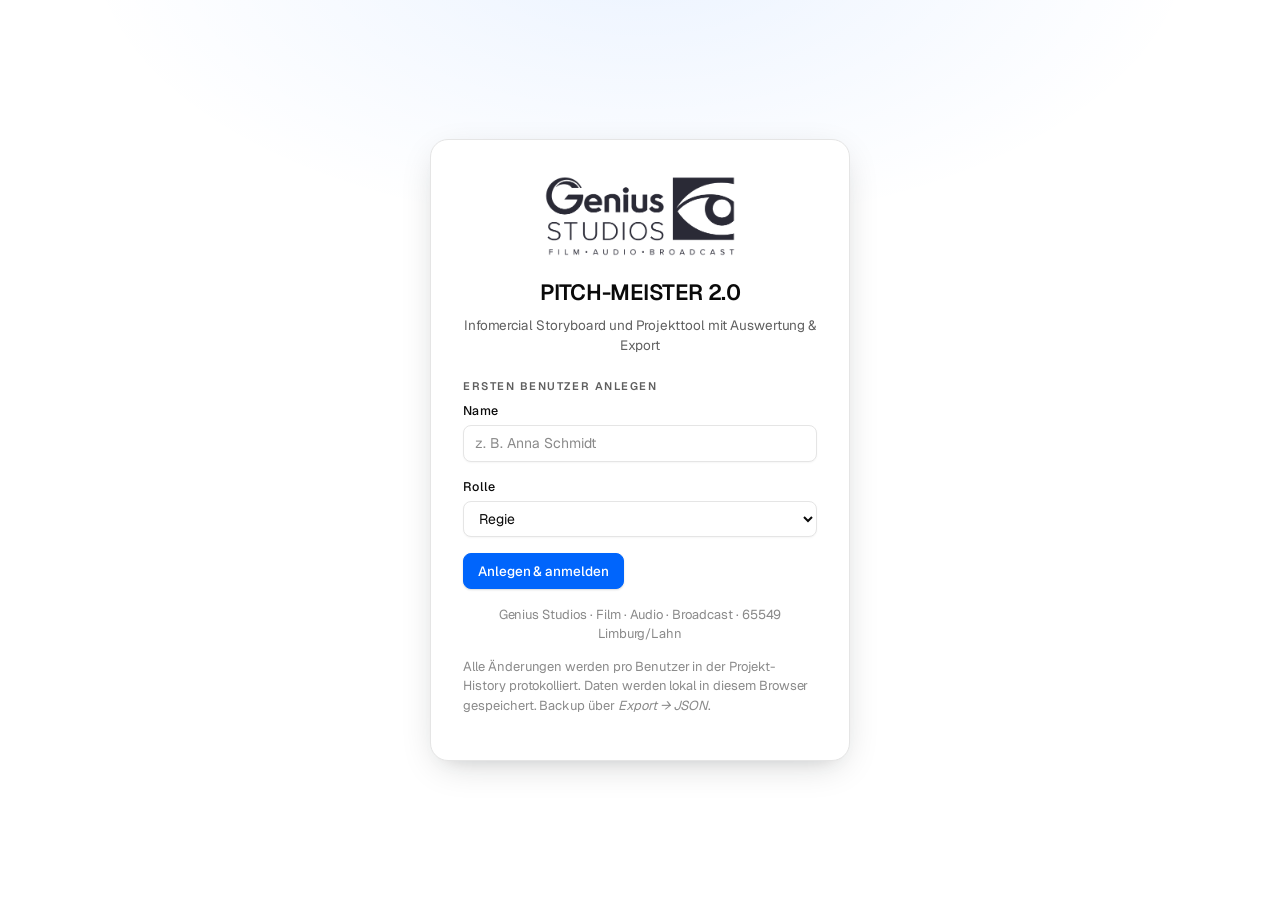
<file: pitch-meister/index.html>
<!doctype html>
<html lang="de">
<head>
<meta charset="utf-8">
<meta name="viewport" content="width=device-width, initial-scale=1, viewport-fit=cover">
<meta name="apple-mobile-web-app-capable" content="yes">
<title>Pitch-Meister 2.0</title>
<link rel="preconnect" href="https://fonts.googleapis.com">
<link rel="stylesheet" href="https://fonts.googleapis.com/css2?family=Geist:wght@300..800&family=Geist+Mono:wght@400;500&display=swap">
<style>
:root{
  /* Stil: shadcn/ui · Solaris-Theme (Neutral + Blau #0065FC, Geist, Radius .625rem).
     Marke: Genius Studios (Logo, Firmendaten, Rot #DC2751 als Zweitakzent). */
  --bg:#0a0a0a; --bg2:#111111; --panel:#171717; --panel2:#1d1d1d; --line:rgba(255,255,255,.1); --line2:rgba(255,255,255,.16);
  --text:#fafafa; --muted:#a1a1a1; --faint:#7a7a7a; --hover:#262626; --input:rgba(255,255,255,.15); --input-bg:rgba(255,255,255,.045);
  --brand:#5b9bff; --brand2:#0065fc; --brandSoft:rgba(0,101,252,.18); --ring:rgba(115,115,115,.5);
  --ok:#4ade80; --okSoft:rgba(74,222,128,.12); --warn:#ff6568; --warnSoft:rgba(255,101,104,.14);
  --shadow:none; --shadow-lg:0 10px 38px -10px rgba(0,0,0,.6),0 10px 20px -15px rgba(0,0,0,.4);
  --glass:rgba(23,23,23,.72); --glass-strong:#171717; --glass-edge:rgba(255,255,255,.1); --glass-hi:rgba(255,255,255,.16); --glass-shadow:none;
  --glow1:rgba(0,101,252,.22); --glow2:rgba(0,101,252,.0);
  --accent:#dc2751; --red:#dc2751; --onBrand:#ffffff; --logo-filter:none;
  --r:14px; --radius:10px; --radius-md:8px;
  --font:"Geist","Geist Fallback",system-ui,-apple-system,"Segoe UI",sans-serif; --font-head:var(--font); --font-mono:"Geist Mono",ui-monospace,Menlo,monospace; --font-script:var(--font);
  color-scheme:dark;
}
@media (prefers-color-scheme: light){
  :root:not([data-theme="dark"]){
    --bg:#ffffff; --bg2:#fafafa; --panel:#ffffff; --panel2:#f7f7f7; --line:#e5e5e5; --line2:#d4d4d4;
    --text:#0a0a0a; --muted:#5f5f5f; --faint:#8a8a8a; --hover:#f5f5f5; --input:#e5e5e5; --input-bg:#ffffff;
    --brand:#0057da; --brand2:#0065fc; --brandSoft:rgba(0,101,252,.09); --ring:rgba(0,101,252,.35);
    --ok:#15803d; --okSoft:rgba(21,128,61,.08); --warn:#dc2626; --warnSoft:rgba(220,38,38,.08);
    --shadow:0 1px 2px rgba(0,0,0,.04); --shadow-lg:0 10px 38px -10px rgba(22,23,24,.2),0 10px 20px -15px rgba(22,23,24,.15);
    --glass:rgba(255,255,255,.8); --glass-strong:#ffffff; --glass-edge:#e5e5e5; --glass-hi:#d4d4d4; --glass-shadow:none;
    --glow1:rgba(0,101,252,.08); --glow2:rgba(0,101,252,0);
    color-scheme:light;
  }
}
:root[data-theme="light"]{
  --bg:#ffffff; --bg2:#fafafa; --panel:#ffffff; --panel2:#f7f7f7; --line:#e5e5e5; --line2:#d4d4d4;
    --text:#0a0a0a; --muted:#5f5f5f; --faint:#8a8a8a; --hover:#f5f5f5; --input:#e5e5e5; --input-bg:#ffffff;
    --brand:#0057da; --brand2:#0065fc; --brandSoft:rgba(0,101,252,.09); --ring:rgba(0,101,252,.35);
    --ok:#15803d; --okSoft:rgba(21,128,61,.08); --warn:#dc2626; --warnSoft:rgba(220,38,38,.08);
    --shadow:0 1px 2px rgba(0,0,0,.04); --shadow-lg:0 10px 38px -10px rgba(22,23,24,.2),0 10px 20px -15px rgba(22,23,24,.15);
    --glass:rgba(255,255,255,.8); --glass-strong:#ffffff; --glass-edge:#e5e5e5; --glass-hi:#d4d4d4; --glass-shadow:none;
    --glow1:rgba(0,101,252,.08); --glow2:rgba(0,101,252,0);
  color-scheme:light;
}
*{box-sizing:border-box}
html,body{margin:0;height:100%}
body{background:var(--bg);color:var(--text);font:15px/1.45 var(--font);-webkit-font-smoothing:antialiased}
button,input,select,textarea{font:inherit;color:inherit}
a{color:var(--brand2)}
#app{display:grid;grid-template-columns:232px 1fr;grid-template-rows:60px 1fr;height:100vh;height:100dvh}
header.top{grid-column:1/-1;display:flex;align-items:center;gap:16px;padding:0 20px;background:var(--panel);border-bottom:1px solid var(--line)}
.logo{display:flex;align-items:center;gap:10px;font-weight:300;letter-spacing:.06em;font-size:20px;white-space:nowrap}
.logo b{font-weight:500}
.logo .mark{width:30px;height:30px;border-radius:9px;background:linear-gradient(135deg,var(--brand),var(--brand2));display:grid;place-items:center;color:#fff;font-weight:600;font-size:14px;letter-spacing:0}
.top .proj{margin-left:12px;min-width:0;flex:0 1 380px;display:flex;align-items:center;gap:8px}
.top .proj select{max-width:340px}
.top .status{font-size:12px;color:var(--faint);white-space:nowrap}
.userchip{display:flex;align-items:center;gap:8px;border:1px solid var(--line);border-radius:999px;padding:4px 12px 4px 4px;background:var(--panel2);cursor:pointer}
.avatar{width:26px;height:26px;border-radius:50%;display:grid;place-items:center;color:#fff;font-size:12px;font-weight:600;flex:none}
nav.side{background:var(--panel);border-right:1px solid var(--line);padding:14px 10px;overflow:auto}
nav.side .grp{font-size:11px;text-transform:uppercase;letter-spacing:.12em;color:var(--faint);margin:14px 10px 6px}
nav.side .grp:first-child{margin-top:2px}
nav.side button{display:flex;align-items:center;gap:10px;width:100%;border:0;background:none;padding:8px 10px;border-radius:9px;cursor:pointer;text-align:left;color:var(--muted)}
nav.side button:hover{background:var(--panel2);color:var(--text)}
nav.side button.on{background:var(--brandSoft);color:var(--brand);font-weight:500}
nav.side button:disabled{opacity:.4;cursor:default}
nav.side svg{width:18px;height:18px;flex:none}
nav.side .cnt{margin-left:auto;font-size:11px;color:var(--faint)}
main{overflow:auto;padding:24px 28px 80px}
h1{font-weight:300;font-size:28px;letter-spacing:.03em;margin:0}
h2{font-weight:500;font-size:16px;margin:0 0 12px}
h3{font-weight:500;font-size:14px;margin:0 0 8px;color:var(--muted);text-transform:uppercase;letter-spacing:.08em}
.pagehead{display:flex;align-items:flex-end;gap:16px;flex-wrap:wrap;margin-bottom:20px}
.pagehead .sub{color:var(--muted);font-size:14px;margin-top:2px}
.pagehead .actions{margin-left:auto;display:flex;gap:8px;flex-wrap:wrap}
.card{background:var(--panel);border:1px solid var(--line);border-radius:var(--r);padding:18px;box-shadow:var(--shadow)}
.grid{display:grid;gap:16px}
.g2{grid-template-columns:repeat(2,minmax(0,1fr))}
.g3{grid-template-columns:repeat(3,minmax(0,1fr))}
.gauto{grid-template-columns:repeat(auto-fill,minmax(260px,1fr))}
.stack>*+*{margin-top:16px}
.row{display:flex;gap:10px;align-items:center;flex-wrap:wrap}
.field{display:flex;flex-direction:column;gap:4px;min-width:0}
.field>span{font-size:12px;color:var(--muted);letter-spacing:.02em}
input,select,textarea{background:var(--panel2);border:1px solid var(--line);border-radius:8px;padding:8px 10px;width:100%;min-width:0;outline:none;transition:border-color .15s,box-shadow .15s}
input:focus,select:focus,textarea:focus{border-color:var(--brand2);box-shadow:0 0 0 3px var(--brandSoft)}
textarea{resize:vertical;min-height:90px}
input[type=checkbox]{width:16px;height:16px;padding:0;accent-color:var(--brand2);flex:none}
input[type=color]{padding:2px;height:36px;width:46px}
.btn{display:inline-flex;align-items:center;gap:6px;border:1px solid var(--line2);background:var(--panel);border-radius:8px;padding:7px 13px;cursor:pointer;white-space:nowrap;font-size:14px}
.btn:hover{border-color:var(--brand2);color:var(--brand)}
.btn.pri,.btn.pri:hover{background:var(--brand);border-color:var(--brand);color:var(--onBrand)}
.btn.pri:hover{filter:brightness(1.1)}
.btn:disabled{opacity:.45;cursor:default;pointer-events:none}
.btn.sm{padding:4px 9px;font-size:13px}
.btn.ghost{border-color:transparent;background:none}
.btn.danger:hover{border-color:var(--warn);color:var(--warn)}
.icon-btn{border:0;background:none;cursor:pointer;color:var(--faint);padding:4px;border-radius:6px;line-height:1}
.icon-btn:hover{color:var(--warn);background:var(--warnSoft)}
.chip{display:inline-flex;align-items:center;gap:5px;font-size:11.5px;padding:2px 8px;border-radius:999px;background:var(--panel2);border:1px solid var(--line);white-space:nowrap;letter-spacing:.02em}
.chip .dot{width:8px;height:8px;border-radius:50%}
.muted{color:var(--muted)} .faint{color:var(--faint)} .small{font-size:13px}
.empty{padding:28px;text-align:center;color:var(--muted);border:1.5px dashed var(--line2);border-radius:var(--r)}
table{width:100%;border-collapse:collapse}
th,td{text-align:left;padding:8px 10px;border-bottom:1px solid var(--line);vertical-align:top}
th{font-size:12px;font-weight:500;color:var(--muted);text-transform:uppercase;letter-spacing:.06em}
td.num,th.num{text-align:right;font-variant-numeric:tabular-nums}
.tbl-wrap{overflow:auto}
/* project cards */
.pcard{cursor:pointer;transition:transform .15s,border-color .15s;display:flex;flex-direction:column;gap:10px}
.pcard:hover{border-color:var(--brand2);transform:translateY(-2px)}
.pcard .t{font-size:18px;font-weight:500}
.pcard.active{border-color:var(--brand);box-shadow:0 0 0 2px var(--brandSoft),var(--shadow)}
.meter{height:6px;border-radius:4px;background:var(--panel2);overflow:hidden;border:1px solid var(--line)}
.meter>i{display:block;height:100%;background:var(--brand2)}
.meter.over>i{background:var(--warn)}
/* timeline */
.timeline{display:flex;gap:4px;align-items:stretch;width:100%}
.tl-seg{display:flex;flex-direction:column;gap:4px;min-width:24px}
.tl-bar{display:flex;height:34px;border-radius:6px;overflow:hidden;background:var(--panel2);border:1px solid var(--line)}
.tl-bar>div{min-width:3px;border-right:1px solid rgba(255,255,255,.55);cursor:pointer;position:relative}
.tl-bar>div:hover{filter:brightness(1.12)}
.tl-lab{font-size:11.5px;color:var(--muted);white-space:nowrap;overflow:hidden;text-overflow:ellipsis}
.legend{display:flex;flex-wrap:wrap;gap:6px 14px;font-size:12.5px;color:var(--muted);margin-top:10px}
.legend span{display:inline-flex;align-items:center;gap:6px}
.legend i{width:10px;height:10px;border-radius:3px;display:inline-block}
/* storyboard board */
.board{display:flex;gap:16px;overflow-x:auto;padding-bottom:10px;align-items:flex-start}
.col{flex:0 0 290px;background:var(--bg2);border:1px solid var(--line);border-radius:var(--r);padding:10px;display:flex;flex-direction:column;gap:10px;min-height:120px}
.col.drop{border-color:var(--brand2);background:var(--brandSoft)}
.colhead{display:flex;align-items:center;gap:6px}
.colhead input{font-weight:500;background:transparent;border-color:transparent;padding:5px 6px}
.colhead input:hover{border-color:var(--line)}
.scard{background:var(--panel);border:1px solid var(--line);border-radius:10px;overflow:hidden;cursor:pointer;box-shadow:var(--shadow);transition:border-color .15s}
.scard:hover{border-color:var(--brand2)}
.scard.dragging{opacity:.4}
.scard.dropbefore{box-shadow:0 -3px 0 var(--brand2)}
.scard .thumb{aspect-ratio:16/9;background:var(--panel2);display:grid;place-items:center;color:var(--faint);font-size:12px;overflow:hidden;position:relative}
.scard .thumb img,.scard .thumb video{width:100%;height:100%;object-fit:cover}
.scard .thumb .num{position:absolute;left:8px;top:8px;background:rgba(15,25,45,.72);color:#fff;font-size:11px;padding:2px 7px;border-radius:6px}
.scard .thumb .dur{position:absolute;right:8px;top:8px;background:rgba(15,25,45,.72);color:#fff;font-size:11px;padding:2px 7px;border-radius:6px;font-variant-numeric:tabular-nums}
.scard .body{padding:9px 11px;display:flex;flex-direction:column;gap:6px}
.scard .name{font-weight:500;font-size:14px}
.addscene{border:1.5px dashed var(--line2);border-radius:10px;padding:12px;text-align:center;color:var(--muted);cursor:pointer;background:none;width:100%}
.addscene:hover{border-color:var(--brand2);color:var(--brand)}
/* scene editor */
.scene-grid{display:grid;grid-template-columns:minmax(0,1.25fr) minmax(0,.9fr) minmax(0,1fr);gap:16px}
.media{aspect-ratio:4/3;background:var(--panel2);border:1.5px dashed var(--line2);border-radius:10px;display:grid;place-items:center;overflow:hidden;position:relative;color:var(--muted);text-align:center}
.media img,.media video{width:100%;height:100%;object-fit:contain;background:#000}
.media .ov{position:absolute;right:8px;bottom:8px;display:flex;gap:6px}
.checklist{max-height:260px;overflow:auto;border:1px solid var(--line);border-radius:8px;background:var(--panel2)}
.checklist label{display:flex;gap:9px;align-items:flex-start;padding:7px 10px;border-bottom:1px solid var(--line);cursor:pointer;font-size:14px}
.checklist label:last-child{border-bottom:0}
.checklist label:hover{background:var(--panel)}
.checklist label.on{background:var(--brandSoft)}
.checklist .grouphead{padding:6px 10px;font-size:11px;text-transform:uppercase;letter-spacing:.08em;color:var(--faint);background:var(--panel);border-bottom:1px solid var(--line)}
.tabs{display:flex;gap:4px;border-bottom:1px solid var(--line);margin-bottom:12px;flex-wrap:wrap}
.tabs button{border:1px solid transparent;border-bottom:0;background:none;padding:8px 14px;border-radius:8px 8px 0 0;cursor:pointer;color:var(--muted);margin-bottom:-1px}
.tabs button.on{background:var(--panel);border-color:var(--line);color:var(--text);font-weight:500}
.tabs .badge{font-size:11px;background:var(--brandSoft);color:var(--brand);border-radius:999px;padding:0 6px;margin-left:4px}
.toggle{display:inline-flex;align-items:center;gap:8px;cursor:pointer;user-select:none}
.toggle input{appearance:none;-webkit-appearance:none;width:36px;height:20px;border-radius:999px;background:var(--line2);position:relative;border:0;padding:0;transition:background .15s;cursor:pointer}
.toggle input::after{content:"";position:absolute;left:2px;top:2px;width:16px;height:16px;border-radius:50%;background:#fff;transition:left .15s}
.toggle input:checked{background:var(--brand2)}
.toggle input:checked::after{left:18px}
.comment{display:flex;gap:10px;padding:10px 0;border-bottom:1px solid var(--line)}
.comment:last-child{border-bottom:0}
.comment .meta{font-size:12px;color:var(--faint)}
/* images */
.imggrid{display:grid;grid-template-columns:repeat(auto-fill,minmax(180px,1fr));gap:12px}
.imgtile{border:1px solid var(--line);border-radius:10px;overflow:hidden;background:var(--panel2);display:flex;flex-direction:column}
.imgtile img,.imgtile video{width:100%;aspect-ratio:4/3;object-fit:cover;display:block;background:#000}
.imgtile .cap{display:flex;gap:4px;padding:6px}
.imgtile .cap input{padding:5px 8px;font-size:13px}
.item-img{width:72px;height:72px;border-radius:8px;object-fit:cover;background:var(--panel2);border:1px solid var(--line);display:grid;place-items:center;color:var(--faint);font-size:11px;cursor:pointer;overflow:hidden;flex:none}
.item-img img{width:100%;height:100%;object-fit:cover}
.listrow{display:grid;gap:10px;align-items:start;padding:12px 0;border-bottom:1px solid var(--line)}
.listrow:last-child{border-bottom:0}
/* bars */
.bars{display:flex;flex-direction:column;gap:9px}
.barrow{display:grid;grid-template-columns:minmax(90px,170px) 1fr 104px;gap:10px;align-items:center;font-size:13.5px}
.barrow .lab{overflow:hidden;text-overflow:ellipsis;white-space:nowrap}
.barrow .track{height:14px;background:var(--panel2);border-radius:4px;overflow:hidden;border:1px solid var(--line)}
.barrow .track i{display:block;height:100%;border-radius:3px}
.barrow .val{text-align:right;font-variant-numeric:tabular-nums;color:var(--muted);white-space:nowrap}
.kpis{display:grid;grid-template-columns:repeat(auto-fit,minmax(160px,1fr));gap:12px;margin-bottom:16px}
.kpi{background:var(--panel);border:1px solid var(--line);border-radius:var(--r);padding:14px 16px}
.kpi .v{font-size:26px;font-weight:300;font-variant-numeric:tabular-nums}
.kpi .l{font-size:12px;color:var(--muted);text-transform:uppercase;letter-spacing:.06em}
.kpi .d{font-size:12.5px;margin-top:2px}
.pos{color:var(--ok)} .neg{color:var(--warn)}
.swatch{width:36px;height:36px;border-radius:8px;border:1px solid var(--line)}
.history{max-height:360px;overflow:auto}
.history td{font-size:13px}
.done td{color:var(--faint);text-decoration:line-through}
.thumb>.sthumb,.thumb>.cthumb,.thumb>img.over{position:absolute;inset:0}
.scard .thumb .num,.scard .thumb .dur{z-index:3}
.sthumb{display:grid;place-content:center;justify-items:center;gap:6px;text-align:center;color:#fff;padding:10px;background:radial-gradient(120% 90% at 50% 0%,#2a2a2a,#111)}
.sthumb .ico{width:44px;height:44px;border-radius:12px;display:grid;place-items:center;background:rgba(255,255,255,.12)}
.sthumb .ico svg{width:22px;height:22px}
.sthumb b{font-size:13px;font-weight:600;letter-spacing:.01em}
.sthumb small{font-size:11px;opacity:.7;max-width:100%;overflow:hidden;text-overflow:ellipsis;white-space:nowrap}
.sthumb.k-youtube{background:radial-gradient(120% 90% at 50% 0%,#3a0d0d,#0f0f0f)}
.sthumb.k-youtube .ico{background:#ff0033;width:56px;height:40px;border-radius:11px}
.sthumb.k-vimeo{background:radial-gradient(120% 90% at 50% 0%,#0b3442,#0c1418)}
.sthumb.k-vimeo .ico{background:#1ab7ea}
.sthumb.k-video{background:radial-gradient(120% 90% at 50% 0%,#14233d,#0b0f17)}
.sthumb.k-video .ico{background:#0065fc}
.sthumb.k-file .ico{background:#5b5b66}
.sthumb.k-link .ico{background:#3a3a44}
.playbadge{position:absolute;left:50%;top:50%;transform:translate(-50%,-50%);width:42px;height:42px;border-radius:50%;background:rgba(0,0,0,.55);border:1px solid rgba(255,255,255,.35);display:grid;place-items:center;z-index:2;pointer-events:none}
.playbadge svg{width:16px;height:16px;margin-left:2px}
.cthumb{display:flex;align-items:flex-end;padding:10px 12px;color:#fff;text-align:left;overflow:hidden;background:linear-gradient(135deg,color-mix(in srgb,var(--c) 78%,#000) 0%,color-mix(in srgb,var(--c) 30%,#0a0a0a) 100%)}
.cthumb>img{position:absolute;inset:0;width:100%;height:100%;object-fit:cover;opacity:.32}
.cthumb::after{content:"";position:absolute;inset:0;background:linear-gradient(180deg,transparent 30%,rgba(0,0,0,.55))}
.cthumb .ct-in{position:relative;z-index:1;display:flex;flex-direction:column;gap:2px;min-width:0;width:100%}
.cthumb .ct-tag{font-size:9.5px;font-weight:600;letter-spacing:.14em;text-transform:uppercase;opacity:.85}
.cthumb b{font-size:14px;font-weight:600;line-height:1.2;letter-spacing:-.01em}
.cthumb small{font-size:11px;line-height:1.3;opacity:.8;display:-webkit-box;-webkit-line-clamp:2;-webkit-box-orient:vertical;overflow:hidden}
.cthumb .ct-r{position:absolute;right:10px;bottom:10px;z-index:1;font-size:15px}
.media>.sthumb,.media>.cthumb,.media>img.over{position:absolute;inset:0}
.media .ovl{position:absolute;left:8px;bottom:8px;z-index:3;display:flex;gap:6px}
.media .ov{z-index:4}
.cthumb{isolation:isolate}
.shots{margin-top:14px;padding:12px 14px;border:1px dashed color-mix(in srgb,var(--brand2) 50%,transparent);border-radius:var(--radius);background:var(--brandSoft)}
.shots ul{margin:8px 0 0;padding-left:18px}.shots li{margin:2px 0;font-size:13.5px}
.blk{display:inline-flex;align-items:center;gap:5px;font-size:11px;font-weight:600;padding:1px 8px;border-radius:6px;color:#fff;white-space:nowrap;letter-spacing:.01em}
.warnbox{border:1px solid color-mix(in srgb,var(--warn) 45%,transparent);background:var(--warnSoft);color:var(--text);border-radius:var(--radius);padding:10px 14px;font-size:13.5px}
.okbox{border:1px solid color-mix(in srgb,var(--ok) 40%,transparent);background:var(--okSoft);border-radius:var(--radius);padding:10px 14px;font-size:13.5px}
.claim{display:inline-flex;align-items:center;gap:5px;font-size:11.5px;font-weight:500;white-space:nowrap}
.claim i{width:8px;height:8px;border-radius:50%;display:inline-block}
.rowgrid{display:grid;gap:8px;align-items:center;padding:10px 0;border-bottom:1px solid var(--line)}
.rowgrid:last-child{border-bottom:0}
.rowgrid select,.rowgrid input{padding:5px 8px;font-size:13px}
.pchip{cursor:pointer;padding:2px 9px;user-select:none;position:relative}
.pchip input{position:absolute;opacity:0;width:0;height:0}
.pchip.on{color:#fff}
.daychip{cursor:pointer;padding:3px 9px;position:relative;user-select:none}
.daychip input{position:absolute;opacity:0;width:0;height:0}
.daychip.on{background:var(--brandSoft);border-color:var(--brand2);color:var(--brand)}
.daychip:focus-within{box-shadow:0 0 0 3px var(--brandSoft)}
.dayhead{display:grid;grid-template-columns:160px 160px 1fr auto;gap:10px;align-items:end}
.entry{display:grid;grid-template-columns:110px minmax(0,1fr) 170px auto;gap:10px;align-items:start;padding:10px 0;border-bottom:1px solid var(--line)}
.entry textarea{min-height:44px}
.entry .scn{font-size:12.5px;margin-top:4px}
.people{font-size:13px;color:var(--muted);margin:4px 0 10px}
.chk{display:flex;gap:8px;align-items:center;padding:4px 0}
.chk.done input[type=text],.chk.done input:not([type]){text-decoration:line-through;color:var(--faint)}
.teamtbl td{padding:6px 8px}
.teamtbl input{padding:6px 8px}
.grouprow td{background:var(--panel2);font-size:12px;text-transform:uppercase;letter-spacing:.1em;color:var(--muted);text-align:center}
.mood{columns:270px;column-gap:16px}
.mitem{break-inside:avoid;margin-bottom:16px;background:var(--panel);border:1px solid var(--line);border-radius:12px;overflow:hidden;box-shadow:var(--shadow);display:inline-block;width:100%}
.mprev{position:relative;background:var(--panel2)}
.mprev img,.mprev video{width:100%;display:block;max-height:420px;object-fit:cover}
.mprev video{background:#000;object-fit:contain}
.mprev .kind{position:absolute;left:8px;top:8px;background:rgba(15,25,45,.72);color:#fff;font-size:11px;padding:2px 8px;border-radius:6px;letter-spacing:.04em;pointer-events:none}
.ph{aspect-ratio:16/9;display:grid;place-items:center;align-content:center;gap:4px;background:linear-gradient(135deg,var(--brandSoft),var(--panel2));color:var(--muted);font-size:13px;text-align:center;padding:10px;word-break:break-all}
.ph .g{font-size:32px;color:var(--brand2);line-height:1}
.lcard{display:block;position:relative;text-decoration:none;color:inherit}
.lcard .ph + .play{display:none}
.lcard .play{position:absolute;inset:0;display:grid;place-items:center;font-size:38px;color:#fff;text-shadow:0 2px 10px rgba(0,0,0,.7)}
.aud audio{width:100%;display:block;padding:8px;background:var(--panel2)}
.aud img{width:100%;aspect-ratio:16/9;object-fit:cover;display:block}
.mbody{padding:10px 12px;display:flex;flex-direction:column;gap:6px}
.mbody input,.mbody textarea{padding:6px 8px;font-size:13.5px}
.mbody textarea{min-height:54px}
.mbody .src{font-size:12px;color:var(--faint);overflow:hidden;text-overflow:ellipsis;white-space:nowrap}
.moodbar{display:flex;gap:10px;flex-wrap:wrap;align-items:center;margin-bottom:16px}
.moodbar .url{flex:1 1 320px;display:flex;gap:8px;min-width:0}
.filters{display:flex;gap:6px;flex-wrap:wrap}
.filters button{border:1px solid var(--line);background:var(--panel);border-radius:999px;padding:4px 12px;cursor:pointer;font-size:13px;color:var(--muted)}
.filters button.on{background:var(--brand);border-color:var(--brand);color:var(--onBrand)}
.dropzone{border:1.5px dashed var(--line2);border-radius:var(--r);padding:16px;text-align:center;color:var(--muted);margin-bottom:16px;font-size:14px}
body.filedrag .dropzone{border-color:var(--brand2);background:var(--brandSoft);color:var(--brand)}
@media (max-width:860px){ .dayhead{grid-template-columns:1fr 1fr} .dayhead>*:nth-child(3){grid-column:1/-1} .entry{grid-template-columns:90px minmax(0,1fr) auto} .entry>.note{grid-column:2} }
.pr .dispo-h{display:flex;justify-content:space-between;gap:20pt;align-items:flex-start}
.pr .dispo-h h1{font-size:24pt;font-weight:700;letter-spacing:.02em;margin:0}
.pr .dispo-h h1 span{font-weight:300}
.pr .big{font-size:13pt;margin:4pt 0}
.pr .termine td{border:0;padding:1pt 10pt 1pt 0;font-size:12pt}
.pr hr{border:0;border-top:1pt solid #333;margin:10pt 0}
.pr .dayt{background:#e6e6e6;padding:2pt 6pt;display:inline-block;font-weight:700;-webkit-print-color-adjust:exact;print-color-adjust:exact}
.pr .ablauf td{border:0;border-bottom:.5pt solid #ddd;padding:5pt 6pt}
.pr .ablauf th{background:none;border:0;border-bottom:1pt solid #333}
.pr .grp td{text-align:center;font-weight:700;background:#f2f2f2;-webkit-print-color-adjust:exact;print-color-adjust:exact}
.pr .dayblock{page-break-inside:avoid;margin-top:14pt}
.pr .gray{color:#777}
.modal{position:fixed;inset:0;background:rgba(10,15,25,.45);display:grid;place-items:center;z-index:60;padding:16px}
.mbox{background:var(--panel);border:1px solid var(--line);border-radius:14px;padding:20px;width:min(440px,100%);box-shadow:var(--shadow)}
.mbox p{margin:0 0 16px}
.mbox textarea{min-height:240px;font:12px/1.4 ui-monospace,Menlo,monospace;margin-bottom:12px}
.toast{position:fixed;left:50%;bottom:24px;transform:translateX(-50%);background:var(--text);color:var(--bg);padding:10px 18px;border-radius:10px;z-index:50;box-shadow:var(--shadow);font-size:14px;max-width:90vw}
/* login */
.login{position:fixed;inset:0;display:grid;place-items:center;background:linear-gradient(160deg,var(--bg),var(--bg2));z-index:40;padding:16px}
.login .box{width:min(440px,100%);background:var(--panel);border:1px solid var(--line);border-radius:18px;padding:28px;box-shadow:var(--shadow)}
.login h1{font-size:30px;text-align:center}
.login .tag{text-align:center;color:var(--muted);margin:6px 0 22px;font-size:14px}
.userlist{display:flex;flex-direction:column;gap:8px;margin-bottom:18px}
.userlist button{display:flex;align-items:center;gap:10px;padding:9px 12px;border:1px solid var(--line);border-radius:10px;background:var(--panel2);cursor:pointer;text-align:left}
.userlist button:hover{border-color:var(--brand2)}
.export-opts label.opt{display:flex;gap:12px;padding:12px;border:1px solid var(--line);border-radius:10px;cursor:pointer;align-items:flex-start;background:var(--panel)}
.export-opts label.opt.on{border-color:var(--brand2);background:var(--brandSoft)}
.export-opts input[type=radio]{width:16px;margin-top:3px;accent-color:var(--brand2)}
.preview-print{background:#fff;color:#222;border-radius:8px;padding:24px;max-height:70vh;overflow:auto;border:1px solid var(--line)}
#print{display:none}
.preview-print,#print,.pdfsheet{--logo-filter:invert(1) brightness(.16);--glass:#fff;--glass-edge:#ddd;--glass-shadow:none;--bg:#fff;--bg2:#f3f5f8;--panel:#fff;--panel2:#f6f8fb;--line:#dfe4ec;--line2:#c9d1dc;--text:#222;--muted:#555;--faint:#888;--brand:#1f3d74;--brand2:#2d5aa8;--brandSoft:#e4ecf8;--ok:#2f8f5b;--warn:#c0392b;--accent:#e0a21b;--shadow:none;color:#222}
/* ================= shadcn/ui · Solaris Layer ================= */
body{background:radial-gradient(900px 420px at 50% -140px,var(--glow1),transparent 70%),var(--bg);background-attachment:fixed;font-size:14.5px;line-height:1.5;letter-spacing:-.003em;font-feature-settings:"ss01","cv11"}
h1,h2,h3,.kpi .v,.pcard .t{font-family:var(--font)}
h1{font-weight:600;font-size:28px;letter-spacing:-.025em}
h2{font-weight:600;font-size:15px;letter-spacing:-.01em}
h3{font-weight:600;font-size:11px;letter-spacing:.14em;color:var(--muted)}
.eyebrow{font-size:11.5px;font-weight:600;letter-spacing:.22em;text-transform:uppercase;color:var(--brand);margin-bottom:6px}
/* App-Shell wie Solaris-Dashboard: Sidebar links, schmale Leiste oben */
#app{grid-template-columns:256px 1fr;grid-template-rows:76px 1fr;gap:0;padding:0}
nav.side{grid-row:1/span 2;grid-column:1;background:var(--panel);border-right:1px solid var(--line);border-radius:0;padding:0 12px 12px;display:flex;flex-direction:column;box-shadow:none}
.side-brand{display:flex;align-items:center;gap:10px;height:76px;padding:0 6px;margin:0 -12px 8px;padding-left:16px;border-bottom:1px solid var(--line);flex:none}
.side-brand img{height:50px;width:auto;display:block}
.side-brand .app{font-weight:600;font-size:12px;letter-spacing:.02em;line-height:1.2;white-space:nowrap}
.side-brand .app span{display:block;font-size:11px;font-weight:500;color:var(--muted);letter-spacing:.06em}
nav.side .grp{font-size:11px;font-weight:500;letter-spacing:.02em;text-transform:none;color:var(--faint);margin:14px 8px 4px}
nav.side button{border-radius:var(--radius-md);color:var(--muted);font-weight:500;font-size:13.5px;padding:7px 8px;gap:10px}
nav.side button svg{width:16px;height:16px}
nav.side button:hover{background:var(--hover);color:var(--text)}
nav.side button.on{background:var(--hover);color:var(--text);font-weight:500;box-shadow:inset 2px 0 0 var(--brand2)}
nav.side .cnt{font-size:11px;font-variant-numeric:tabular-nums;background:var(--hover);color:var(--muted);border-radius:6px;padding:0 6px;line-height:18px;min-width:20px;text-align:center}
nav.side button.on .cnt{background:var(--brandSoft);color:var(--brand)}
.side-foot{margin-top:auto;padding:12px 8px 2px;font-size:11.5px;line-height:1.5;color:var(--faint);border-top:1px solid var(--line)}
.side-foot b{font-weight:600;color:var(--muted);font-size:11px;letter-spacing:.12em}
header.top{grid-column:2;grid-row:1;background:var(--glass);-webkit-backdrop-filter:blur(12px);backdrop-filter:blur(12px);border:0;border-bottom:1px solid var(--line);border-radius:0;box-shadow:none;padding:0 24px;gap:12px}
header.top .logo{display:none}
main{grid-column:2;padding:28px 32px 80px}
.logo img{height:30px;width:auto;display:block}
.logo-d{display:none!important}
@media (prefers-color-scheme: light){:root:not([data-theme="dark"]) .logo-l{display:none!important}:root:not([data-theme="dark"]) .logo-d{display:block!important}}
:root[data-theme="light"] .logo-l{display:none!important}:root[data-theme="light"] .logo-d{display:block!important}
.top .proj{margin:0}
.top .proj select{max-width:380px;height:36px;padding:0 32px 0 12px}
.top .status{font-size:12px;color:var(--faint)}
.userchip{border:1px solid var(--line);background:transparent;border-radius:999px;padding:3px 12px 3px 3px;box-shadow:none}
.userchip:hover{background:var(--hover)}
/* Buttons (shadcn: default / outline / ghost / destructive) */
.btn{height:36px;border-radius:var(--radius-md);font-family:var(--font);font-weight:500;font-size:13.5px;letter-spacing:-.005em;padding:0 14px;gap:7px;background:var(--input-bg);border:1px solid var(--input);color:var(--text);box-shadow:var(--shadow);transition:background .15s,border-color .15s,color .15s,box-shadow .15s}
.btn:hover{background:var(--hover);color:var(--text);border-color:var(--input)}
.btn:active{transform:none}
.btn:focus-visible,nav.side button:focus-visible,.filters button:focus-visible,.icon-btn:focus-visible{outline:none;box-shadow:0 0 0 3px var(--ring)}
.btn.pri,.btn.pri:hover{background:var(--brand2);border-color:var(--brand2);color:#fff;box-shadow:0 1px 2px rgba(0,0,0,.15)}
.btn.pri:hover{background:color-mix(in srgb,var(--brand2) 88%,#000)}
.btn.sm{height:30px;padding:0 10px;font-size:12.5px}
.btn.ghost{background:transparent;border-color:transparent;box-shadow:none}
.btn.ghost:hover{background:var(--hover)}
.btn.danger:hover{background:var(--warnSoft);border-color:color-mix(in srgb,var(--warn) 50%,transparent);color:var(--warn)}
.icon-btn{border-radius:var(--radius-md);color:var(--faint)}
.icon-btn:hover{background:var(--warnSoft);color:var(--warn)}
.filters button{height:30px;border-radius:999px;border:1px solid var(--input);background:var(--input-bg);color:var(--muted);font-weight:500;font-size:12.5px;padding:0 12px}
.filters button:hover{background:var(--hover);color:var(--text)}
.filters button.on{background:var(--brand2);border-color:var(--brand2);color:#fff}
/* Karten & Flächen */
.card{background:var(--panel);border:1px solid var(--line);border-radius:var(--r);box-shadow:var(--shadow);padding:20px}
.kpi{background:var(--panel);border:1px solid var(--line);border-radius:var(--r);box-shadow:var(--shadow);padding:16px 18px}
.kpi .l{font-size:12.5px;font-weight:500;letter-spacing:0;text-transform:none;color:var(--muted)}
.kpi .v{font-weight:600;font-size:28px;letter-spacing:-.03em;font-variant-numeric:tabular-nums}
.col{background:var(--bg2);border:1px solid var(--line);border-radius:var(--r)}
.scard{border-radius:12px;box-shadow:none;background:var(--panel)}
.scard:hover{border-color:var(--line2)}
.pcard:hover{border-color:var(--line2);transform:none}
.pcard.active{border-color:var(--brand2);box-shadow:0 0 0 1px var(--brand2)}
.pcard .t{font-weight:600;font-size:17px;letter-spacing:-.02em}
input,select,textarea{border-radius:var(--radius-md);background:var(--input-bg);border:1px solid var(--input);font-size:14px;padding:7px 11px;box-shadow:var(--shadow)}
input:focus,select:focus,textarea:focus{border-color:color-mix(in srgb,var(--brand2) 70%,var(--input));box-shadow:0 0 0 3px var(--ring)}
input::placeholder,textarea::placeholder{color:var(--faint)}
.field>span{font-size:12.5px;font-weight:500;color:var(--text)}
th{font-size:12px;font-weight:500;letter-spacing:0;text-transform:none;color:var(--muted)}
td{border-color:var(--line)}
.chip{border-radius:999px;background:var(--hover);border:1px solid var(--line);font-size:11.5px;font-weight:500;padding:2px 9px}
.daychip.on{background:var(--brandSoft);border-color:color-mix(in srgb,var(--brand2) 50%,transparent);color:var(--brand)}
.tabs{background:var(--hover);border:0;border-radius:var(--radius);padding:3px;display:inline-flex;gap:2px;margin-bottom:14px;box-shadow:none}
.tabs button{border:1px solid transparent;border-radius:var(--radius-md);margin:0;padding:5px 12px;font-weight:500;font-size:13px;color:var(--muted)}
.tabs button.on{background:var(--bg);border-color:var(--input);color:var(--text);box-shadow:0 1px 2px rgba(0,0,0,.08)}
.tabs .badge{background:var(--brandSoft);color:var(--brand)}
.checklist{border-radius:var(--radius);background:var(--input-bg);border-color:var(--input)}
.checklist label.on{background:var(--brandSoft)}
.checklist label:hover{background:var(--hover)}
.scard .thumb .num,.scard .thumb .dur,.mprev .kind{background:rgba(10,10,10,.7);border:1px solid rgba(255,255,255,.12);border-radius:6px;padding:1px 7px;font-weight:500}
.media{border-radius:var(--radius);border-color:var(--input)}
.addscene{border-radius:12px;border-color:var(--input)}
.empty{border-color:var(--input);border-radius:var(--r)}
.meter{border-radius:999px;background:var(--hover);border:0}.meter>i{background:var(--brand2)}
.barrow .track{border-radius:999px;background:var(--hover);border:0}.barrow .track i{border-radius:999px}
.toggle input{background:var(--input)}
.toggle input:checked{background:var(--brand2)}
/* Overlays */
.modal{background:rgba(0,0,0,.6)}
.mbox{background:var(--panel);border:1px solid var(--line);border-radius:var(--r);box-shadow:var(--shadow-lg)}
.mbox .note{background:var(--hover);color:var(--muted);border-radius:var(--radius-md)}
.toast{background:var(--panel);color:var(--text);border:1px solid var(--line);border-radius:var(--radius);box-shadow:var(--shadow-lg);padding:12px 16px;font-size:13.5px}
.login{background:radial-gradient(800px 420px at 50% -60px,var(--glow1),transparent 70%),var(--bg)}
.login .box{background:var(--panel);border:1px solid var(--line);border-radius:18px;box-shadow:var(--shadow-lg);width:min(420px,100%);padding:32px}
.login{overflow-y:auto;place-items:start center}
.login .box{margin:auto 0}
.login .brand{display:flex;flex-direction:column;align-items:center;gap:16px;margin-bottom:4px}
.login .brand img{width:200px;max-width:70%}
.login h1{font-size:22px;letter-spacing:-.02em;font-weight:600}
.login .tag{font-size:13.5px}
.userlist button{border-radius:var(--radius);background:var(--input-bg);border-color:var(--input)}
.userlist button:hover{background:var(--hover);border-color:var(--input)}
.export-opts label.opt{border-radius:var(--radius);background:var(--panel);border-color:var(--line)}
.export-opts label.opt.on{border-color:var(--brand2);background:var(--brandSoft)}
.mitem{border-radius:var(--r);box-shadow:none}
.dropzone{border-color:var(--input);border-radius:var(--r)}
::selection{background:var(--brand2);color:#fff}
@media (prefers-reduced-motion: reduce){*{transition:none!important;animation:none!important}}
/* responsive (iPad / mobile) */
@media (max-width:1100px){ .scene-grid{grid-template-columns:1fr 1fr} .scene-grid>.c3{grid-column:1/-1} }
@media (max-width:860px){
  #app{grid-template-columns:1fr;grid-template-rows:auto auto 1fr;gap:0;padding:0}
  .side-foot,.side-brand{display:none}
  header.top{grid-column:1;grid-row:1} header.top .logo{display:flex} .logo img{height:36px} .logo .app,.logo .sep{display:none}
  main{grid-column:1}
  header.top{padding:10px 16px;flex-wrap:wrap;gap:10px}
  .top .proj{order:3;flex-basis:100%;margin:0}
  .top .proj select{max-width:none}
  .top .status{display:none}
  nav.side{grid-row:2;grid-column:1;display:flex;flex-direction:row;gap:4px;overflow-x:auto;padding:8px 12px;border-right:0;border-bottom:1px solid var(--line)}
  nav.side .grp{display:none}
  nav.side button{width:auto;flex:none;white-space:nowrap;padding:7px 10px}
  nav.side .cnt{display:none}
  main{padding:18px 16px 70px}
  .g2,.g3,.scene-grid{grid-template-columns:1fr}
  .barrow{grid-template-columns:100px 1fr 88px}
  .col{flex-basis:250px}
  #sceneLower,#exportGrid{grid-template-columns:1fr!important}
}
/* print */
@media print{
  @page{margin:14mm}
  body{background:#fff;color:#111}
  #app,.toast,.login{display:none!important}
  #print{display:block}
}
.pr{font:11pt/1.4 var(--font);color:#111}
.pr h1,.pr .dispo-h h1{font-family:var(--font-head)}
.pr .prlogo{height:58pt}
.pr{font-family:"Geist",system-ui,sans-serif}
.pr h1{font-size:20pt;margin:0 0 2pt;font-weight:400;color:#111}
.pr .prmeta{color:#555;font-size:9.5pt;margin-bottom:12pt;border-bottom:1.5pt solid #282834;padding-bottom:6pt}
.pr h2{font-size:13pt;margin:14pt 0 6pt;color:#282834;font-weight:700;font-family:var(--font-head)}
.pr table{border-collapse:collapse;width:100%;font-size:9.5pt}
.pr th,.pr td{border:.5pt solid #bbb;padding:4pt 6pt;vertical-align:top;color:#111}
.pr th{background:#eef2f8;font-weight:600;text-transform:none;letter-spacing:0;font-size:9pt;color:#111}
.pr .sc{border:.75pt solid #bbb;border-radius:4pt;padding:8pt;margin-bottom:8pt;page-break-inside:avoid;display:grid;grid-template-columns:150pt 1fr;gap:10pt}
.pr .sc.noimg{grid-template-columns:1fr}
.pr .sc img{width:150pt;border-radius:3pt}
.pr .sc .h{font-weight:600;font-size:11pt}
.pr .sc .k{font-size:8.5pt;color:#666;text-transform:uppercase;letter-spacing:.04em;margin-top:4pt}
.pr .pre{white-space:pre-wrap}
.pr .seghead{page-break-after:avoid;break-after:avoid;background:#282834;color:#fff;padding:4pt 8pt;border-radius:3pt;margin:12pt 0 6pt;font-weight:500;-webkit-print-color-adjust:exact;print-color-adjust:exact}
.pr .barrow .track{border-color:#ccc;background:#f2f2f2}
.pr .barrow .track i,.pr .chip .dot{-webkit-print-color-adjust:exact;print-color-adjust:exact}
.pr .barrow .val{color:#333}
.pr .avoid{page-break-inside:avoid}
</style>
</head>
<body>
<div id="app"></div>
<div id="print"></div>
<script>
"use strict";
/* ============================================================
   PITCH-MEISTER 2.0 – Infomercial Storyboard & Projekttool
   Lokale Web-App: Daten im Browser (localStorage), JSON-Backup.
   ============================================================ */
const KEY = 'pitchmeister.v1';
const LOGO = '[data-uri]';
const LOGO_DARK = '[data-uri]';
const SIGNET = '[data-uri]';
const COMPANY = { name: 'Genius Studios', claim: 'Film · Audio · Broadcast', street: 'Im Dachsstück 8', city: '65549 Limburg/Lahn', phone: '+49 (0) 64 31 – 9 8882222', web: 'genius-studios.de' };
const EMBED = !!window.PM_EMBED; // im claude.ai-Artifact: kein Druck, keine Downloads
const DEFAULT_CATS = ['LIVE','B-ROLL','FEATURE SEGMENT','DEMO','TESTIMONIAL','ANIMATION','OFFER / CTA'];
const DEFAULT_RCATS = ['VORSPEISE','HAUPTGANG','FISCH','FLEISCH','VEGETARISCH','DESSERT','SNACK'];
const BLOCKS = [['hook', 'Hook / Opening', '#0065fc'], ['problem', 'Problem / Pain Point', '#dc2751'], ['demo', 'Produkt-Demo', '#2fb67c'], ['testimonial', 'Testimonial / Social Proof', '#8b6cf0'], ['benefits', 'Benefits / RTBs', '#17b3c9'], ['offer', 'Angebot', '#f0a830'], ['cta', 'CTA', '#ff7a45'], ['close', 'Close', '#8a93a6']];
const blockOf = k => BLOCKS.find(b => b[0] === k);
const blockChip = k => { const b = blockOf(k); return b ? `<span class="blk" style="background:${b[2]}">${esc(b[1])}</span>` : ''; };
const HOOK_TYPES = ['Neuheit', 'Problem / Schmerzpunkt', 'Frage', 'Neugier', 'Preisanker', 'Dringlichkeit', 'Nur Angebot', 'FOMO', 'Exklusivität', 'Geständnis', 'Social Proof', 'Gewinnspiel', 'Vorher / Nachher'];
const CUT_FORMATS = ['Demo', 'Testimonial', 'Vorher / Nachher', 'Unboxing', 'Reaction', 'Split-Screen', 'Wir vs. die anderen', 'Founder / Experte', 'Expert Explainer', 'Street Interview', 'How-to', 'Offer-Banner', 'Montage', 'Cinematic B-Roll', 'POV', 'Listicle', 'Text / Headline'];
const CUT_LENGTHS = ['6 s', '10 s', '15 s', '20 s', '30 s', '60 s', '90 s', '120 s'];
const RATIOS = ['16:9', '9:16', '1:1', '4:5'];
const CUT_STATUS = [['plan', 'geplant'], ['shot', 'gedreht'], ['cut', 'geschnitten'], ['done', 'geliefert']];
const CLAIM = [['open', 'offen', '#8a8a8a'], ['review', 'in Prüfung', '#f0a830'], ['ok', 'freigegeben', '#2fb67c'], ['no', 'abgelehnt', '#dc2751']];
const claimOf = k => CLAIM.find(c => c[0] === (k || 'open')) || CLAIM[0];
const claimTag = k => { const c = claimOf(k); return `<span class="claim"><i style="background:${c[2]}"></i>${c[1]}</span>`; };
const SHOTS_STD = ['Mind. 3 alternative Openings / Hooks drehen', 'Testimonials: mehrere Personen und Takes', 'Hochformat 9:16 absichern (Safe Area beachten)', 'Produkt-Close-ups und Unboxing-Shot', 'Vorher/Nachher-Einstellung', 'Reaction-Shots von Host und Publikum', 'Angebot/CTA zusätzlich als Kurzversion (6–15 s)'];
const PALETTE = ['#0065fc','#dc2751','#2fb67c','#f0a830','#8b6cf0','#17b3c9','#ff7a45','#8a93a6','#e85fa8','#9ccc4b'];
const USER_COLORS = ['#2d5aa8','#2f8f5b','#c0392b','#8e44ad','#d35400','#16a2b8','#c2185b','#5d6d7e'];

/* ---------- helpers ---------- */
const $ = (s, r = document) => r.querySelector(s);
const esc = s => String(s ?? '').replace(/[&<>"']/g, c => ({'&':'&amp;','<':'&lt;','>':'&gt;','"':'&quot;',"'":'&#39;'}[c]));
const uid = () => Math.random().toString(36).slice(2, 10) + Date.now().toString(36).slice(-3);
const sum = a => a.reduce((x, y) => x + (+y || 0), 0);
const clone = o => JSON.parse(JSON.stringify(o));
const fmtDur = sec => { sec = Math.max(0, Math.round(+sec || 0)); const h = Math.floor(sec / 3600), m = Math.floor(sec % 3600 / 60), s = sec % 60; return (h ? h + ':' + String(m).padStart(2, '0') : m) + ':' + String(s).padStart(2, '0'); };
const parseDur = v => { v = String(v || '').trim().replace(',', '.'); if (!v) return 0; if (v.includes(':')) { return v.split(':').map(Number).reduce((a, b) => a * 60 + (b || 0), 0); } return Math.round(parseFloat(v) || 0); };
const pct = (a, b) => b ? Math.round(a / b * 1000) / 10 : 0;
const fmtDate = ts => new Date(ts).toLocaleString('de-DE', {day:'2-digit', month:'2-digit', year:'numeric', hour:'2-digit', minute:'2-digit'});
const fmtDay = d => d ? new Date(d + 'T00:00').toLocaleDateString('de-DE', {weekday:'short', day:'2-digit', month:'2-digit', year:'numeric'}) : '–';
const initials = n => String(n || '?').split(/\s+/).map(w => w[0]).join('').slice(0, 2).toUpperCase();

/* ---------- state ---------- */
let S = null;
S = load() || seed();
let ui = { view: S.lastView || 'projects', sceneId: null, segFilter: 'all', sceneTab: 'desc', sideTab: 'recipe', exportLayout: 'storyboard', exportImages: true, newUser: false };
let saveTimer = null;

function load() { try { const d = JSON.parse(localStorage.getItem(KEY)); return d && d.projects ? migrate(d) : null; } catch (e) { return null; } }
function migrate(d) { d.users = d.users || []; d.projects.forEach(p => { p.categories ||= [...DEFAULT_CATS]; p.recipeCategories ||= [...DEFAULT_RCATS]; ['hosts','history','salesPoints','segments','scenes','animations','brolls','post','notes'].forEach(k => p[k] ||= []); p.setDesign ||= {images: [], specs: '', colors: []}; p.offer ||= {overview: '', price: '', items: []}; p.dispo ||= newDispo(); p.dispo.days ||= []; p.dispo.team ||= []; p.dispo.location ||= { name: '', address: '', link: '' }; p.moodboard ||= []; p.personas ||= []; p.scenes.forEach(sc => { sc.block ??= ''; sc.hooks ||= []; sc.cutdowns ||= []; }); p.salesPoints.forEach(sp => { sp.claim ||= 'open'; sp.evidence ??= ''; sp.personaIds ||= []; }); p.dispo.team.forEach(m => { if (m.phone === undefined) { const c = String(m.contact || ''); m.email = (c.match(/[\w.+-]+@[\w-]+\.[\w.-]+/) || [''])[0]; m.phone = c.replace(m.email, '').replace(/[,;\/]\s*$/, '').trim(); delete m.contact; } }); }); return d; }
function newDispo() { return { title: 'Disposition Infomercial', company: COMPANY.name, location: { name: COMPANY.name, address: COMPANY.street + '\n' + COMPANY.city, link: '' }, days: [], team: [], parking: '', parkingImage: null }; }
function save(now) {
  clearTimeout(saveTimer);
  const run = () => { try { localStorage.setItem(KEY, JSON.stringify(S)); setStatus('Gespeichert ' + new Date().toLocaleTimeString('de-DE', {hour:'2-digit', minute:'2-digit'})); } catch (e) { toast('Speichern fehlgeschlagen – Browser-Speicher voll? Große Bilder/Videos entfernen oder als JSON sichern.'); setStatus('Nicht gespeichert'); } };
  setStatus('Speichert …');
  now ? run() : (saveTimer = setTimeout(run, 350));
}
function setStatus(t) { const el = $('#status'); if (el) el.textContent = t; }
/* Medien (Bilder, Video, Audio) liegen in IndexedDB – localStorage (~5 MB) reicht dafür nicht.
   Im State steht nur { type, ref }; ältere Einträge mit { src: dataURL } funktionieren weiter. */
const MEDIA = new Map(); let idb = null;
function idbOpen() { return new Promise((res, rej) => { let r; try { r = indexedDB.open('pitchmeister-media', 1); } catch (e) { return rej(e); } r.onupgradeneeded = () => r.result.createObjectStore('blobs'); r.onsuccess = () => res(r.result); r.onerror = () => rej(r.error); }); }
function idbDo(mode, fn) { return new Promise((res, rej) => { const tx = idb.transaction('blobs', mode); const r = fn(tx.objectStore('blobs')); tx.oncomplete = () => res(r && r.result); tx.onerror = () => rej(tx.error); tx.onabort = () => rej(tx.error); }); }
async function putBlob(blob) {
  if (idb) { const id = 'm' + uid(); await idbDo('readwrite', st => st.put(blob, id)); MEDIA.set(id, URL.createObjectURL(blob)); return { ref: id }; }
  if (blob.size > 3 * 1024 * 1024) throw new Error('Datei zu groß für den Browser-Speicher (max. 3 MB ohne IndexedDB).');
  return { src: await readURL(blob) };
}
async function getBlob(ref) { return idb ? idbDo('readonly', st => st.get(ref)) : null; }
async function loadMedia(cleanup) {
  try {
    if (!idb) idb = await idbOpen();
    const keys = await idbDo('readonly', st => st.getAllKeys()); const all = JSON.stringify(S);
    for (const k of keys) {
      if (!all.includes(k)) { if (cleanup) await idbDo('readwrite', st => st.delete(k)); continue; }
      if (MEDIA.has(k)) continue;
      const b = await getBlob(k); if (b) MEDIA.set(k, URL.createObjectURL(b));
    }
  } catch (e) { idb = null; }
}
const msrc = m => !m ? '' : m.ref ? (MEDIA.get(m.ref) || '') : (m.src || '');
function dataURLtoBlob(u) { const [h, d] = u.split(','); const mime = (h.match(/data:([^;,]+)/) || [])[1] || 'application/octet-stream'; if (!/;base64/.test(h)) return new Blob([decodeURIComponent(d)], { type: mime }); const bin = atob(d); const a = new Uint8Array(bin.length); for (let i = 0; i < bin.length; i++) a[i] = bin.charCodeAt(i); return new Blob([a], { type: mime }); }
async function walkMedia(o, fn) { if (Array.isArray(o)) { for (const x of o) await walkMedia(x, fn); } else if (o && typeof o === 'object') { await fn(o); for (const k in o) if (o[k] && typeof o[k] === 'object') await walkMedia(o[k], fn); } }
async function inlineMedia(obj) { const c = clone(obj); await walkMedia(c, async o => { if (o.ref && typeof o.ref === 'string') { const b = await getBlob(o.ref); if (b) { o.src = await readURL(b); delete o.ref; } } }); return c; }
async function externalizeMedia(obj) { if (!idb) return; await walkMedia(obj, async o => { if (typeof o.src === 'string' && o.src.startsWith('data:') && o.src.length > 20000 && o.type) { Object.assign(o, await putBlob(dataURLtoBlob(o.src))); delete o.src; } }); }
const P = () => S.projects.find(p => p.id === S.activeProjectId);
const me = () => S.users.find(u => u.id === S.currentUser);
const userById = id => S.users.find(u => u.id === id);
const avatar = (u, size = 26) => u ? `<span class="avatar" title="${esc(u.name)}" style="background:${u.color};width:${size}px;height:${size}px">${esc(initials(u.name))}</span>` : '';

function log(msg, key = msg) {
  const p = P(); if (!p) return;
  const now = Date.now(), last = p.history[0];
  p.updated = now; p.updatedBy = S.currentUser;
  if (last && last.key === key && last.user === S.currentUser && now - last.ts < 120000) { last.ts = now; return; }
  p.history.unshift({ ts: now, user: S.currentUser, msg, key });
  if (p.history.length > 600) p.history.length = 600;
}

/* path binding: "scenes.<id>.name" -> arrays resolved by id */
function resolve(obj, keys) { for (const k of keys) { if (obj == null) return undefined; obj = Array.isArray(obj) ? obj.find(x => x.id === k) : obj[k]; } return obj; }
function setPath(root, path, val) { const keys = path.split('.'); const last = keys.pop(); const o = resolve(root, keys); if (o) o[last] = val; return o; }
const SECTION = { title:'Projekttitel', duration:'Showdauer', studio:'Studio', studioContact:'Studio-Kontakt', shootingDate:'Drehtermin', strategy:'Strategisches Konzept', hosts:'Host', setDesign:'Set-Design', offer:'Angebot', salesPoints:'Sales-Point', segments:'Segment', scenes:'Szene', animations:'Animation', brolls:'B-Roll', post:'Post-Shooting', notes:'Notiz', moodboard:'Moodboard-Element', personas:'Zielgruppe' };
const FIELD = { name:'Name', duration:'Dauer', textVO:'Text/VO', recipe:'Rezept', ingredients:'Zutaten', recipeOn:'Rezept an/aus', recipeCategory:'Rezeptkategorie', segmentId:'Segment', text:'Text', itemId:'Produkt', contact:'Kontakt', role:'Rolle', specs:'Spezifikationen', overview:'Übersicht', price:'Preis', size:'Größe', spec:'Spezifikation', title:'Titel', link:'Link', caption:'Bildunterschrift', status:'Status', done:'erledigt', mediaUrl:'Clip-Link', priority:'Priorität', sceneId:'Szene', hex:'Farbe', note:'Notiz', tag:'Gruppe', thumb:'Vorschaubild', url:'Link', hooks:'Hooks', cutdowns:'Cutdowns', block:'Baustein', claim:'Claim-Status', evidence:'Beleg', personaIds:'Zielgruppen', description:'Beschreibung', color:'Farbe' };
function describe(path) {
  const keys = path.split('.'); const p = P();
  if (keys[0] === 'dispo') { const dy = keys[1] === 'days' && keys[2] ? p.dispo.days.find(x => x.id === keys[2]) : null; return 'Dispo' + (dy ? ` „${dy.label || dayLong(dy)}“` : keys[1] === 'team' ? ': Team' : '') + ' geändert'; }
  const sec = SECTION[keys[0]] || keys[0];
  if (keys.length === 1) return sec + ' geändert';
  if (keys[0] === 'setDesign' || keys[0] === 'offer') {
    if (keys[1] === 'items' && keys[2]) { const it = resolve(p, keys.slice(0, 3)); return `Produkt „${it?.name || '?'}“: ${FIELD[keys[3]] || keys[3]} geändert`; }
    if (keys[1] === 'colors' || keys[1] === 'images') return sec + ' geändert';
    return `${sec}: ${FIELD[keys[1]] || keys[1]} geändert`;
  }
  const ent = resolve(p, keys.slice(0, 2));
  const nm = ent ? (ent.name || ent.title || ent.text || '').slice(0, 40) : '';
  return `${sec} „${nm}“: ${FIELD[keys[2]] || keys[2]} geändert`;
}

/* ---------- derived ---------- */
const catColor = (p, c) => PALETTE[Math.max(0, p.categories.indexOf(c)) % PALETTE.length];
const rcatColor = (p, c) => PALETTE[(p.recipeCategories.indexOf(c) + 3) % PALETTE.length];
function ordered(p) { return p.segments.flatMap(seg => p.scenes.filter(s => s.segmentId === seg.id)); }
function sceneMeta(p) {
  const m = {}; let t = 0;
  p.segments.forEach((seg, si) => { p.scenes.filter(s => s.segmentId === seg.id).forEach((s, i) => { m[s.id] = { no: `${si + 1}.${i + 1}`, start: t, seg, segIdx: si }; t += +s.duration || 0; }); });
  return m;
}
const totalDur = p => sum(p.scenes.map(s => s.duration));
const segDur = (p, segId) => sum(p.scenes.filter(s => s.segmentId === segId).map(s => s.duration));
function catChips(p, cats) { return (cats || []).map(c => `<span class="chip"><span class="dot" style="background:${catColor(p, c)}"></span>${esc(c)}</span>`).join(' '); }

/* ---------- seed / factories ---------- */
function newProject(title = 'Neues Projekt') {
  const seg = { id: uid(), name: 'Opener' };
  return { id: uid(), title, duration: 1710, studio: 'Genius Studios, Limburg', studioContact: COMPANY.phone, shootingDate: '', userIds: S?.currentUser ? [S.currentUser] : [], strategy: '', hosts: [], history: [], created: Date.now(), updated: Date.now(),
    setDesign: { images: [], specs: '', colors: [] }, offer: { overview: '', price: '', items: [] }, salesPoints: [], segments: [seg], scenes: [], animations: [], brolls: [], post: [], notes: [],
    categories: [...DEFAULT_CATS], recipeCategories: [...DEFAULT_RCATS], dispo: newDispo(), moodboard: [], personas: [] };
}
function newScene(segId, name = 'Neue Szene') { return { id: uid(), segmentId: segId, name, duration: 60, categories: [], recipeOn: false, recipeCategory: '', recipe: '', ingredients: '', media: null, mediaUrl: '', itemIds: [], description: '', textVO: '', salesPointIds: [], comments: [], block: '', hooks: [], cutdowns: [] }; }
function seed() {
  const d = { users: [], currentUser: null, projects: [], activeProjectId: null };
  const p = newProject('Gemüseschneider „Fusion“ – Infomercial (Demo)');
  p.userIds = []; p.studio = 'Genius Studios, Limburg'; p.studioContact = COMPANY.phone; p.shootingDate = '2027-02-16';
  p.strategy = 'Problem → Lösung → Demo → Rezepte → Angebot.\nFokus: Zeitersparnis in der Küche, Vielseitigkeit (5 Einsätze), einfache Reinigung.\nZwei Hosts (Präsentator + Köchin), Live-Publikum für Reaktionen.';
  p.hosts = [{ id: uid(), name: 'Präsentator (Host 1)', role: 'Moderation / Pitch', contact: 'Agentur XY' }, { id: uid(), name: 'Köchin (Host 2)', role: 'Kochdemo', contact: 'Management Z' }];
  p.setDesign.specs = 'Offene Showküche, Arbeitsfläche 3,2 m Weiß/Eiche, Rückwand mit Logo-Aussparung.\nZwei Kamerapositionen frontal, eine Top-Shot-Kamera über der Arbeitsfläche.';
  p.setDesign.colors = [{ id: uid(), name: 'Markenblau', hex: '#1f3d74' }, { id: uid(), name: 'Mint Akzent', hex: '#3fb39b' }, { id: uid(), name: 'Arbeitsfläche', hex: '#efe6d8' }];
  p.offer.overview = 'Komplettset mit Grundgerät, 3 Messereinsätzen, Spiralschneider und Auffangbehälter. Bonus: zweiter Behälter + Rezeptheft.';
  p.offer.price = '3 × 19,95 €';
  const it = (name, size, description) => ({ id: uid(), name, size, spec: '', description, image: null });
  const items = [it('Messereinsatz 5×5', '5 × 5 mm', 'Für feine Würfel, z. B. Zwiebeln, Schalotten'), it('Messereinsatz 10×10', '10 × 10 mm', 'Für Gemüsewürfel, Obstsalat'), it('Messereinsatz 20×20', '20 × 20 mm', 'Für grobe Stücke, Kartoffeln'), it('Spiralschneider', '', 'Gemüsespaghetti aus Zucchini, Karotten'), it('Auffangbehälter 1,5 l', '1,5 l', 'Mit Frischhaltedeckel'), it('Pfanne 24 cm', 'Ø 24 cm', 'Requisite für Kochdemo')];
  p.offer.items = items;
  const sp = (text, itemId = null) => ({ id: uid(), text, itemId, claim: 'open', evidence: '', personaIds: [] });
  p.salesPoints = [sp('Schneidet in Sekunden – spart bis zu 70 % Zeit'), sp('Spülmaschinenfest'), sp('Rostfreie Edelstahlklingen'), sp('Platzsparend verstaubar'),
    sp('Perfekte Würfel ohne Tränen', items[0].id), sp('Gleichmäßige Stücke für gleichmäßiges Garen', items[1].id), sp('Schafft sogar Kartoffeln mühelos', items[2].id), sp('Gesunde Gemüsenudeln statt Pasta', items[3].id), sp('Direkt schneiden, aufbewahren, servieren', items[4].id)];
  const [s1, s2, s3] = [{ id: uid(), name: 'Opener & Problem' }, { id: uid(), name: 'Demo & Rezepte' }, { id: uid(), name: 'Angebot & Abschluss' }];
  p.segments = [s1, s2, s3];
  const sc = (seg, name, dur, cats, extra = {}) => Object.assign(newScene(seg.id, name), { duration: dur, categories: cats }, extra);
  const SP = i => p.salesPoints[i].id;
  p.scenes = [
    sc(s1, 'Cold Open – Küchenchaos', 45, ['B-ROLL'], { description: 'Schnelle Schnitte: tränende Augen beim Zwiebelschneiden, ungleiche Stücke, Zeitdruck.', textVO: 'VO: Kennen Sie das? Jeden Tag schnippeln, schneiden, weinen …', salesPointIds: [] }),
    sc(s1, 'Host-Intro & Produktreveal', 90, ['LIVE','FEATURE SEGMENT'], { itemIds: [items[0].id, items[1].id, items[4].id], salesPointIds: [SP(0), SP(4)], description: 'Host 1 begrüßt Publikum, enthüllt das Set am Tresen.', textVO: 'Host 1: „Heute zeige ich Ihnen, wie Sie in Sekunden …“' }),
    sc(s1, 'Testimonial Hausfrau', 40, ['TESTIMONIAL'], { salesPointIds: [SP(0)], description: 'Kurzes Statement einer Kundin in ihrer Küche.' }),
    sc(s2, 'Zwiebeln 5×5', 120, ['LIVE','DEMO'], { itemIds: [items[0].id, items[4].id], salesPointIds: [SP(4), SP(0)], description: 'Zwei Zwiebeln halbieren, in einem Zug würfeln, Ergebnis im Behälter zeigen.', recipeOn: true, recipeCategory: 'VORSPEISE', recipe: 'Bruschetta mit Tomaten-Zwiebel-Topping', ingredients: '4 Tomaten\n1 rote Zwiebel\n1 Bund Basilikum\n1 Baguette\nOlivenöl' }),
    sc(s2, 'Animation: Klingentechnik', 30, ['ANIMATION'], { salesPointIds: [SP(2)], description: '3D-Animation der Klinge, Schnitt durch die Tomate in Zeitlupe.' }),
    sc(s2, 'Obstsalat 10×10', 150, ['LIVE','DEMO'], { itemIds: [items[1].id, items[4].id], salesPointIds: [SP(5)], recipeOn: true, recipeCategory: 'DESSERT', recipe: 'Bunter Obstsalat mit Minze', ingredients: '2 Äpfel\n1 Mango\n200 g Melone\n1 Bund Minze\n1 Limette' }),
    sc(s2, 'Lachs-Tatar', 110, ['LIVE','FEATURE SEGMENT'], { itemIds: [items[0].id], salesPointIds: [SP(4), SP(1)], recipeOn: true, recipeCategory: 'FISCH', recipe: 'Lachs-Tatar mit Gurke', ingredients: '300 g Lachsfilet\n1 Gurke\n1 Schalotte\nDill\nZitrone' }),
    sc(s2, 'Zucchini-Spaghetti', 130, ['LIVE','DEMO'], { itemIds: [items[3].id, items[5].id], salesPointIds: [SP(7)], recipeOn: true, recipeCategory: 'VEGETARISCH', recipe: 'Zucchini-Spaghetti mit Kirschtomaten', ingredients: '2 Zucchini\n200 g Kirschtomaten\n1 Knoblauchzehe\nParmesan\n1 Rote Zwiebel' }),
    sc(s2, 'Kartoffeln 20×20 – B-Roll', 50, ['B-ROLL'], { itemIds: [items[2].id, items[5].id], salesPointIds: [SP(6)], recipeOn: true, recipeCategory: 'HAUPTGANG', recipe: 'Ofenkartoffeln mit Rosmarin', ingredients: '1 kg Kartoffeln\nRosmarin\nOlivenöl\nMeersalz' }),
    sc(s3, 'Reinigung & Verstauen', 60, ['LIVE','DEMO'], { itemIds: [items[4].id], salesPointIds: [SP(1), SP(3)] }),
    sc(s3, 'Angebot / Preis', 90, ['OFFER / CTA','FEATURE SEGMENT'], { itemIds: items.slice(0, 5).map(i => i.id), salesPointIds: [SP(0), SP(1), SP(2)], textVO: 'VO: Bestellen Sie jetzt! Das Komplettset für nur 3 × 19,95 € …' }),
    sc(s3, 'Call to Action', 45, ['OFFER / CTA'], { textVO: 'Rufen Sie jetzt an – die Leitungen sind freigeschaltet!' })
  ];
  // Zielgruppen, Bausteine, Hooks, Cutdowns, Claims (Demo)
  const [pa, pb, pc] = [{ id: uid(), name: 'Berufstätige mit wenig Zeit', description: '30–50 J., kochen abends schnell, wollen Zeit sparen', color: '#0065fc' }, { id: uid(), name: 'Gesundheitsbewusste', description: 'Frisch kochen, viel Gemüse, Low-Carb', color: '#2fb67c' }, { id: uid(), name: 'Ältere Menschen', description: '60+, Wert auf einfache Handhabung und Sicherheit', color: '#f0a830' }];
  p.personas = [pa, pb, pc];
  ['hook', 'problem', 'testimonial', 'demo', 'benefits', 'demo', 'demo', 'demo', 'benefits', 'benefits', 'offer', 'cta'].forEach((k, i) => { if (p.scenes[i]) p.scenes[i].block = k; });
  const H = (type, text, persona = '') => ({ id: uid(), type, text, personaId: persona });
  p.scenes[8].mediaUrl = 'https://www.youtube.com/watch?v=aqz-KE-bpKQ';
  p.scenes[4].mediaUrl = 'https://vimeo.com/76979871';
  p.scenes[0].hooks = [H('Problem / Schmerzpunkt', 'Schon wieder Tränen beim Zwiebelschneiden?', pa.id), H('Frage', 'Wie lange brauchen Sie für eine Zwiebel? Wir brauchen 3 Sekunden.', pa.id), H('Neuheit', 'Das neue Fusion-Set: 5 Schneidarten, ein Handgriff.', pb.id)];
  const C = (format, length, ratio, persona = '', status = 'plan', note = '') => ({ id: uid(), format, length, ratio, status, personaId: persona, note });
  p.scenes[0].cutdowns = [C('Text / Headline', '6 s', '9:16', pa.id, 'plan', 'Hook-Test mit 3 Varianten')];
  p.scenes[2].cutdowns = [C('Testimonial', '15 s', '9:16', pc.id)];
  p.scenes[3].cutdowns = [C('Demo', '15 s', '9:16', pa.id), C('Demo', '30 s', '16:9', pa.id, 'plan', 'CTV / YouTube')];
  p.scenes[7].cutdowns = [C('Vorher / Nachher', '15 s', '4:5', pb.id)];
  p.scenes[10].cutdowns = [C('Offer-Banner', '10 s', '1:1', '', 'plan', 'Preis einblenden')];
  Object.assign(p.salesPoints[0], { claim: 'review', evidence: 'Zeitmessung im Studio, Prüfbericht beim Hersteller angefragt', personaIds: [pa.id] });
  Object.assign(p.salesPoints[1], { claim: 'ok', evidence: 'Herstellerangabe, Prüfzeichen auf Verpackung', personaIds: [pc.id] });
  Object.assign(p.salesPoints[2], { claim: 'ok', evidence: 'Materialdatenblatt 1.4116', personaIds: [] });
  Object.assign(p.salesPoints[3], { personaIds: [pc.id] });
  Object.assign(p.salesPoints[7], { personaIds: [pb.id] });
  p.animations = [{ id: uid(), name: 'Klingentechnik Zeitlupe', description: '3D-Klinge schneidet Tomate, Hervorhebung der Edelstahlkante.', preview: null, sceneIds: [p.scenes[4].id] }];
  p.brolls = [{ id: uid(), name: 'Gemüse fällt in Behälter (Slow-Mo)', description: '120 fps, Top-Shot', sceneId: p.scenes[3].id, done: false }, { id: uid(), name: 'Familie am Esstisch', description: 'Warme Lichtstimmung', sceneId: '', done: false }];
  p.post = [{ id: uid(), text: 'Pick-up: Close-up Behälterdeckel einrasten', sceneId: p.scenes[9].id, priority: 'hoch', done: false }];
  p.notes = [{ id: uid(), title: 'Referenz: Schnittrhythmus Opener', link: '', text: 'Schnelle Schnitte (1–1,5 s) im Cold Open, danach ruhiger.', image: null }];
  // Demo-Dispo (Aufbau wie eine echte Drehdisposition, Namen sind Platzhalter)
  const day = (date, label, title, entries, extra = {}) => ({ id: uid(), date, label, title, notes: '', checklist: [], entries: entries.map(([time, todo, note = '', sceneId = '']) => ({ id: uid(), time, todo, note, sceneId })), ...extra });
  const S_ = i => p.scenes[i].id;
  const d0 = day('2027-02-15', 'Aufbautag', 'Aufbau und Vorbereitung + Probe für Kamera', [['vor 9:00', 'Ankunft im Büro'], ['09:00', 'Wochenproduktionsmeeting'], ['09:30', 'Abfahrt ab Büro'], ['10:00', 'Ankunft Team im Studio'], ['16:00', 'Ende Aufbau']], {
    notes: 'Fahrgemeinschaften:\nProducer + Best Girl – eigenes Auto\nDOP – Sprinter mit Kran\n\nRückfahrt: Sprinter (DOP, Best Boy), Rest mit eigenen Autos',
    checklist: ['Ausladen', 'Set aufbauen', 'Kran aufbauen', 'Set ausrichten inkl. Hintergrund', 'Kameras einstellen / einrichten, Signale', 'Einleuchten', 'Soundcheck', 'Outfitcheck (ohne Host)'].map(t => ({ id: uid(), text: t, done: false })) });
  const d1 = day('2027-02-16', 'Drehtag 1', 'Drehtag 1', [['08:00', 'Ankunft Team Büro'], ['08:30', 'Ankunft Team im Studio\nAnkunft Kamera 2'], ['09:00', 'Ankunft Hosts + Maske'], ['09:30', 'Szene 1.1 („Cold Open – Küchenchaos“) inkl. Hook-Varianten', '(30 Min)', S_(0)], ['10:00', 'Szene 1.2 („Host-Intro & Produktreveal“)', '(1 h)', S_(1)], ['11:00', 'Szene 2.1 („Zwiebeln 5×5“)', '(1,5 h)', S_(3)], ['12:30', 'Mittagspause (muss jmd. abholen)', '30 Min'], ['13:00', 'Szene 2.3 („Obstsalat 10×10“)', '(1,5 h)', S_(5)], ['14:30', 'Szene 2.4 („Lachs-Tatar“)', '(1,5 h)', S_(6)], ['16:00', 'Re-Set für morgen']]);
  const d2 = day('2027-02-17', 'Drehtag 2', 'Drehtag 2', [['07:30', 'Ankunft Team Büro'], ['08:00', 'Ankunft Team im Studio'], ['09:00', 'Szene 2.5 („Zucchini-Spaghetti“)', '(1 h)', S_(7)], ['10:00', 'Szene 1.3 („Testimonial Hausfrau“)', '(ca. 2 h)', S_(2)], ['12:30', 'Mittagspause', '45 Min'], ['13:15', 'PITCHES: Szene 3.2 („Angebot / Preis“)\nSzene 3.3 („Call to Action“)', '(1 h)', S_(10)], ['14:15', 'Ggf. B-Rolls: Beauty-Shots Produkt', '(30 Min)']]);
  const tm = (name, position, group, days, contact = '') => ({ id: uid(), name, position, group, dayIds: days.map(x => x.id), phone: contact, email: '' });
  p.dispo = { title: 'Disposition Infomercial', company: COMPANY.name, location: { name: COMPANY.name, address: COMPANY.street + '\n' + COMPANY.city, link: '' },
    days: [d0, d1, d2],
    team: [tm('Name 1', 'Leitung Abteilung, Skript', 'intern', [d0, d1, d2]), tm('Name 2', 'Producer', 'intern', [d0, d1, d2]), tm('Name 3', 'Regie', 'intern', [d0, d1, d2]), tm('Name 4', 'Schnittliste', 'intern', [d1, d2]), tm('Name 5', 'DOP + Kamera 1', 'intern', [d0, d1, d2]), tm('Name 6', 'Best Boy', 'intern', [d2]),
      tm('Extern 1', 'Kamera 2', 'extern', [d1, d2]), tm('Extern 2', 'Host', 'extern', [d1, d2]), tm('Extern 3', 'Köchin / Expertin', 'extern', [d1]), tm('Extern 4', 'Visagistin', 'extern', [d1]), tm('Extern 5', 'Testimonial', 'extern', [d2])],
    parking: 'Parkmöglichkeiten hinter dem Studiogebäude – auch zum Ausladen dorthin.', parkingImage: null };
  const sw = (a, b) => 'data:image/svg+xml,' + encodeURIComponent(`<svg xmlns="http://www.w3.org/2000/svg" width="800" height="560"><defs><linearGradient id="g" x1="0" y1="0" x2="1" y2="1"><stop offset="0" stop-color="${a}"/><stop offset="1" stop-color="${b}"/></linearGradient></defs><rect width="800" height="560" fill="url(#g)"/></svg>`);
  p.moodboard = [
    { id: uid(), kind: 'image', source: 'upload', file: { type: 'image', src: sw('#1f3d74', '#3fb39b') }, title: 'Farbwelt Set', note: 'Markenblau + Mint als Akzent, Arbeitsfläche hell.', tag: 'Set', ts: Date.now(), by: null },
    { id: uid(), kind: 'image', source: 'upload', file: { type: 'image', src: sw('#efe6d8', '#e0a21b') }, title: 'Lichtstimmung Rezepte', note: 'Warm, Food-Look, weiches Seitenlicht.', tag: 'Licht', ts: Date.now(), by: null },
    { id: uid(), kind: 'link', source: 'link', url: 'https://www.pexels.com/de-de/suche/showk%C3%BCche/', provider: 'pexels.com', title: 'Referenzen Showküche', note: 'Stock-Recherche für das Set-Design.', tag: 'Set', ts: Date.now(), by: null }
  ];
  d.projects.push(p); d.activeProjectId = p.id;
  return d;
}

/* ---------- icons ---------- */
const IC = {
  projects: '<path d="M3 6a2 2 0 0 1 2-2h4l2 2h8a2 2 0 0 1 2 2v9a2 2 0 0 1-2 2H5a2 2 0 0 1-2-2z"/>',
  details: '<circle cx="12" cy="12" r="9"/><path d="M12 11v5M12 8h.01"/>',
  set: '<rect x="3" y="4" width="18" height="16" rx="2"/><circle cx="9" cy="10" r="2"/><path d="m21 17-5-5-9 8"/>',
  offer: '<path d="M3 12V4h8l10 10-8 8z"/><circle cx="7.5" cy="8.5" r="1.5"/>',
  sp: '<path d="m12 3 2.7 5.6 6.3.9-4.5 4.4 1 6.1L12 17l-5.5 3 1-6.1L3 9.5l6.3-.9z"/>',
  storyboard: '<rect x="3" y="3" width="7" height="7" rx="1"/><rect x="14" y="3" width="7" height="7" rx="1"/><rect x="3" y="14" width="7" height="7" rx="1"/><rect x="14" y="14" width="7" height="7" rx="1"/>',
  anim: '<circle cx="12" cy="12" r="9"/><path d="m10 8 6 4-6 4z"/>',
  broll: '<rect x="2" y="7" width="14" height="10" rx="2"/><path d="m16 11 6-3v8l-6-3"/>',
  post: '<path d="M10 6h11M10 12h11M10 18h11M3 6l1.5 1.5L7 5M3 12l1.5 1.5L7 11M3 18l1.5 1.5L7 17"/>',
  notes: '<path d="M9 18h6M10 22h4M12 2a7 7 0 0 0-4 12.7V17h8v-2.3A7 7 0 0 0 12 2z"/>',
  dispo: '<rect x="3" y="5" width="18" height="16" rx="2"/><path d="M3 10h18M8 3v4M16 3v4M7 14h4M7 17h7"/>',
  cuts: '<path d="M6 4v16M18 4v16M3 8h6M15 8h6M3 16h6M15 16h6"/><rect x="9" y="6" width="6" height="12" rx="1"/>',
  mood: '<rect x="3" y="3" width="8" height="10" rx="1.5"/><rect x="13" y="3" width="8" height="6" rx="1.5"/><rect x="13" y="11" width="8" height="10" rx="1.5"/><rect x="3" y="15" width="8" height="6" rx="1.5"/>',
  analysis: '<path d="M3 3v18h18"/><path d="M8 16v-3M13 16V9M18 16V6"/>',
  export: '<path d="M12 3v12m-5-5 5 5 5-5M4 21h16"/>'
};
const icon = k => `<svg viewBox="0 0 24 24" fill="none" stroke="currentColor" stroke-width="1.7" stroke-linecap="round" stroke-linejoin="round">${IC[k]}</svg>`;
const NAV = [
  ['Projekt', [['projects','Projekte'],['details','Projekt-Details'],['set','Set-Design'],['offer','Angebot'],['sp','Sales-Points']]],
  ['Produktion', [['storyboard','Storyboard'],['cuts','Cutdowns'],['dispo','Dispo'],['mood','Moodboard'],['anim','Animationen'],['broll','B-Rolls'],['post','Post-Shooting'],['notes','Notizen & Inspiration']]],
  ['Auswertung', [['analysis','Analyse'],['export','Export & Druck']]]
];

/* ---------- form helpers ---------- */
const field = (label, inner, cls = '') => `<label class="field ${cls}"><span>${label}</span>${inner}</label>`;
const inp = (path, val, attrs = '') => `<input data-bind="${path}" value="${esc(val)}" ${attrs}>`;
const ta = (path, val, attrs = '') => `<textarea data-bind="${path}" ${attrs}>${esc(val)}</textarea>`;
const durInp = (path, val) => `<input data-bind="${path}" data-type="dur" data-rerender value="${fmtDur(val)}" inputmode="numeric" placeholder="m:ss">`;
const sel = (path, val, opts, attrs = '') => `<select data-bind="${path}" ${attrs}>${opts.map(([v, l]) => `<option value="${esc(v)}" ${String(v) === String(val ?? '') ? 'selected' : ''}>${esc(l)}</option>`).join('')}</select>`;
const del = (action, data, title = 'Löschen') => `<button class="icon-btn" data-action="${action}" ${Object.entries(data).map(([k, v]) => `data-${k}="${esc(v)}"`).join(' ')} title="${title}" aria-label="${title}"><svg width="16" height="16" viewBox="0 0 24 24" fill="none" stroke="currentColor" stroke-width="1.8" stroke-linecap="round"><path d="M4 7h16M10 11v6M14 11v6M6 7l1 13h10l1-13M9 7V4h6v3"/></svg></button>`;
function mediaTag(m, cls = '') {
  const src = msrc(m); if (!src) return '';
  if (m.type === 'audio') return `<audio class="${cls}" src="${esc(src)}" controls preload="metadata"></audio>`;
  return m.type === 'video' ? `<video class="${cls}" src="${esc(src)}" ${msrc(m.poster) ? `poster="${esc(msrc(m.poster))}"` : ''} muted playsinline controls preload="metadata"></video>` : `<img class="${cls}" src="${esc(src)}" alt="">`;
}
const ytId = u => (String(u || '').match(/(?:youtube\.com\/(?:watch\?(?:.*&)?v=|shorts\/|embed\/|live\/)|youtu\.be\/)([\w-]{11})/) || [])[1] || null;
function linkKind(u) {
  if (!u) return null; const x = String(u).toLowerCase().split(/[?#]/)[0];
  if (ytId(u)) return 'youtube'; if (/vimeo\.com/.test(x)) return 'vimeo';
  if (/\.(mp4|webm|mov|m4v)$/.test(x)) return 'video'; if (/\.(png|jpe?g|gif|webp|avif)$/.test(x)) return 'image';
  if (/dropbox\.com|drive\.google|wetransfer|frame\.io|we\.tl|box\.com|onedrive|sharepoint/.test(x)) return 'file';
  return 'link';
}
const PLAYSVG = '<svg viewBox="0 0 24 24" fill="#fff"><path d="M8 5.5v13l10.5-6.5z"/></svg>';
const TICONS = { youtube: PLAYSVG, vimeo: PLAYSVG, video: '<svg viewBox="0 0 24 24" fill="none" stroke="#fff" stroke-width="2" stroke-linecap="round"><rect x="3" y="5" width="18" height="14" rx="2"/><path d="M7 5v14M17 5v14M3 9h4M3 15h4M17 9h4M17 15h4"/></svg>',
  file: '<svg viewBox="0 0 24 24" fill="none" stroke="#fff" stroke-width="2" stroke-linecap="round"><path d="M14 3H7a2 2 0 0 0-2 2v14a2 2 0 0 0 2 2h10a2 2 0 0 0 2-2V8z"/><path d="M14 3v5h5M9 14l3 3 3-3M12 10v7"/></svg>',
  link: '<svg viewBox="0 0 24 24" fill="none" stroke="#fff" stroke-width="2" stroke-linecap="round"><path d="M10 14a4 4 0 0 0 5.7 0l3-3a4 4 0 0 0-5.7-5.7l-1 1M14 10a4 4 0 0 0-5.7 0l-3 3a4 4 0 0 0 5.7 5.7l1-1"/></svg>' };
const TLABEL = { youtube: 'YouTube', vimeo: 'Vimeo', video: 'Video-Link', file: 'Datei-Link', link: 'Link' };
const stdThumb = (kind, sub = '') => `<div class="sthumb k-${kind}"><span class="ico">${TICONS[kind] || TICONS.link}</span><b>${TLABEL[kind] || 'Link'}</b>${sub ? `<small>${esc(sub)}</small>` : ''}</div>`;
const playBadge = () => `<span class="playbadge">${PLAYSVG}</span>`;
function contentThumb(s) {
  const p = P(), bl = blockOf(s.block), col = bl ? bl[2] : '#3b3b46';
  const it = s.itemIds.map(id => p?.offer.items.find(i => i.id === id)).find(i => i && msrc(i.image));
  const txt = String(s.textVO || s.description || '').replace(/\s+/g, ' ').trim().slice(0, 110);
  return `<div class="cthumb" style="--c:${col}">${it ? `<img src="${esc(msrc(it.image))}" alt="">` : ''}<div class="ct-in"><span class="ct-tag">${esc(bl ? bl[1] : (s.categories[0] || 'Szene'))}</span><b>${esc(s.name)}</b>${txt ? `<small>${esc(txt)}</small>` : ''}</div>${s.recipeOn ? '<span class="ct-r">🍳</span>' : ''}</div>`;
}
/* Thumbnail-Reihenfolge: eigenes Thumbnail → Bild → Video-Standbild → Link-Vorschau → generiert aus dem Szeneninhalt */
function sceneThumb(s) {
  const own = msrc(s.thumb); if (own) return `<img src="${esc(own)}" alt="">${s.media?.type === 'video' || ['youtube', 'vimeo', 'video'].includes(linkKind(s.mediaUrl)) ? playBadge() : ''}`;
  const ms = msrc(s.media);
  if (ms && s.media.type === 'image') return `<img src="${esc(ms)}" alt="">`;
  if (ms && s.media.type === 'video') { const ps = msrc(s.media.poster); return (ps ? `<img src="${esc(ps)}" alt="">` : stdThumb('video', 'Standbild wird erzeugt …')) + playBadge(); }
  const k = linkKind(s.mediaUrl), host = s.mediaUrl ? hostOf(s.mediaUrl) : '';
  if (k === 'image') return `${stdThumb('link', host)}<img class="over" data-hideerr src="${esc(s.mediaUrl)}" alt="">`;
  if (k === 'youtube') return `${stdThumb('youtube', 'youtu.be/' + ytId(s.mediaUrl))}<img class="over" data-hideerr src="https://img.youtube.com/vi/${ytId(s.mediaUrl)}/hqdefault.jpg" alt="" loading="lazy">${playBadge()}`;
  if (k) return stdThumb(k, host);
  return contentThumb(s);
}

/* ============================================================
   RENDER
   ============================================================ */
function render() {
  const app = $('#app');
  if (!me()) { app.innerHTML = ''; renderLogin(); return; }
  $('.login')?.remove();
  const p = P();
  if (!p && ui.view !== 'projects') ui.view = 'projects';
  // keep focus across re-render
  const fa = document.activeElement, fb = fa?.dataset?.bind, fs = fa && 'selectionStart' in fa ? fa.selectionStart : null;
  const scroll = $('main')?.scrollTop || 0;

  const counts = p ? { sp: p.salesPoints.length, storyboard: p.scenes.length, anim: p.animations.length, broll: p.brolls.length, post: p.post.filter(x => !x.done).length, notes: p.notes.length, offer: p.offer.items.length, dispo: p.dispo.days.length, mood: p.moodboard.length, cuts: p.scenes.reduce((n, x) => n + x.cutdowns.length, 0) } : {};
  app.innerHTML = `
  <header class="top">
    <div class="logo"><img class="logo-l" src="${LOGO}" alt="Genius Studios"><img class="logo-d" src="${LOGO_DARK}" alt="Genius Studios"><span class="sep"></span><span class="app"><b>PITCH-MEISTER</b> <span>2.0</span></span></div>
    <div class="proj">${S.projects.length ? `<select id="projSel" aria-label="Aktives Projekt">${S.projects.map(x => `<option value="${x.id}" ${x.id === S.activeProjectId ? 'selected' : ''}>${esc(x.title)}</option>`).join('')}</select>` : ''}</div>
    <span class="status" id="status">Gespeichert</span>
    <span style="flex:1"></span><button class="btn sm ghost" data-action="theme" title="Hell/Dunkel umschalten" aria-label="Design umschalten" style="width:32px;padding:0;justify-content:center"><svg width="16" height="16" viewBox="0 0 24 24" fill="none" stroke="currentColor" stroke-width="2" stroke-linecap="round"><circle cx="12" cy="12" r="4.2"/><path d="M12 2.5v2M12 19.5v2M2.5 12h2M19.5 12h2M5.3 5.3l1.4 1.4M17.3 17.3l1.4 1.4M5.3 18.7l1.4-1.4M17.3 6.7l1.4-1.4"/></svg></button>
    <div class="userchip" data-action="logout" title="Benutzer wechseln">${avatar(me())}<span class="small">${esc(me().name)}</span></div>
  </header>
  <nav class="side"><div class="side-brand"><img class="logo-l" src="${LOGO}" alt="Genius Studios"><img class="logo-d" src="${LOGO_DARK}" alt="Genius Studios"><span class="app">PITCH-MEISTER<span>Version 2.0</span></span></div>${NAV.map(([g, items]) => `<div class="grp">${g}</div>` + items.map(([k, l]) => `<button class="${ui.view === k ? 'on' : ''}" data-action="nav" data-v="${k}" ${!p && k !== 'projects' ? 'disabled' : ''}>${icon(k)}<span>${l}</span>${counts[k] ? `<span class="cnt">${counts[k]}</span>` : ''}</button>`).join('')).join('')}
    <div class="side-foot"><b>${esc(COMPANY.name.toUpperCase())}</b><br>${esc(COMPANY.claim)}<br>${esc(COMPANY.street)}, ${esc(COMPANY.city)}<br>${esc(COMPANY.phone)}</div></nav>
  <main id="main"><div class="eyebrow">${esc((NAV.find(([, it]) => it.some(([k]) => k === ui.view)) || ['Projekt'])[0])}</div>${VIEWS[ui.view](p)}</main>`;
  if (fb) { const el = app.querySelector(`[data-bind="${CSS.escape(fb)}"]`); if (el) { el.focus(); try { if (fs != null) el.setSelectionRange(fs, fs); } catch (e) {} } }
  $('main').scrollTop = scroll;
  setTimeout(ensurePosters, 0);
  const on = $('nav.side button.on'); if (on && innerWidth <= 860) { const n = on.parentElement; n.scrollLeft = on.offsetLeft - (n.clientWidth - on.offsetWidth) / 2; }
}

function renderLogin() {
  let el = $('.login'); if (!el) { el = document.createElement('div'); el.className = 'login'; document.body.appendChild(el); }
  el.innerHTML = `<div class="box">
    <div class="brand"><img class="logo-l" src="${LOGO}" alt="Genius Studios"><img class="logo-d" src="${LOGO_DARK}" alt="Genius Studios"><h1>PITCH-MEISTER 2.0</h1></div>
    <div class="tag">Infomercial Storyboard und Projekttool mit Auswertung &amp; Export</div>
    ${S.users.length ? `<h3>Anmelden als</h3><div class="userlist">${S.users.map(u => `<button data-action="login" data-id="${u.id}">${avatar(u)}<span><b style="font-weight:500">${esc(u.name)}</b><br><span class="small muted">${esc(u.role || '')}</span></span></button>`).join('')}</div>` : ''}
    <h3>${S.users.length ? 'Neuer Benutzer' : 'Ersten Benutzer anlegen'}</h3>
    <form id="loginForm" class="stack" style="--gap:10px">
      ${field('Name', '<input name="name" required placeholder="z. B. Anna Schmidt" autocomplete="name">')}
      ${field('Rolle', `<select name="role"><option>Regie</option><option>Produktion</option><option>Kitchen-Crew</option><option>Stage-Crew</option><option>Kunde</option><option>Redaktion</option></select>`)}
      <button class="btn pri" style="justify-content:center">Anlegen &amp; anmelden</button>
    </form>
    <p class="small faint" style="margin-top:16px;text-align:center">${esc(COMPANY.name)} · ${esc(COMPANY.claim)} · ${esc(COMPANY.city)}</p><p class="small faint">Alle Änderungen werden pro Benutzer in der Projekt-History protokolliert. Daten werden lokal in diesem Browser gespeichert. Backup über <i>Export → JSON</i>.</p>
  </div>`;
}

/* ---------- Projects ---------- */
function vProjects() {
  return `<div class="pagehead"><div><h1>Projekte</h1><div class="sub">${S.projects.length} Projekt(e) · Titel, Showdauer, Studio, Drehtermin, Benutzer</div></div>
    <div class="actions"><button class="btn ghost danger" data-action="resetAll" title="Alle lokalen Daten löschen und neu starten">Alles zurücksetzen</button><button class="btn" data-action="loadDemo">Demo-Projekt neu laden</button><button class="btn" data-action="importJSON">JSON importieren</button><button class="btn pri" data-action="addProject">+ Neues Projekt</button></div></div>
  ${S.projects.length ? `<div class="grid gauto">${S.projects.map(p => {
    const t = totalDur(p), over = t > p.duration;
    return `<div class="card pcard ${p.id === S.activeProjectId ? 'active' : ''}" data-action="openProject" data-id="${p.id}">
      <div class="t">${esc(p.title)}</div>
      <div class="small muted">${esc(p.studio || 'Kein Studio')} · ${fmtDay(p.shootingDate)}</div>
      <div><div class="row small" style="justify-content:space-between"><span>Szenen ${fmtDur(t)}</span><span class="${over ? 'neg' : 'faint'}">Ziel ${fmtDur(p.duration)}</span></div>
      <div class="meter ${over ? 'over' : ''}"><i style="width:${Math.min(100, pct(t, p.duration))}%"></i></div></div>
      <div class="row small muted"><span>${p.segments.length} Segmente</span>·<span>${p.scenes.length} Szenen</span>·<span>${p.offer.items.length} Produkte</span></div>
      <div class="row" style="justify-content:space-between">
        <div class="row" style="gap:4px">${(p.userIds || []).map(id => avatar(userById(id), 24)).join('') || '<span class="small faint">Keine Benutzer zugeordnet</span>'}</div>
        <div class="row" style="gap:2px"><button class="btn sm ghost" data-action="dupProject" data-id="${p.id}">Duplizieren</button>${del('delProject', { id: p.id }, 'Projekt löschen')}</div>
      </div>
      <div class="small faint">Zuletzt geändert ${fmtDate(p.updated || p.created)}${p.updatedBy && userById(p.updatedBy) ? ' von ' + esc(userById(p.updatedBy).name) : ''}</div>
    </div>`; }).join('')}</div>` : `<div class="empty">Noch keine Projekte. Lege dein erstes Infomercial-Projekt an.</div>`}`;
}

/* ---------- Project details ---------- */
function vDetails(p) {
  const chipEditor = (key, colorFn) => `<div class="row" style="gap:6px">${p[key].map(c => `<span class="chip"><span class="dot" style="background:${colorFn(p, c)}"></span>${esc(c)}<button class="icon-btn" style="padding:0 2px" data-action="delCat" data-key="${key}" data-v="${esc(c)}" aria-label="${esc(c)} entfernen">×</button></span>`).join('')}
    <input style="width:170px;padding:4px 8px" placeholder="+ hinzufügen (Enter)" data-addcat="${key}"></div>`;
  return `<div class="pagehead"><div><h1>Projekt-Details</h1><div class="sub">Strategie, Hosts &amp; Kontakt, History der Änderungen</div></div></div>
  <div class="grid g2">
    <div class="card stack">
      <h2>Projekt-Übersicht</h2>
      ${field('Projekt / Produktname', inp('title', p.title, 'data-rerender'))}
      <div class="grid g2">${field('Dauer der Show (Ziel)', durInp('duration', p.duration))}${field('Drehtermin', inp('shootingDate', p.shootingDate, 'type="date"'))}</div>
      <div class="grid g2">${field('Studio', inp('studio', p.studio))}${field('Studio-Kontakt', inp('studioContact', p.studioContact))}</div>
      <div class="field"><span>Benutzerzuordnung</span><div class="row" style="gap:6px">${S.users.map(u => `<label class="chip" style="cursor:pointer;padding:3px 9px"><input type="checkbox" data-action="toggle" data-list="userIds" data-val="${u.id}" ${p.userIds.includes(u.id) ? 'checked' : ''}> ${esc(u.name)} <span class="faint">${esc(u.role || '')}</span></label>`).join('')}</div></div>
    </div>
    <div class="card stack">
      <h2>Strategisches Konzept</h2>
      ${ta('strategy', p.strategy, 'style="min-height:200px" placeholder="Zielgruppe, Dramaturgie, Kernbotschaften …"')}
    </div>
    <div class="card">
      <div class="row" style="justify-content:space-between;margin-bottom:8px"><h2 style="margin:0">Hosts &amp; Kontakt</h2><button class="btn sm" data-action="add" data-list="hosts">+ Host</button></div>
      ${p.hosts.length ? p.hosts.map(h => `<div class="listrow" style="grid-template-columns:1fr 1fr 1fr auto">${inp(`hosts.${h.id}.name`, h.name, 'placeholder="Name"')}${inp(`hosts.${h.id}.role`, h.role, 'placeholder="Rolle"')}${inp(`hosts.${h.id}.contact`, h.contact, 'placeholder="Kontakt / Agentur"')}${del('remove', { list: 'hosts', id: h.id })}</div>`).join('') : '<div class="empty small">Noch keine Hosts.</div>'}
    </div>
    <div class="card" style="grid-column:1/-1">
      <div class="row" style="justify-content:space-between;margin-bottom:4px"><h2 style="margin:0">Zielgruppen / Personas</h2><button class="btn sm" data-action="add" data-list="personas">+ Zielgruppe</button></div>
      <div class="small muted" style="margin-bottom:6px">Erst die Zielgruppe, dann die Creative-Varianten: Sales-Points, Hooks und Cutdowns lassen sich Zielgruppen zuordnen, die Analyse zeigt die Abdeckung.</div>
      ${p.personas.length ? p.personas.map(x => `<div class="rowgrid" style="grid-template-columns:44px minmax(0,1fr) minmax(0,2fr) auto"><input type="color" data-bind="personas.${x.id}.color" value="${esc(x.color)}" data-rerender aria-label="Farbe">${inp(`personas.${x.id}.name`, x.name, 'placeholder="Name der Zielgruppe" data-rerender')}${inp(`personas.${x.id}.description`, x.description, 'placeholder="Beschreibung: Alter, Situation, Motivation …"')}${del('remove', { list: 'personas', id: x.id })}</div>`).join('') : '<div class="empty small">Noch keine Zielgruppen angelegt.</div>'}
    </div>
    <div class="card stack">
      <h2>Kategorien</h2>
      <div class="field"><span>Szenen-Kategorien (LIVE / B-ROLL / TESTIMONIAL …)</span>${chipEditor('categories', catColor)}</div>
      <div class="field"><span>Rezept-Kategorien</span>${chipEditor('recipeCategories', rcatColor)}</div>
    </div>
  </div>
  <div class="card" style="margin-top:16px">
    <h2>History der Änderungen &amp; Updates <span class="faint small">(${p.history.length})</span></h2>
    ${p.history.length ? `<div class="history tbl-wrap"><table><thead><tr><th style="width:170px">Zeitpunkt</th><th style="width:180px">Benutzer</th><th>Änderung</th></tr></thead><tbody>${p.history.slice(0, 200).map(h => { const u = userById(h.user); return `<tr><td class="faint">${fmtDate(h.ts)}</td><td><span class="row" style="gap:6px">${avatar(u, 20)}${esc(u?.name || '–')}</span></td><td>${esc(h.msg)}</td></tr>`; }).join('')}</tbody></table></div>` : '<div class="empty small">Noch keine Änderungen protokolliert.</div>'}
  </div>`;
}

/* ---------- Set design ---------- */
function vSet(p) {
  const sd = p.setDesign;
  return `<div class="pagehead"><div><h1>Set-Design</h1><div class="sub">Bilder vom Set, Spezifikationen, Farben</div></div>
    <div class="actions"><button class="btn pri" data-action="upload" data-mode="push" data-path="setDesign.images" data-accept="image/*" data-multi="1">+ Bilder hochladen</button></div></div>
  <div class="card" style="margin-bottom:16px">
    ${sd.images.length ? `<div class="imggrid">${sd.images.map(im => `<div class="imgtile">${mediaTag(im)}<div class="cap">${inp(`setDesign.images.${im.id}.caption`, im.caption, 'placeholder="Bildunterschrift"')}${del('remove', { list: 'setDesign.images', id: im.id })}</div></div>`).join('')}</div>` : '<div class="empty">Noch keine Set-Bilder. Lade Skizzen, Renderings oder Fotos vom Set hoch.</div>'}
  </div>
  <div class="grid g2">
    <div class="card stack"><h2>Spezifikationen</h2>${ta('setDesign.specs', sd.specs, 'style="min-height:180px" placeholder="Maße, Materialien, Kamerapositionen, Licht …"')}</div>
    <div class="card"><div class="row" style="justify-content:space-between;margin-bottom:8px"><h2 style="margin:0">Farben</h2><button class="btn sm" data-action="add" data-list="setDesign.colors">+ Farbe</button></div>
      ${sd.colors.length ? sd.colors.map(c => `<div class="listrow" style="grid-template-columns:auto 1fr 120px auto;align-items:center"><input type="color" data-bind="setDesign.colors.${c.id}.hex" value="${esc(c.hex)}" data-rerender>${inp(`setDesign.colors.${c.id}.name`, c.name, 'placeholder="Bezeichnung"')}${inp(`setDesign.colors.${c.id}.hex`, c.hex, 'data-rerender')}${del('remove', { list: 'setDesign.colors', id: c.id })}</div>`).join('') : '<div class="empty small">Noch keine Farben.</div>'}
    </div>
  </div>`;
}

/* ---------- Offer ---------- */
function vOffer(p) {
  const usage = id => p.scenes.filter(s => s.itemIds.includes(id)).length;
  return `<div class="pagehead"><div><h1>Angebot</h1><div class="sub">Übersicht, Bestandteile, Bilder und Beschreibungen</div></div>
    <div class="actions"><button class="btn pri" data-action="add" data-list="offer.items">+ Bestandteil</button></div></div>
  <div class="grid g2" style="margin-bottom:16px">
    <div class="card stack"><h2>Übersicht</h2>${ta('offer.overview', p.offer.overview, 'placeholder="Was ist im Angebot enthalten? Boni, Garantie …"')}</div>
    <div class="card stack"><h2>Preis &amp; Konditionen</h2>${ta('offer.price', p.offer.price, 'placeholder="z. B. 3 × 19,95 € zzgl. Versand"')}</div>
  </div>
  <div class="card"><h2>Bestandteile / Produkte <span class="faint small">(${p.offer.items.length})</span></h2>
  ${p.offer.items.length ? p.offer.items.map(it => `<div class="listrow" style="grid-template-columns:auto 1.2fr 1fr 2fr auto">
      <div class="item-img" data-action="upload" data-mode="set" data-path="offer.items.${it.id}.image" data-accept="image/*" title="Bild hochladen">${msrc(it.image) ? `<img src="${esc(msrc(it.image))}" alt="">` : '+ Bild'}</div>
      <div class="stack" style="--x:0">${field('Name', inp(`offer.items.${it.id}.name`, it.name))}<span class="small faint">In ${usage(it.id)} Szene(n) · ${p.salesPoints.filter(s => s.itemId === it.id).length} Sales-Point(s)</span></div>
      <div class="stack">${field('Größe (optional)', inp(`offer.items.${it.id}.size`, it.size))}${field('Spezifikation (optional)', inp(`offer.items.${it.id}.spec`, it.spec))}</div>
      ${field('Beschreibung', ta(`offer.items.${it.id}.description`, it.description, 'style="min-height:96px"'))}
      ${del('delItem', { id: it.id })}
    </div>`).join('') : '<div class="empty">Noch keine Bestandteile. Füge Produkte/Teile hinzu (z. B. Messereinsatz 5×5, Pfanne 24 cm).</div>'}
  </div>`;
}

/* ---------- Sales points ---------- */
function vSP(p) {
  const meta = sceneMeta(p);
  const row = sp => { const used = p.scenes.filter(s => s.salesPointIds.includes(sp.id)); return `<div class="listrow" style="grid-template-columns:2fr 1fr 150px 1fr auto;align-items:center">
    ${inp(`salesPoints.${sp.id}.text`, sp.text, 'placeholder="Sales-Point / Claim"')}
    ${sel(`salesPoints.${sp.id}.itemId`, sp.itemId || '', [['', '— Generell —'], ...p.offer.items.map(i => [i.id, i.name])], 'data-rerender')}
    ${sel(`salesPoints.${sp.id}.claim`, sp.claim, CLAIM.map(c => [c[0], '● ' + c[1]]), `aria-label="Claim-Status" style="color:${claimOf(sp.claim)[2]};font-weight:500"`)}
    <div class="small">${used.length ? used.map(s => `<a href="#" data-action="openScene" data-id="${s.id}">${meta[s.id]?.no}</a>`).join(', ') : '<span class="neg">nicht verwendet</span>'}${used.length && sp.claim !== 'ok' ? ' <span class="neg">· nicht freigegeben</span>' : ''}</div>
    ${del('delSP', { id: sp.id })}
    <div style="grid-column:1/-1;display:grid;grid-template-columns:minmax(0,2fr) minmax(0,1fr);gap:10px;align-items:center">${inp(`salesPoints.${sp.id}.evidence`, sp.evidence, 'placeholder="Beleg / Quelle für die Freigabe (Studie, Prüfbericht, Herstellerangabe …)" aria-label="Beleg"')}
      <div class="row" style="gap:4px">${p.personas.length ? p.personas.map(x => { const on = (sp.personaIds || []).includes(x.id); return `<label class="chip pchip ${on ? 'on' : ''}" style="${on ? `background:${esc(x.color)};border-color:${esc(x.color)}` : ''}" title="Zielgruppe zuordnen"><input type="checkbox" data-action="toggle" data-list="salesPoints.${sp.id}.personaIds" data-val="${x.id}" ${on ? 'checked' : ''}>${esc(x.name)}</label>`; }).join('') : '<span class="small faint">Zielgruppen unter Projekt-Details anlegen</span>'}</div></div></div>`; };
  const nOk = p.salesPoints.filter(x => x.claim === 'ok').length, nUsedOpen = p.salesPoints.filter(x => x.claim !== 'ok' && p.scenes.some(s => s.salesPointIds.includes(x.id))).length;
  const general = p.salesPoints.filter(s => !s.itemId || !p.offer.items.some(i => i.id === s.itemId));
  return `<div class="pagehead"><div><h1>Sales-Points</h1><div class="sub">Generelle und produktbezogene Sales-Points mit Claim-Freigabe, Beleg und Zielgruppen</div></div>
    <div class="actions"><button class="btn pri" data-action="add" data-list="salesPoints">+ Sales-Point</button></div></div>
  <div class="${nUsedOpen ? 'warnbox' : 'okbox'}" style="margin-bottom:16px"><b style="font-weight:600">Claim-Freigabe:</b> ${nOk} von ${p.salesPoints.length} Sales-Points freigegeben.${nUsedOpen ? ` ${nUsedOpen} nicht freigegebene Claim(s) werden bereits in Szenen verwendet – vor dem Dreh rechtlich prüfen lassen.` : ' Alle im Storyboard verwendeten Claims sind freigegeben.'}</div>
  <div class="card" style="margin-bottom:16px"><h2>Generelle Sales-Points</h2>
    <div class="listrow small muted" style="grid-template-columns:2fr 1fr 150px 1fr auto;padding-top:0"><span>Text / Claim</span><span>Verknüpftes Produkt</span><span>Claim-Status</span><span>Verwendet in Szene</span><span></span></div>
    ${general.length ? general.map(row).join('') : '<div class="empty small">Keine generellen Sales-Points.</div>'}</div>
  ${p.offer.items.map(it => { const l = p.salesPoints.filter(s => s.itemId === it.id); return `<div class="card" style="margin-bottom:16px"><div class="row" style="justify-content:space-between"><h2 style="margin:0">${esc(it.name)}</h2><button class="btn sm" data-action="add" data-list="salesPoints" data-item="${it.id}">+ Sales-Point</button></div>
    ${l.length ? l.map(row).join('') : '<div class="small faint" style="padding:10px 0">Noch keine Sales-Points für dieses Produkt.</div>'}</div>`; }).join('')}`;
}

/* ---------- Storyboard ---------- */
function timeline(p, scenes) {
  const meta = sceneMeta(p);
  const total = sum(scenes.map(s => s.duration)) || 1;
  const groups = p.segments.map(seg => ({ seg, list: scenes.filter(s => s.segmentId === seg.id) })).filter(g => g.list.length);
  const usedCats = [...new Set(scenes.map(s => s.categories[0] || '—'))];
  return `<div class="timeline">${groups.map(g => { const t = sum(g.list.map(s => s.duration)); return `<div class="tl-seg" style="flex:${Math.max(t, 1)}">
    <div class="tl-bar">${g.list.map(s => `<div style="flex:${Math.max(+s.duration || 0, 1)};background:${s.categories[0] ? catColor(p, s.categories[0]) : 'var(--line2)'}" title="${esc(meta[s.id]?.no + ' ' + s.name + ' · ' + fmtDur(s.duration) + ' · ' + (s.categories.join(', ') || 'ohne Kategorie'))}" data-action="openScene" data-id="${s.id}"></div>`).join('')}</div>
    <div class="tl-lab"><b style="font-weight:500">${esc(g.seg.name)}</b> · ${fmtDur(t)} · ${pct(t, total)} %</div></div>`; }).join('')}</div>
  <div class="legend">${usedCats.map(c => `<span><i style="background:${c === '—' ? 'var(--line2)' : catColor(p, c)}"></i>${esc(c === '—' ? 'ohne Kategorie' : c)}</span>`).join('')}<span class="faint">Farbe = erste Kategorie der Szene</span></div>`;
}
function blockTimeline(p, scenes) {
  const total = sum(scenes.map(s => s.duration)) || 1, meta = sceneMeta(p);
  return `<div class="tl-bar" style="height:26px">${scenes.map(s => { const b = blockOf(s.block); return `<div style="flex:${Math.max(+s.duration || 0, 1)};background:${b ? b[2] : 'var(--line2)'}" title="${esc(meta[s.id]?.no + ' ' + s.name + ' · ' + (b ? b[1] : 'kein Baustein') + ' · ' + fmtDur(s.duration))}" data-action="openScene" data-id="${s.id}"></div>`; }).join('')}</div>`;
}
function dramaturgy(p, scenes) {
  const used = new Set(scenes.map(s => s.block).filter(Boolean)), missing = BLOCKS.filter(b => !used.has(b[0])), none = scenes.filter(s => !s.block);
  const total = sum(scenes.map(s => s.duration));
  return `${blockTimeline(p, scenes)}
    <div class="legend">${BLOCKS.map(b => { const t = sum(scenes.filter(s => s.block === b[0]).map(s => s.duration)); return `<span><i style="background:${b[2]}"></i>${esc(b[1])} ${t ? fmtDur(t) + ' · ' + pct(t, total) + ' %' : '–'}</span>`; }).join('')}</div>
    <div class="${missing.length || none.length ? 'warnbox' : 'okbox'}" style="margin-top:12px">${missing.length ? `<b style="font-weight:600">Fehlende Bausteine:</b> ${missing.map(b => esc(b[1])).join(', ')}.` : 'Alle dramaturgischen Bausteine sind vorhanden.'}${none.length ? ` ${none.length} Szene(n) ohne Baustein-Zuordnung.` : ''}</div>`;
}
function shotsFor(p, d) {
  const meta = sceneMeta(p), out = [];
  [...new Set(d.entries.map(e => e.sceneId).filter(Boolean))].forEach(id => { const s = p.scenes.find(x => x.id === id); if (!s) return; const no = meta[id]?.no;
    if ((s.hooks || []).length) out.push(`Szene ${no}: ${(s.hooks || []).length} Hook-Variante(n) drehen (${[...new Set(s.hooks.map(h => h.type))].join(', ')})`);
    const cuts = s.cutdowns.filter(c => c.status === 'plan'), vert = cuts.filter(c => c.ratio === '9:16' || c.ratio === '4:5'), other = cuts.filter(c => !vert.includes(c));
    if (vert.length) out.push(`Szene ${no}: Hochformat absichern für ${vert.map(c => `${c.format} ${c.length} ${c.ratio}`).join(', ')}`);
    if (other.length) out.push(`Szene ${no}: Material für ${other.map(c => `${c.format} ${c.length} ${c.ratio}`).join(', ')}`);
    if (s.block === 'testimonial') out.push(`Szene ${no}: mehrere Testimonial-Takes bzw. Personen`);
  });
  return out;
}
function personaCoverage(p) {
  return p.personas.map(x => { const sps = p.salesPoints.filter(sp => (sp.personaIds || []).includes(x.id)), hooks = p.scenes.flatMap(s => s.hooks).filter(h => h.personaId === x.id), cuts = p.scenes.flatMap(s => s.cutdowns).filter(c => c.personaId === x.id), sc = p.scenes.filter(s => s.salesPointIds.some(id => sps.some(sp => sp.id === id)));
    return { ...x, sps: sps.length, hooks: hooks.length, cuts: cuts.length, time: sum(sc.map(s => s.duration)), scenes: sc.length }; });
}
function vStoryboard(p) {
  const scene = ui.sceneId && p.scenes.find(s => s.id === ui.sceneId);
  if (scene) return vScene(p, scene);
  ui.sceneId = null;
  const meta = sceneMeta(p), total = totalDur(p), diff = total - p.duration;
  let start = 0;
  return `<div class="pagehead"><div><h1>Storyboard</h1><div class="sub">Segment-Übersicht mit Timings, Kategorien &amp; Szenenboard · Szenen per Drag &amp; Drop verschieben</div></div>
    <div class="actions"><button class="btn" data-action="addSegment">+ Segment</button></div></div>
  <div class="kpis">
    <div class="kpi"><div class="l">Laufzeit Szenen</div><div class="v">${fmtDur(total)}</div><div class="d ${diff > 0 ? 'neg' : 'faint'}">${diff === 0 ? 'exakt im Ziel' : (diff > 0 ? '+' : '−') + fmtDur(Math.abs(diff)) + (diff > 0 ? ' über Ziel' : ' bis Ziel')}</div></div>
    <div class="kpi"><div class="l">Zieldauer Show</div><div class="v">${fmtDur(p.duration)}</div><div class="d faint">${pct(total, p.duration)} % gefüllt</div></div>
    <div class="kpi"><div class="l">Segmente / Szenen</div><div class="v">${p.segments.length} / ${p.scenes.length}</div></div>
    <div class="kpi"><div class="l">Ø Szenenlänge</div><div class="v">${fmtDur(p.scenes.length ? total / p.scenes.length : 0)}</div></div>
  </div>
  <div class="card" style="margin-bottom:16px"><h2>Zeitliche Verteilung</h2>${p.scenes.length ? timeline(p, ordered(p)) : '<div class="small faint">Noch keine Szenen.</div>'}</div>
  ${p.scenes.length ? `<div class="card" style="margin-bottom:16px"><h2>Dramaturgie-Check</h2>${dramaturgy(p, ordered(p))}</div>` : ''}
  <div class="card" style="margin-bottom:16px"><h2>Segment-Übersicht</h2><div class="tbl-wrap"><table>
    <thead><tr><th>#</th><th>Segment</th><th class="num">Szenen</th><th class="num">Start</th><th class="num">Dauer</th><th class="num">Anteil</th><th>Bausteine</th><th>Kategorien</th><th></th></tr></thead>
    <tbody>${p.segments.map((seg, i) => { const l = p.scenes.filter(s => s.segmentId === seg.id), t = sum(l.map(s => s.duration)); const st = start; start += t; const cats = [...new Set(l.flatMap(s => s.categories))];
      return `<tr><td>${i + 1}</td><td>${esc(seg.name)}</td><td class="num">${l.length}</td><td class="num">${fmtDur(st)}</td><td class="num">${fmtDur(t)}</td><td class="num">${pct(t, total)} %</td><td><div class="row" style="gap:3px">${[...new Set(l.map(s => s.block).filter(Boolean))].map(blockChip).join('')}</div></td><td>${catChips(p, cats)}</td>
      <td style="white-space:nowrap"><button class="btn sm ghost" data-action="moveSeg" data-id="${seg.id}" data-d="-1" ${i === 0 ? 'disabled' : ''} aria-label="nach oben">↑</button><button class="btn sm ghost" data-action="moveSeg" data-id="${seg.id}" data-d="1" ${i === p.segments.length - 1 ? 'disabled' : ''} aria-label="nach unten">↓</button>${del('delSegment', { id: seg.id }, 'Segment löschen')}</td></tr>`; }).join('')}
    <tr><td></td><td><b style="font-weight:500">Total</b></td><td class="num">${p.scenes.length}</td><td></td><td class="num"><b style="font-weight:500">${fmtDur(total)}</b></td><td class="num">100 %</td><td></td><td></td><td></td></tr></tbody></table></div></div>
  <h2>Szenenboard</h2>
  <div class="board">${p.segments.map((seg, si) => { const l = p.scenes.filter(s => s.segmentId === seg.id);
    return `<div class="col" data-drop-seg="${seg.id}">
      <div class="colhead"><span class="chip">${si + 1}</span>${inp(`segments.${seg.id}.name`, seg.name, 'aria-label="Segmentname"')}<span class="small faint" style="white-space:nowrap">${fmtDur(segDur(p, seg.id))}</span></div>
      ${l.map(s => `<div class="scard" draggable="true" data-drag-scene="${s.id}" data-action="openScene" data-id="${s.id}">
        <div class="thumb">${sceneThumb(s)}<span class="num">${meta[s.id].no}</span><span class="dur">${fmtDur(s.duration)}</span></div>
        <div class="body"><div class="name">${esc(s.name)}</div>
          ${s.block ? `<div>${blockChip(s.block)}</div>` : ''}
          <div class="row" style="gap:4px">${catChips(p, s.categories)}${s.recipeOn ? `<span class="chip" style="border-color:${rcatColor(p, s.recipeCategory)}">🍳 ${esc(s.recipeCategory || 'Rezept')}</span>` : ''}</div>
          <div class="small faint">${s.itemIds.length} Produkt(e) · ${s.salesPointIds.length} Sales-Point(s)${(s.hooks || []).length ? ' · ' + (s.hooks || []).length + ' Hooks' : ''}${(s.cutdowns || []).length ? ' · ' + (s.cutdowns || []).length + ' Cutdowns' : ''}${s.comments.length ? ' · 💬 ' + s.comments.length : ''} · ab ${fmtDur(meta[s.id].start)}</div></div></div>`).join('')}
      <button class="addscene" data-action="addScene" data-seg="${seg.id}">+ Szene</button></div>`; }).join('')}</div>`;
}

function vScene(p, s) {
  const meta = sceneMeta(p), m = meta[s.id], ord = ordered(p), idx = ord.indexOf(s);
  const prev = ord[idx - 1], next = ord[idx + 1];
  const b = k => `scenes.${s.id}.${k}`;
  const itemSet = new Set(s.itemIds);
  const spRelevant = p.salesPoints.filter(sp => sp.itemId && itemSet.has(sp.itemId));
  const spGeneral = p.salesPoints.filter(sp => !sp.itemId || !p.offer.items.some(i => i.id === sp.itemId));
  const spOther = p.salesPoints.filter(sp => !spRelevant.includes(sp) && !spGeneral.includes(sp));
  const spList = (title, list) => list.length ? `<div class="grouphead">${title}</div>` + list.map(sp => `<label class="${s.salesPointIds.includes(sp.id) ? 'on' : ''}"><input type="checkbox" data-action="toggle" data-list="${b('salesPointIds')}" data-val="${sp.id}" ${s.salesPointIds.includes(sp.id) ? 'checked' : ''}><span>${esc(sp.text)}${sp.itemId ? ` <span class="faint small">· ${esc(p.offer.items.find(i => i.id === sp.itemId)?.name || '')}</span>` : ''}${sp.claim !== 'ok' ? ` <span class="small" style="color:${claimOf(sp.claim)[2]}">● Claim ${claimOf(sp.claim)[1]}</span>` : ''}</span></label>`).join('') : '';
  const anims = p.animations;
  const tabs = [['desc', 'Beschreibung'], ['sp', 'Sales-Points in Szene', s.salesPointIds.length], ['vo', 'Text / VO'], ['hooks', 'Hook-Varianten', (s.hooks || []).length]];
  const pOpts = [['', '— alle Zielgruppen —'], ...p.personas.map(x => [x.id, x.name])];
  return `<div class="pagehead"><div>
      <button class="btn sm ghost" data-action="closeScene" style="margin:0 0 6px -10px">← Szenenboard</button>
      <h1>Szene ${m.no}</h1><div class="sub">${esc(m.seg.name)} · Timecode ${fmtDur(m.start)} – ${fmtDur(m.start + (+s.duration || 0))}</div></div>
    <div class="actions">
      <button class="btn" data-action="openScene" data-id="${prev?.id || ''}" ${prev ? '' : 'disabled'}>‹ Vorherige</button>
      <button class="btn" data-action="openScene" data-id="${next?.id || ''}" ${next ? '' : 'disabled'}>Nächste ›</button>
      <button class="btn" data-action="dupScene" data-id="${s.id}">Duplizieren</button>
      <button class="btn danger" data-action="delScene" data-id="${s.id}">Löschen</button></div></div>
  <div class="scene-grid">
    <div class="card stack">
      ${field('Bezeichnung der Szene', inp(b('name'), s.name, 'placeholder="Name of scene"'))}
      <div class="media" style="aspect-ratio:16/9">${msrc(s.media) ? mediaTag(s.media) : (linkKind(s.mediaUrl) === 'video' ? `<video src="${esc(s.mediaUrl)}" controls muted playsinline ${msrc(s.thumb) ? `poster="${esc(msrc(s.thumb))}"` : ''}></video>` : sceneThumb(s))}
        ${s.mediaUrl && !msrc(s.media) && linkKind(s.mediaUrl) !== 'video' ? `<div class="ovl"><a class="btn sm" href="${esc(s.mediaUrl)}" target="_blank" rel="noopener">${TLABEL[linkKind(s.mediaUrl)] || 'Link'} öffnen ↗</a></div>` : ''}
        <div class="ov">${s.media?.type === 'video' ? `<button class="btn sm" data-action="posterNow" data-id="${s.id}" title="Aktuelles Videobild als Thumbnail verwenden">Bild als Thumbnail</button>` : ''}<button class="btn sm" data-action="upload" data-mode="set" data-path="${b('media')}" data-accept="image/*,video/*">${s.media ? 'Ersetzen' : 'Hochladen'}</button>${s.media ? `<button class="btn sm danger" data-action="clearMedia" data-id="${s.id}">Entfernen</button>` : ''}</div></div>
      <div class="row small" style="gap:8px;justify-content:space-between"><span class="muted">${msrc(s.thumb) ? 'Eigenes Thumbnail aktiv' : msrc(s.media) ? (s.media.type === 'video' ? (msrc(s.media.poster) ? 'Thumbnail: Standbild aus dem Video' : 'Thumbnail wird aus dem Video erzeugt …') : 'Thumbnail: hochgeladenes Bild') : s.mediaUrl ? 'Thumbnail: ' + (linkKind(s.mediaUrl) === 'youtube' ? 'YouTube-Vorschau' : 'Standard-Thumbnail') : 'Thumbnail: automatisch aus dem Szeneninhalt'}</span>
        <span class="row" style="gap:4px"><button class="btn sm" data-action="upload" data-mode="set" data-path="${b('thumb')}" data-accept="image/*">${msrc(s.thumb) ? 'Thumbnail ändern' : 'Eigenes Thumbnail'}</button>${msrc(s.thumb) ? `<button class="btn sm ghost" data-action="clearSceneThumb" data-id="${s.id}" title="Eigenes Thumbnail entfernen">×</button>` : ''}</span></div>
      ${field('oder Link zu Clip / Bild', inp(b('mediaUrl'), s.mediaUrl, 'placeholder="https://…" data-rerender'))}
    </div>
    <div class="card stack">
      <div class="grid g2">${field('Dauer', durInp(b('duration'), s.duration))}${field('Segment', sel(b('segmentId'), s.segmentId, p.segments.map(x => [x.id, x.name]), 'data-rerender'))}</div>
      <div class="field"><span>Produkte / Teile in Szene</span>
        <div class="checklist">${p.offer.items.length ? p.offer.items.map(it => `<label class="${itemSet.has(it.id) ? 'on' : ''}"><input type="checkbox" data-action="toggle" data-list="${b('itemIds')}" data-val="${it.id}" ${itemSet.has(it.id) ? 'checked' : ''}><span>${esc(it.name)}${it.size ? ` <span class="faint small">${esc(it.size)}</span>` : ''}</span></label>`).join('') : '<div class="small faint" style="padding:10px">Keine Produkte – unter „Angebot“ anlegen.</div>'}</div></div>
    </div>
    <div class="card stack c3">
      ${field('Dramaturgischer Baustein', sel(b('block'), s.block, [['', '— wählen —'], ...BLOCKS.map(x => [x[0], x[1]])], 'data-rerender'))}
      <div class="field"><span>Kategorie</span>
        <div class="checklist">${p.categories.map(c => `<label class="${s.categories.includes(c) ? 'on' : ''}"><input type="checkbox" data-action="toggle" data-list="${b('categories')}" data-val="${esc(c)}" ${s.categories.includes(c) ? 'checked' : ''}><span class="chip"><span class="dot" style="background:${catColor(p, c)}"></span>${esc(c)}</span></label>`).join('')}</div></div>
      <label class="toggle"><input type="checkbox" data-bind="${b('recipeOn')}" data-rerender ${s.recipeOn ? 'checked' : ''}> Rezept in dieser Szene</label>
      ${s.recipeOn ? field('Rezept-Kategorie', sel(b('recipeCategory'), s.recipeCategory, [['', '— wählen —'], ...p.recipeCategories.map(c => [c, c])], 'data-rerender')) : ''}
      ${anims.length ? `<div class="field"><span>Verknüpfte Animationen</span><div class="row" style="gap:6px">${anims.map(a => `<label class="chip" style="cursor:pointer;padding:3px 9px"><input type="checkbox" data-action="toggleAnim" data-anim="${a.id}" data-scene="${s.id}" ${a.sceneIds.includes(s.id) ? 'checked' : ''}> ${esc(a.name)}</label>`).join('')}</div></div>` : ''}
    </div>
  </div>
  <div class="grid" style="grid-template-columns:minmax(0,1.6fr) minmax(0,1fr);margin-top:16px" id="sceneLower">
    <div class="card">
      <div class="tabs">${tabs.map(([k, l, n]) => `<button class="${ui.sceneTab === k ? 'on' : ''}" data-action="tab" data-k="sceneTab" data-v="${k}">${l}${n ? `<span class="badge">${n}</span>` : ''}</button>`).join('')}</div>
      ${ui.sceneTab === 'desc' ? ta(b('description'), s.description, 'style="min-height:220px" placeholder="Was passiert in der Szene? Kamera, Handlung, Requisiten …"') : ''}
      ${ui.sceneTab === 'vo' ? ta(b('textVO'), s.textVO, 'style="min-height:220px" placeholder="Moderationstext / Voice-Over"') : ''}
      ${ui.sceneTab === 'hooks' ? `<div class="small muted" style="margin-bottom:6px">Mehrere Openings pro Szene: am Set alle drehen, im Schnitt und digital gegeneinander testen.</div>${s.hooks.map(h => `<div class="rowgrid" style="grid-template-columns:170px 170px minmax(0,1fr) auto">${sel(`${b('hooks')}.${h.id}.type`, h.type, HOOK_TYPES.map(t => [t, t]), 'aria-label="Hook-Typ"')}${sel(`${b('hooks')}.${h.id}.personaId`, h.personaId, pOpts, 'aria-label="Zielgruppe"')}${ta(`${b('hooks')}.${h.id}.text`, h.text, 'rows="2" style="min-height:40px" placeholder="Hook-Text / erster Satz"')}${del('remove', { list: b('hooks'), kind: 'hooks', id: h.id, quiet: 1 })}</div>`).join('') || '<div class="empty small">Noch keine Hook-Varianten.</div>'}<div style="margin-top:10px"><button class="btn sm" data-action="add" data-list="${b('hooks')}" data-kind="hooks">+ Hook-Variante</button></div>` : ''}
      ${ui.sceneTab === 'sp' ? (p.salesPoints.length ? `<div class="checklist" style="max-height:320px">${spList('Passend zu Produkten in der Szene', spRelevant)}${spList('Generelle Sales-Points', spGeneral)}${spList('Weitere Produkte', spOther)}</div>` : '<div class="empty small">Keine Sales-Points – unter „Sales-Points“ anlegen.</div>') : ''}
    </div>
    <div class="card">
      ${s.recipeOn ? `<div class="tabs">${[['recipe', 'Rezept'], ['ingr', 'Zutaten']].map(([k, l]) => `<button class="${ui.sideTab === k ? 'on' : ''}" data-action="tab" data-k="sideTab" data-v="${k}">${l}</button>`).join('')}</div>
        ${ui.sideTab === 'recipe' ? ta(b('recipe'), s.recipe, 'style="min-height:220px" placeholder="Rezeptname, Zubereitung …"') : ta(b('ingredients'), s.ingredients, 'style="min-height:220px" placeholder="Eine Zutat pro Zeile, z. B.\n4 Tomaten\n1 rote Zwiebel"')}`
      : `<h3>Rezept</h3><div class="empty small">Kein Rezept in dieser Szene.<br>Schalte „Rezept in dieser Szene“ ein, um Rezept &amp; Zutaten zu erfassen.</div>`}
    </div>
  </div>
  <div class="card" style="margin-top:16px"><div class="row" style="justify-content:space-between"><h2 style="margin:0">Digital-Verwertung · Cutdowns <span class="faint small">(${(s.cutdowns || []).length})</span></h2><button class="btn sm" data-action="add" data-list="${b('cutdowns')}" data-kind="cutdowns">+ Cutdown</button></div>
    <div class="small muted" style="margin:4px 0 6px">Welche Kurzversionen werden aus dieser Szene geschnitten? Hochformat-Cutdowns landen automatisch als Hinweis in der Dispo.</div>
    ${(s.cutdowns || []).length ? `<div class="tbl-wrap">${s.cutdowns.map(c => { const cb = `${b('cutdowns')}.${c.id}`; return `<div class="rowgrid" style="grid-template-columns:minmax(130px,1.2fr) 90px 90px minmax(120px,1fr) 120px minmax(120px,1.3fr) auto">${sel(cb + '.format', c.format, CUT_FORMATS.map(t => [t, t]), 'aria-label="Format"')}${sel(cb + '.length', c.length, CUT_LENGTHS.map(t => [t, t]), 'aria-label="Länge"')}${sel(cb + '.ratio', c.ratio, RATIOS.map(t => [t, t]), 'aria-label="Seitenverhältnis"')}${sel(cb + '.personaId', c.personaId, pOpts, 'aria-label="Zielgruppe"')}${sel(cb + '.status', c.status, CUT_STATUS, 'aria-label="Status"')}${inp(cb + '.note', c.note, 'placeholder="Notiz für den Schnitt"')}${del('remove', { list: b('cutdowns'), kind: 'cutdowns', id: c.id, quiet: 1 })}</div>`; }).join('')}</div>` : '<div class="empty small">Noch keine Cutdowns geplant.</div>'}
  </div>
  <div class="card" style="margin-top:16px"><h2>Kommentare <span class="faint small">(${s.comments.length})</span></h2>
    ${s.comments.map(c => { const u = userById(c.user); return `<div class="comment">${avatar(u)}<div style="flex:1"><div class="meta">${esc(u?.name || '–')} · ${fmtDate(c.ts)}</div><div style="white-space:pre-wrap">${esc(c.text)}</div></div>${c.user === S.currentUser ? del('delComment', { scene: s.id, id: c.id }) : ''}</div>`; }).join('')}
    <div class="row" style="margin-top:10px;align-items:flex-end"><textarea id="commentDraft" style="flex:1;min-height:60px" placeholder="Kommentar schreiben …"></textarea><button class="btn pri" data-action="addComment" data-id="${s.id}">Senden</button></div>
  </div>`;
}

/* ---------- Cutdowns ---------- */
function allCuts(p) { const meta = sceneMeta(p); return ordered(p).flatMap(s => s.cutdowns.map(c => ({ ...c, scene: s, no: meta[s.id].no, start: meta[s.id].start }))); }
function vCuts(p) {
  const all = allCuts(p), st = ui.cutStatus || 'all', ra = ui.cutRatio || 'all';
  const list = all.filter(c => (st === 'all' || c.status === st) && (ra === 'all' || c.ratio === ra));
  const pn = id => p.personas.find(x => x.id === id)?.name || '';
  return `<div class="pagehead"><div><h1>Cutdowns</h1><div class="sub">Digital-Verwertung des Langform-Materials: Kurzversionen pro Szene planen, Status verfolgen, Schnittliste exportieren</div></div>
    <div class="actions"><button class="btn" data-action="csvCuts">${DLICON} Schnittliste CSV</button><button class="btn" data-action="cutsExport">Export-Vorschau</button></div></div>
  <div class="kpis">
    <div class="kpi"><div class="l">Cutdowns gesamt</div><div class="v">${all.length}</div><div class="d faint">aus ${new Set(all.map(c => c.scene.id)).size} Szenen</div></div>
    ${CUT_STATUS.map(([k, l]) => `<div class="kpi"><div class="l">${l}</div><div class="v">${all.filter(c => c.status === k).length}</div></div>`).join('')}
  </div>
  <div class="moodbar"><div class="filters">${[['all', 'Alle Status'], ...CUT_STATUS].map(([k, l]) => `<button class="${st === k ? 'on' : ''}" data-action="cutFilter" data-k="cutStatus" data-v="${k}">${l}</button>`).join('')}</div>
    <div class="filters">${['all', ...RATIOS].map(k => `<button class="${ra === k ? 'on' : ''}" data-action="cutFilter" data-k="cutRatio" data-v="${k}">${k === 'all' ? 'Alle Formate' : k} ${k === 'all' ? '' : all.filter(c => c.ratio === k).length}</button>`).join('')}</div></div>
  <div class="card tbl-wrap">${list.length ? `<table><thead><tr><th>Szene</th><th>Baustein</th><th>Format</th><th>Länge</th><th>Seitenv.</th><th>Zielgruppe</th><th>Quelle</th><th style="width:140px">Status</th><th>Notiz</th></tr></thead><tbody>
    ${list.map(c => `<tr><td><a href="#" data-action="openScene" data-id="${c.scene.id}">${c.no} ${esc(c.scene.name)}</a></td><td>${blockChip(c.scene.block)}</td><td>${esc(c.format)}</td><td>${esc(c.length)}</td><td>${esc(c.ratio)}</td><td class="small">${esc(pn(c.personaId) || '–')}</td><td class="small faint">${fmtDur(c.start)}–${fmtDur(c.start + (+c.scene.duration || 0))}</td><td>${sel(`scenes.${c.scene.id}.cutdowns.${c.id}.status`, c.status, CUT_STATUS, 'aria-label="Status"')}</td><td class="small">${esc(c.note)}</td></tr>`).join('')}</tbody></table>` : `<div class="empty">${all.length ? 'Keine Cutdowns für diesen Filter.' : 'Noch keine Cutdowns. In einer Szene unter „Digital-Verwertung“ anlegen.'}</div>`}</div>`;
}

/* ---------- Animations ---------- */
function vAnim(p) {
  const meta = sceneMeta(p);
  return `<div class="pagehead"><div><h1>Animations-Übersicht</h1><div class="sub">Vorschau der Animationen und Beschreibung – verknüpft mit dem Szenenboard</div></div>
    <div class="actions"><button class="btn pri" data-action="add" data-list="animations">+ Animation</button></div></div>
  ${p.animations.length ? `<div class="grid gauto">${p.animations.map(a => `<div class="card stack">
    <div class="media" style="aspect-ratio:16/9">${a.preview ? mediaTag(a.preview) : '<div>Vorschau</div>'}<div class="ov"><button class="btn sm" data-action="upload" data-mode="set" data-path="animations.${a.id}.preview" data-accept="image/*,video/*">${a.preview ? 'Ersetzen' : 'Hochladen'}</button></div></div>
    ${field('Name', inp(`animations.${a.id}.name`, a.name))}
    ${field('Beschreibung', ta(`animations.${a.id}.description`, a.description))}
    <div class="field"><span>Verknüpfte Szenen</span><div class="checklist" style="max-height:160px">${ordered(p).map(s => `<label class="${a.sceneIds.includes(s.id) ? 'on' : ''}"><input type="checkbox" data-action="toggle" data-list="animations.${a.id}.sceneIds" data-val="${s.id}" ${a.sceneIds.includes(s.id) ? 'checked' : ''}><span>${meta[s.id].no} ${esc(s.name)}</span></label>`).join('') || '<div class="small faint" style="padding:8px">Keine Szenen.</div>'}</div></div>
    <div class="row" style="justify-content:flex-end">${del('remove', { list: 'animations', id: a.id })}</div></div>`).join('')}</div>` : '<div class="empty">Noch keine Animationen. <span class="faint">(Nice to have – weitere Features geplant)</span></div>'}`;
}

/* ---------- B-Rolls ---------- */
function vBroll(p) {
  const meta = sceneMeta(p);
  const sceneOpts = [['', '— keine —'], ...ordered(p).map(s => [s.id, meta[s.id].no + ' ' + s.name])];
  return `<div class="pagehead"><div><h1>B-Rolls</h1><div class="sub">Liste der B-Rolls (ständig erweiterbar) · ${p.brolls.filter(x => x.done).length} von ${p.brolls.length} gedreht</div></div>
    <div class="actions"><button class="btn pri" data-action="add" data-list="brolls">+ B-Roll</button></div></div>
  <div class="card tbl-wrap">${p.brolls.length ? `<table><thead><tr><th style="width:40px">✓</th><th>B-Roll</th><th>Beschreibung / Technik</th><th style="width:240px">Szene</th><th style="width:40px"></th></tr></thead><tbody>
    ${p.brolls.map(r => `<tr class="${r.done ? 'done' : ''}"><td><input type="checkbox" data-bind="brolls.${r.id}.done" data-rerender ${r.done ? 'checked' : ''} aria-label="gedreht"></td><td>${inp(`brolls.${r.id}.name`, r.name)}</td><td>${inp(`brolls.${r.id}.description`, r.description)}</td><td>${sel(`brolls.${r.id}.sceneId`, r.sceneId, sceneOpts)}</td><td>${del('remove', { list: 'brolls', id: r.id })}</td></tr>`).join('')}</tbody></table>` : '<div class="empty">Noch keine B-Rolls.</div>'}</div>`;
}

/* ---------- Post shooting ---------- */
function vPost(p) {
  const meta = sceneMeta(p);
  const sceneOpts = [['', '— allgemein —'], ...ordered(p).map(s => [s.id, meta[s.id].no + ' ' + s.name])];
  const open = p.post.filter(x => !x.done).length;
  return `<div class="pagehead"><div><h1>Post Shooting Operations</h1><div class="sub">Notizen, was nach dem Shooting noch gedreht werden soll (Missing Scenes) · ${open} offen</div></div>
    <div class="actions"><button class="btn pri" data-action="add" data-list="post">+ Eintrag</button></div></div>
  <div class="card tbl-wrap">${p.post.length ? `<table><thead><tr><th style="width:40px">✓</th><th>Aufgabe / fehlende Szene</th><th style="width:240px">Szene</th><th style="width:130px">Priorität</th><th style="width:40px"></th></tr></thead><tbody>
    ${p.post.map(r => `<tr class="${r.done ? 'done' : ''}"><td><input type="checkbox" data-bind="post.${r.id}.done" data-rerender ${r.done ? 'checked' : ''} aria-label="erledigt"></td><td>${inp(`post.${r.id}.text`, r.text)}</td><td>${sel(`post.${r.id}.sceneId`, r.sceneId, sceneOpts)}</td><td>${sel(`post.${r.id}.priority`, r.priority, [['hoch', 'hoch'], ['mittel', 'mittel'], ['niedrig', 'niedrig']])}</td><td>${del('remove', { list: 'post', id: r.id })}</td></tr>`).join('')}</tbody></table>` : '<div class="empty">Keine offenen Punkte nach dem Shooting.</div>'}</div>`;
}

/* ---------- Notes ---------- */
function vNotes(p) {
  return `<div class="pagehead"><div><h1>Notizen, Clips &amp; Inspiration</h1><div class="sub">Ideen, Referenzen, Links und Bilder</div></div>
    <div class="actions"><button class="btn pri" data-action="add" data-list="notes">+ Notiz</button></div></div>
  ${p.notes.length ? `<div class="grid gauto">${p.notes.map(n => `<div class="card stack">
    ${n.image ? `<div class="media" style="aspect-ratio:16/9">${mediaTag(n.image)}</div>` : ''}
    ${field('Titel', inp(`notes.${n.id}.title`, n.title))}
    ${field('Link / Clip', inp(`notes.${n.id}.link`, n.link, 'placeholder="https://…" data-rerender'))}
    ${n.link ? `<a class="small" href="${esc(n.link)}" target="_blank" rel="noopener">Link öffnen ↗</a>` : ''}
    ${field('Notiz', ta(`notes.${n.id}.text`, n.text))}
    <div class="row" style="justify-content:space-between"><button class="btn sm" data-action="upload" data-mode="set" data-path="notes.${n.id}.image" data-accept="image/*,video/*">${n.image ? 'Bild ersetzen' : '+ Bild / Clip'}</button>${del('remove', { list: 'notes', id: n.id })}</div></div>`).join('')}</div>` : '<div class="empty">Noch keine Notizen.</div>'}`;
}

/* ---------- Analysis ---------- */
function stats(p, segId = 'all') {
  const all = ordered(p), sc = segId === 'all' ? all : all.filter(s => s.segmentId === segId);
  const total = sum(sc.map(s => s.duration));
  const agg = (list, pred) => { const l = list.filter(pred); return { count: l.length, time: sum(l.map(s => s.duration)), scenes: l }; };
  return {
    sc, total,
    cats: p.categories.map(c => ({ name: c, color: catColor(p, c), ...agg(sc, s => s.categories.includes(c)) })),
    noCat: agg(sc, s => !s.categories.length),
    recipes: p.recipeCategories.map(c => ({ name: c, color: rcatColor(p, c), ...agg(sc, s => s.recipeOn && s.recipeCategory === c) })),
    recipeTotal: agg(sc, s => s.recipeOn),
    items: p.offer.items.map(it => ({ name: it.name, color: 'var(--brand2)', ...agg(sc, s => s.itemIds.includes(it.id)) })),
    sps: p.salesPoints.map(sp => ({ name: sp.text, item: p.offer.items.find(i => i.id === sp.itemId)?.name || 'Generell', color: 'var(--accent)', ...agg(sc, s => s.salesPointIds.includes(sp.id)) })),
    segs: p.segments.map(seg => ({ name: seg.name, color: 'var(--brand)', ...agg(all, s => s.segmentId === seg.id) }))
  };
}
function bars(rows, mode, total, empty = 'Keine Daten') {
  const vis = rows.filter(r => r.count > 0 || mode === 'all');
  if (!vis.length) return `<div class="small faint">${empty}</div>`;
  const max = Math.max(...vis.map(r => mode === 'count' ? r.count : r.time), 1);
  return `<div class="bars">${vis.map(r => { const v = mode === 'count' ? r.count : r.time;
    return `<div class="barrow"><span class="lab" title="${esc(r.name)}">${esc(r.name)}</span><span class="track"><i style="width:${v / max * 100}%;background:${r.color}"></i></span><span class="val">${mode === 'count' ? r.count + '×' : fmtDur(r.time)}${total ? ' · ' + pct(mode === 'count' ? r.count : r.time, total) + ' %' : ''}</span></div>`; }).join('')}</div>`;
}
function analysisHTML(p, segId, print = false) {
  const st = stats(p, segId), meta = sceneMeta(p);
  const segName = segId === 'all' ? 'Total (alle Segmente)' : p.segments.find(s => s.id === segId)?.name;
  const spUsed = st.sps.filter(s => s.count), spUnused = st.sps.filter(s => !s.count);
  const card = (title, inner, cls = '') => `<div class="card avoid ${cls}">${print ? `<h2>${title}</h2>` : `<h2>${title}</h2>`}${inner}</div>`;
  const sceneRefs = l => l.map(s => meta[s.id].no).join(', ');
  return `
  <div class="kpis">
    <div class="kpi"><div class="l">Laufzeit · ${esc(segName)}</div><div class="v">${fmtDur(st.total)}</div><div class="d faint">${segId === 'all' ? 'Ziel ' + fmtDur(p.duration) + ' · ' + pct(st.total, p.duration) + ' %' : pct(st.total, totalDur(p)) + ' % der Show'}</div></div>
    <div class="kpi"><div class="l">Szenen</div><div class="v">${st.sc.length}</div><div class="d faint">Ø ${fmtDur(st.sc.length ? st.total / st.sc.length : 0)}</div></div>
    <div class="kpi"><div class="l">Sales-Points genutzt</div><div class="v">${spUsed.length}/${st.sps.length}</div><div class="d ${spUnused.length ? 'neg' : 'pos'}">${spUnused.length ? spUnused.length + ' ungenutzt' : 'alle verwendet'}</div></div>
    <div class="kpi"><div class="l">Rezept-Szenen</div><div class="v">${st.recipeTotal.count}</div><div class="d faint">${fmtDur(st.recipeTotal.time)} · ${pct(st.recipeTotal.time, st.total)} %</div></div>
  </div>
  ${segId === 'all' ? card('Zeitliche Verteilung der Szenen (Segmente)', (p.scenes.length ? timeline(p, st.sc) : '') + `<div style="margin-top:14px">${bars(st.segs, 'time', st.total)}</div>`) : card('Zeitliche Verteilung im Segment', timeline(p, st.sc))}
  <div class="grid g2" style="margin-top:16px">
    ${card('Verteilung der Kategorien – Zeit', bars([...st.cats, { name: 'ohne Kategorie', color: 'var(--line2)', ...st.noCat }], 'time', st.total) + '<div class="small faint" style="margin-top:8px">Mehrfachzuordnung möglich – Summe kann 100 % übersteigen.</div>')}
    ${card('Verteilung der Kategorien – Anzahl', bars([...st.cats, { name: 'ohne Kategorie', color: 'var(--line2)', ...st.noCat }], 'count', st.sc.length))}
    ${card('Verteilung der Rezept-Kategorien', bars(st.recipes, 'time', st.recipeTotal.time, 'Keine Rezepte im Auswahlbereich') + `<div class="tbl-wrap" style="margin-top:12px"><table><thead><tr><th>Kategorie</th><th class="num">Anz.</th><th class="num">Zeit</th><th>Szenen</th></tr></thead><tbody>${st.recipes.filter(r => r.count).map(r => `<tr><td>${esc(r.name)}</td><td class="num">${r.count}</td><td class="num">${fmtDur(r.time)}</td><td class="small">${sceneRefs(r.scenes)}</td></tr>`).join('') || '<tr><td colspan="4" class="faint">–</td></tr>'}</tbody></table></div>`)}
    ${card('Wo und wie oft wird welches Produkt benutzt', bars(st.items, 'count', 0, 'Keine Produkte verwendet') + `<div class="tbl-wrap" style="margin-top:12px"><table><thead><tr><th>Produkt</th><th class="num">Szenen</th><th class="num">Zeit im Bild</th><th>Wo</th></tr></thead><tbody>${st.items.map(r => `<tr><td>${esc(r.name)}</td><td class="num">${r.count}</td><td class="num">${fmtDur(r.time)}</td><td class="small">${sceneRefs(r.scenes) || '<span class="neg">nicht verwendet</span>'}</td></tr>`).join('')}</tbody></table></div>`)}
  </div>
  <div class="grid g2" style="margin-top:16px">
    ${card('Dramaturgie – Zeit pro Baustein', dramaturgy(p, st.sc) + `<div style="margin-top:14px">${bars(BLOCKS.map(b => ({ name: b[1], color: b[2], count: st.sc.filter(s => s.block === b[0]).length, time: sum(st.sc.filter(s => s.block === b[0]).map(s => s.duration)) })), 'time', st.total, 'Noch keine Bausteine zugeordnet')}</div>`)}
    ${card('Hook-Varianten nach Typ', (() => { const hs = st.sc.flatMap(s => s.hooks); return bars(HOOK_TYPES.map((t, i) => ({ name: t, color: PALETTE[i % PALETTE.length], count: hs.filter(h => h.type === t).length, time: 0 })), 'count', hs.length, 'Noch keine Hook-Varianten') + `<div class="small faint" style="margin-top:8px">${hs.length} Hook-Varianten in ${st.sc.filter(s => (s.hooks || []).length).length} Szene(n).</div>`; })())}
    ${card('Claim-Freigabe', (() => { const used = p.salesPoints.filter(sp => st.sc.some(s => s.salesPointIds.includes(sp.id))); const open = used.filter(sp => sp.claim !== 'ok');
      return bars(CLAIM.map(c => ({ name: c[1], color: c[2], count: p.salesPoints.filter(sp => (sp.claim || 'open') === c[0]).length, time: 0 })), 'count', p.salesPoints.length) + (open.length ? `<div class="tbl-wrap" style="margin-top:12px"><table><thead><tr><th>Nicht freigegebener Claim</th><th>Status</th><th>In Szenen</th></tr></thead><tbody>${open.map(sp => `<tr><td>${esc(sp.text)}</td><td>${claimTag(sp.claim)}</td><td class="small">${sceneRefs(st.sc.filter(s => s.salesPointIds.includes(sp.id)))}</td></tr>`).join('')}</tbody></table></div>` : '<div class="okbox" style="margin-top:12px">Alle verwendeten Claims sind freigegeben.</div>'); })())}
    ${card('Zielgruppen-Abdeckung', (() => { const cov = personaCoverage(p); return cov.length ? `<div class="tbl-wrap"><table><thead><tr><th>Zielgruppe</th><th class="num">Sales-Points</th><th class="num">Hooks</th><th class="num">Cutdowns</th><th class="num">Szenen-Zeit</th></tr></thead><tbody>${cov.map(x => `<tr><td><span class="chip"><span class="dot" style="background:${esc(x.color)}"></span>${esc(x.name)}</span>${!x.sps && !x.hooks && !x.cuts ? ' <span class="neg small">nicht abgedeckt</span>' : ''}</td><td class="num">${x.sps}</td><td class="num">${x.hooks}</td><td class="num">${x.cuts}</td><td class="num">${fmtDur(x.time)}</td></tr>`).join('')}</tbody></table></div><div class="small faint" style="margin-top:8px">Szenen-Zeit = Laufzeit der Szenen, die Sales-Points dieser Zielgruppe enthalten.</div>` : '<div class="small faint">Noch keine Zielgruppen angelegt (Projekt-Details).</div>'; })())}
  </div>
  <div style="margin-top:16px">${card('Wo sind welche Sales-Points verteilt', `<div class="tbl-wrap"><table><thead><tr><th>Sales-Point</th><th>Produkt</th><th class="num">Anz.</th><th class="num">Zeit</th><th>Szenen</th></tr></thead><tbody>${st.sps.sort((a, b) => b.count - a.count).map(r => `<tr><td>${esc(r.name)}</td><td class="small">${esc(r.item)}</td><td class="num">${r.count}</td><td class="num">${fmtDur(r.time)}</td><td class="small">${r.count ? sceneRefs(r.scenes) : '<span class="neg">nicht verwendet</span>'}</td></tr>`).join('')}</tbody></table></div>`)}</div>
  <div style="margin-top:16px">${card('Zeitliche Aufschlüsselung – wie setzt sich welches Segment zusammen', `<div class="tbl-wrap"><table><thead><tr><th>Nr.</th><th>Szene</th><th>Segment</th><th>Kategorien</th><th class="num">Start</th><th class="num">Dauer</th><th class="num">Anteil</th></tr></thead><tbody>${st.sc.map(s => `<tr><td>${meta[s.id].no}</td><td>${esc(s.name)}</td><td class="small">${esc(meta[s.id].seg.name)}</td><td>${catChips(p, s.categories)}</td><td class="num">${fmtDur(meta[s.id].start)}</td><td class="num">${fmtDur(s.duration)}</td><td class="num">${pct(s.duration, st.total)} %</td></tr>`).join('')}</tbody></table></div>`)}</div>`;
}
function vAnalysis(p) {
  return `<div class="pagehead"><div><h1>Analyse</h1><div class="sub">Numerisch, prozentual und als Diagramm – pro Segment und Total</div></div>
    <div class="actions"><select data-action-change="segFilter" style="width:auto">${[['all', 'Total – alle Segmente'], ...p.segments.map(s => [s.id, 'Segment: ' + s.name])].map(([v, l]) => `<option value="${v}" ${ui.segFilter === v ? 'selected' : ''}>${esc(l)}</option>`).join('')}</select>
    ${EMBED ? '' : '<button class="btn pri" data-action="printAnalysis">Drucken / PDF</button>'}</div></div>
  ${p.scenes.length ? analysisHTML(p, ui.segFilter) : '<div class="empty">Noch keine Szenen im Storyboard – die Analyse füllt sich automatisch.</div>'}`;
}

/* ---------- Export ---------- */
const LAYOUTS = [
  ['dispo', 'Dispo', 'Termine, Location, Team mit Einsatztagen und Tagesablauf – zum Verteilen an Crew und Externe.'],
  ['storyboard', 'Storyboard komplett', 'Alle Szenen mit Bild, Beschreibung, Text/VO, Produkten, Sales-Points, Rezept und Kommentaren.'],
  ['kitchen', 'Kitchen-Crew', 'Rezept-Szenen mit Zutaten, benötigten Produkten und Timecode – plus Einkaufsliste.'],
  ['stage', 'Stage-Crew', 'Ablaufplan: Timecode, Szene, Kategorie, Produkte/Requisiten, Set-Spezifikationen.'],
  ['shopping', 'Einkaufsliste', 'Alle Zutaten aus den Rezepten zusammengefasst, mit Szenen-Referenz.'],
  ['sp', 'Sales-Points pro Szene', 'Welche Sales-Points in welcher Szene vorkommen + ungenutzte Sales-Points.'],
  ['cutdowns', 'Cutdown-Schnittliste', 'Alle geplanten Kurzversionen mit Quelle (Timecode), Format, Länge, Seitenverhältnis, Zielgruppe und Status – für den Schnitt.'],
  ['claims', 'Claim-Freigabeliste', 'Alle Sales-Points mit Freigabe-Status, Beleg und Verwendung in Szenen – für die rechtliche Prüfung.'],
  ['lists', 'B-Rolls & Post-Shooting', 'Offene B-Rolls und Nachdreh-Liste.'],
  ['analysis', 'Analyse', 'Alle Auswertungen (Total) als Report.']
];
function exportHTML(p, layout, withImg) {
  const meta = sceneMeta(p), ord = ordered(p);
  const L = LAYOUTS.find(l => l[0] === layout);
  const head = `<h1>${esc(p.title)}</h1><div class="prmeta">${esc(L[1])} · Showdauer ${fmtDur(p.duration)} (Szenen ${fmtDur(totalDur(p))}) · Studio: ${esc(p.studio || '–')} · Dreh: ${fmtDay(p.shootingDate)} · Stand ${fmtDate(Date.now())} · ${esc(me()?.name || '')}</div>`;
  const items = s => s.itemIds.map(id => p.offer.items.find(i => i.id === id)?.name).filter(Boolean).join(', ');
  const sps = s => s.salesPointIds.map(id => p.salesPoints.find(x => x.id === id)?.text).filter(Boolean);
  const img = s => { if (!withImg) return ''; const u = msrc(s.thumb) || (s.media?.type === 'image' ? msrc(s.media) : msrc(s.media?.poster)); return u ? `<img src="${esc(u)}" alt="">` : ''; };
  let body = '';
  if (layout === 'dispo') return `<div class="pr">${dispoHTML(p)}</div>`;
  if (layout === 'storyboard') {
    body = p.segments.map((seg, si) => `<div class="seghead">${si + 1}. ${esc(seg.name)} · ${fmtDur(segDur(p, seg.id))}</div>` + p.scenes.filter(s => s.segmentId === seg.id).map(s => { const im = img(s);
      return `<div class="sc ${im ? '' : 'noimg'}">${im ? `<div>${im}</div>` : ''}<div><div class="h">${meta[s.id].no} ${esc(s.name)} <span style="font-weight:400;color:#666">· ${fmtDur(meta[s.id].start)} · ${fmtDur(s.duration)} · ${esc(s.categories.join(', '))}</span></div>
      ${s.description ? `<div class="k">Beschreibung</div><div class="pre">${esc(s.description)}</div>` : ''}
      ${s.textVO ? `<div class="k">Text / VO</div><div class="pre">${esc(s.textVO)}</div>` : ''}
      ${s.block ? `<div class="k">Baustein</div><div>${esc(blockOf(s.block)?.[1] || '')}</div>` : ''}
      ${(s.hooks || []).length ? `<div class="k">Hook-Varianten</div>${s.hooks.map(h => `<div>• ${esc(h.type)}: ${esc(h.text)}</div>`).join('')}` : ''}
      ${s.itemIds.length ? `<div class="k">Produkte</div><div>${esc(items(s))}</div>` : ''}
      ${sps(s).length ? `<div class="k">Sales-Points</div><div>${sps(s).map(esc).join(' · ')}</div>` : ''}
      ${s.recipeOn ? `<div class="k">Rezept (${esc(s.recipeCategory || '–')})</div><div class="pre">${esc(s.recipe)}</div>` : ''}
      ${s.comments.length ? `<div class="k">Kommentare</div>${s.comments.map(c => `<div>${esc(userById(c.user)?.name || '')}: ${esc(c.text)}</div>`).join('')}` : ''}</div></div>`; }).join('')).join('');
  } else if (layout === 'kitchen') {
    const rs = ord.filter(s => s.recipeOn);
    body = rs.length ? `<table><thead><tr><th>Nr.</th><th>Timecode</th><th>Szene</th><th>Rezept</th><th>Kategorie</th><th>Zutaten</th><th>Produkte / Geräte</th></tr></thead><tbody>${rs.map(s => `<tr><td>${meta[s.id].no}</td><td>${fmtDur(meta[s.id].start)}</td><td>${esc(s.name)}</td><td class="pre">${esc(s.recipe)}</td><td>${esc(s.recipeCategory)}</td><td class="pre">${esc(s.ingredients)}</td><td>${esc(items(s))}</td></tr>`).join('')}</tbody></table>` + '<h2>Einkaufsliste</h2>' + shoppingTable(p) : '<p>Keine Rezept-Szenen.</p>';
  } else if (layout === 'stage') {
    body = `<table><thead><tr><th>Nr.</th><th>Start</th><th>Dauer</th><th>Segment</th><th>Szene</th><th>Kategorie</th><th>Produkte / Requisiten</th><th>Animation / B-Roll</th></tr></thead><tbody>${ord.map(s => `<tr><td>${meta[s.id].no}</td><td>${fmtDur(meta[s.id].start)}</td><td>${fmtDur(s.duration)}</td><td>${esc(meta[s.id].seg.name)}</td><td>${esc(s.name)}</td><td>${esc(s.categories.join(', '))}</td><td>${esc(items(s))}</td><td>${esc([...p.animations.filter(a => a.sceneIds.includes(s.id)).map(a => '▶ ' + a.name), ...p.brolls.filter(r => r.sceneId === s.id).map(r => '🎥 ' + r.name)].join(', '))}</td></tr>`).join('')}</tbody></table>
      <h2>Set-Design</h2><div class="pre">${esc(p.setDesign.specs || '–')}</div>
      ${p.setDesign.colors.length ? `<p>${p.setDesign.colors.map(c => `<span class="chip"><span class="dot" style="background:${esc(c.hex)}"></span>${esc(c.name)} ${esc(c.hex)}</span>`).join(' ')}</p>` : ''}
      ${p.hosts.length ? `<h2>Hosts</h2><table><tbody>${p.hosts.map(h => `<tr><td>${esc(h.name)}</td><td>${esc(h.role)}</td><td>${esc(h.contact)}</td></tr>`).join('')}</tbody></table>` : ''}`;
  } else if (layout === 'shopping') {
    body = shoppingTable(p) + `<h2>Produkte aus dem Angebot</h2><table><thead><tr><th>Produkt</th><th>Größe</th><th>Anzahl Szenen</th></tr></thead><tbody>${p.offer.items.map(i => `<tr><td>${esc(i.name)}</td><td>${esc(i.size)}</td><td>${p.scenes.filter(s => s.itemIds.includes(i.id)).length}</td></tr>`).join('')}</tbody></table>`;
  } else if (layout === 'sp') {
    body = `<table><thead><tr><th>Nr.</th><th>Szene</th><th>Dauer</th><th>Sales-Points</th></tr></thead><tbody>${ord.map(s => `<tr><td>${meta[s.id].no}</td><td>${esc(s.name)}</td><td>${fmtDur(s.duration)}</td><td>${sps(s).map(esc).join('<br>') || '–'}</td></tr>`).join('')}</tbody></table>`;
    const unused = p.salesPoints.filter(sp => !p.scenes.some(s => s.salesPointIds.includes(sp.id)));
    body += `<h2>Nicht verwendete Sales-Points</h2>${unused.length ? '<ul>' + unused.map(u => `<li>${esc(u.text)}</li>`).join('') + '</ul>' : '<p>Alle Sales-Points sind im Storyboard verwendet.</p>'}`;
  } else if (layout === 'cutdowns') {
    const cs = allCuts(p), pn = id => p.personas.find(x => x.id === id)?.name || '–';
    body = cs.length ? `<table><thead><tr><th>Szene</th><th>Quelle (TC)</th><th>Baustein</th><th>Format</th><th>Länge</th><th>Seitenv.</th><th>Zielgruppe</th><th>Status</th><th>Notiz</th></tr></thead><tbody>${cs.map(c => `<tr><td>${c.no} ${esc(c.scene.name)}</td><td>${fmtDur(c.start)}–${fmtDur(c.start + (+c.scene.duration || 0))}</td><td>${esc(blockOf(c.scene.block)?.[1] || '–')}</td><td>${esc(c.format)}</td><td>${esc(c.length)}</td><td>${esc(c.ratio)}</td><td>${esc(pn(c.personaId))}</td><td>${esc(CUT_STATUS.find(x => x[0] === c.status)?.[1] || '')}</td><td>${esc(c.note)}</td></tr>`).join('')}</tbody></table>` : '<p>Keine Cutdowns geplant.</p>';
    const hs = ord.filter(s => (s.hooks || []).length); if (hs.length) body += `<h2>Hook-Varianten</h2><table><thead><tr><th>Szene</th><th>Typ</th><th>Zielgruppe</th><th>Hook</th></tr></thead><tbody>${hs.flatMap(s => s.hooks.map(h => `<tr><td>${meta[s.id].no} ${esc(s.name)}</td><td>${esc(h.type)}</td><td>${esc(pn(h.personaId))}</td><td class="pre">${esc(h.text)}</td></tr>`)).join('')}</tbody></table>`;
  } else if (layout === 'claims') {
    body = `<table><thead><tr><th>Sales-Point / Claim</th><th>Produkt</th><th>Status</th><th>Beleg / Quelle</th><th>Verwendet in</th></tr></thead><tbody>${p.salesPoints.map(sp => { const u = ord.filter(s => s.salesPointIds.includes(sp.id)); return `<tr><td>${esc(sp.text)}</td><td>${esc(p.offer.items.find(i => i.id === sp.itemId)?.name || 'Generell')}</td><td>${esc(claimOf(sp.claim)[1])}</td><td>${esc(sp.evidence || '–')}</td><td>${u.map(s => `${meta[s.id].no} (${fmtDur(meta[s.id].start)})`).join(', ') || '–'}</td></tr>`; }).join('')}</tbody></table>`;
  } else if (layout === 'lists') {
    const sn = id => id && meta[id] ? meta[id].no + ' ' + (p.scenes.find(s => s.id === id)?.name || '') : '–';
    body = `<h2>B-Rolls</h2><table><thead><tr><th>✓</th><th>B-Roll</th><th>Beschreibung</th><th>Szene</th></tr></thead><tbody>${p.brolls.map(r => `<tr><td>${r.done ? '✓' : '☐'}</td><td>${esc(r.name)}</td><td>${esc(r.description)}</td><td>${esc(sn(r.sceneId))}</td></tr>`).join('') || '<tr><td colspan="4">–</td></tr>'}</tbody></table>
      <h2>Post-Shooting / Missing Scenes</h2><table><thead><tr><th>✓</th><th>Aufgabe</th><th>Szene</th><th>Priorität</th></tr></thead><tbody>${p.post.map(r => `<tr><td>${r.done ? '✓' : '☐'}</td><td>${esc(r.text)}</td><td>${esc(sn(r.sceneId))}</td><td>${esc(r.priority)}</td></tr>`).join('') || '<tr><td colspan="4">–</td></tr>'}</tbody></table>`;
  } else if (layout === 'analysis') {
    body = analysisHTML(p, 'all', true);
  }
  return `<div class="pr">${head}${body}</div>`;
}
function shoppingList(p) {
  const meta = sceneMeta(p), map = new Map();
  ordered(p).filter(s => s.recipeOn).forEach(s => String(s.ingredients || '').split('\n').map(x => x.trim()).filter(Boolean).forEach(line => {
    const k = line.toLowerCase(); if (!map.has(k)) map.set(k, { line, scenes: [] }); map.get(k).scenes.push(meta[s.id].no);
  }));
  return [...map.values()].sort((a, b) => a.line.localeCompare(b.line, 'de'));
}
function shoppingTable(p) { const l = shoppingList(p); return l.length ? `<table><thead><tr><th style="width:30px">☐</th><th>Zutat</th><th>Szenen</th></tr></thead><tbody>${l.map(x => `<tr><td>☐</td><td>${esc(x.line)}</td><td>${x.scenes.join(', ')}</td></tr>`).join('')}</tbody></table>` : '<p>Keine Zutaten erfasst.</p>'; }

function vExport(p) {
  return `<div class="pagehead"><div><h1>Export &amp; Druck</h1><div class="sub">PDF und Druck mit verschiedenen Layouts, Listen als CSV, Projekt-Backup als JSON</div></div>
    <div class="actions"><button class="btn" data-action="csv">Szenenliste CSV</button><button class="btn" data-action="exportJSON">Projekt JSON</button><button class="btn" data-action="backupAll">Komplett-Backup</button>${EMBED ? '' : '<button class="btn pri" data-action="print">Drucken / PDF</button>'}</div></div>
  <div class="grid" style="grid-template-columns:minmax(0,320px) minmax(0,1fr)" id="exportGrid">
    <div class="stack export-opts">
      ${LAYOUTS.map(([k, l, d]) => `<label class="opt ${ui.exportLayout === k ? 'on' : ''}"><input type="radio" name="layout" data-action-change="layout" value="${k}" ${ui.exportLayout === k ? 'checked' : ''}><span><b style="font-weight:500">${l}</b><br><span class="small muted">${d}</span></span></label>`).join('')}
      <label class="toggle"><input type="checkbox" data-action-change="exportImages" ${ui.exportImages ? 'checked' : ''}> Bilder einbeziehen</label>
      <p class="small faint">${EMBED ? 'Drucken und PDF gehen in der Online-Vorschau nicht. Dafür die App-Datei (index.html) direkt im Browser öffnen.' : 'Tipp: Im Druckdialog „Als PDF speichern“ wählen, um ein PDF zu erzeugen.'}</p>
    </div>
    <div class="card"><h2>Vorschau</h2><div class="preview-print">${exportHTML(p, ui.exportLayout, ui.exportImages)}</div></div>
  </div>`;
}

/* ---------- Dispo ---------- */
const dayShort = d => d.date ? new Date(d.date + 'T00:00').toLocaleDateString('de-DE', { weekday: 'short' }).replace('.', '') : (d.label || '?');
const dayLong = d => d.date ? new Date(d.date + 'T00:00').toLocaleDateString('de-DE', { weekday: 'long', day: '2-digit', month: '2-digit', year: 'numeric' }) : (d.label || 'ohne Datum');
const sortedDays = D => [...D.days].sort((a, b) => (a.date || '9').localeCompare(b.date || '9'));
function teamDays(D, m) { const ds = sortedDays(D); if (!ds.length || !m.dayIds.length) return '–'; if (ds.every(d => m.dayIds.includes(d.id))) return 'alle'; return ds.filter(d => m.dayIds.includes(d.id)).map(dayShort).join(' & '); }
function vDispo(p) {
  const D = p.dispo, days = sortedDays(D), meta = sceneMeta(p);
  const sceneOpts = [['', '— keine Szene —'], ...ordered(p).map(s => [s.id, `${meta[s.id].no} ${s.name} (${fmtDur(s.duration)})`])];
  const teamRows = g => D.team.filter(m => m.group === g).map(m => `<tr>
    <td>${inp(`dispo.team.${m.id}.name`, m.name, 'placeholder="Name" aria-label="Name"')}</td>
    <td>${inp(`dispo.team.${m.id}.position`, m.position, 'placeholder="Position" aria-label="Position"')}</td>
    <td><div class="row" style="gap:4px;flex-wrap:nowrap">${days.map(d => `<label class="chip daychip ${m.dayIds.includes(d.id) ? 'on' : ''}" title="${esc(dayLong(d))} · ${esc(d.label)}"><input type="checkbox" data-action="toggle" data-list="dispo.team.${m.id}.dayIds" data-val="${d.id}" ${m.dayIds.includes(d.id) ? 'checked' : ''}>${esc(dayShort(d))}</label>`).join('') || '<span class="faint small">erst Tage anlegen</span>'}${days.length > 1 ? `<button class="btn sm ghost" data-action="allDays" data-id="${m.id}" title="Alle Tage an- oder abwählen">${m.dayIds.length === days.length ? 'keine' : 'alle'} wählen</button>` : ''}</div></td>
    <td>${inp(`dispo.team.${m.id}.phone`, m.phone, 'type="tel" placeholder="Telefon" aria-label="Telefon"')}</td>
    <td>${inp(`dispo.team.${m.id}.email`, m.email, 'type="email" placeholder="name@firma.de" aria-label="E-Mail" data-rerender')}</td>
    <td>${sel(`dispo.team.${m.id}.group`, m.group, [['intern', 'Intern'], ['extern', 'Extern']], 'aria-label="Gruppe"')}</td>
    <td class="acts">${m.email ? `<button class="icon-btn" data-action="mailDispo" data-id="${m.id}" title="Persönliches Briefing an ${esc(m.name || m.email)} mailen" aria-label="Briefing mailen" style="color:var(--brand2)">${MAILICON}</button>` : ''}${del('remove', { list: 'dispo.team', id: m.id })}</td></tr>`).join('');
  const dayCard = d => { const people = D.team.filter(m => m.dayIds.includes(d.id) && m.name); const base = `dispo.days.${d.id}`;
    return `<div class="card" style="margin-top:16px">
      <div class="dayhead">${field('Datum', inp(`${base}.date`, d.date, 'type="date" data-rerender'))}${field('Bezeichnung', inp(`${base}.label`, d.label, 'placeholder="z. B. Drehtag 1" data-rerender'))}${field('Thema des Tages', inp(`${base}.title`, d.title, 'placeholder="z. B. Aufbau und Vorbereitung + Probe für Kamera"'))}<div class="row" style="gap:2px"><button class="btn sm ghost" data-action="calDispo" data-day="${d.id}" title="Diesen Tag in den Kalender eintragen">${CALICON}</button><button class="btn sm ghost" data-action="sortDay" data-id="${d.id}" title="Ablauf nach Uhrzeit sortieren">Sortieren</button>${del('delDay', { id: d.id }, 'Tag löschen')}</div></div>
      <h2 style="margin:16px 0 0">Ablauf ${esc(dayLong(d))} <span class="faint" style="font-weight:400">→ ${esc(d.label || '')}</span></h2>
      <div class="people">${people.length ? '(' + people.map(m => esc(m.name)).join(', ') + ')' : 'Noch niemand für diesen Tag eingeteilt – im Team die Tage anklicken.'}</div>
      <div class="entry small muted" style="padding-top:0"><span>Uhrzeit</span><span>To Do</span><span class="note">Bemerkung</span><span></span></div>
      ${d.entries.map(e => { const sc = e.sceneId && p.scenes.find(x => x.id === e.sceneId); const eb = `${base}.entries.${e.id}`; return `<div class="entry">
        ${inp(`${eb}.time`, e.time, 'placeholder="09:00" aria-label="Uhrzeit"')}
        <div>${ta(`${eb}.todo`, e.todo, 'rows="2" placeholder="Was passiert?" aria-label="To Do"')}<div class="row scn" style="gap:6px">${sel(`${eb}.sceneId`, e.sceneId, sceneOpts, 'aria-label="Szene verknüpfen" style="width:auto;max-width:100%;padding:4px 8px;font-size:12.5px"')}${sc ? `<a href="#" data-action="openScene" data-id="${sc.id}">zur Szene ${meta[sc.id]?.no} ↗</a>` : ''}</div></div>
        <div class="note">${inp(`${eb}.note`, e.note, 'placeholder="(1 h)" aria-label="Bemerkung"')}</div>
        ${del('remove', { list: `${base}.entries`, kind: 'entries', id: e.id, quiet: 1 })}</div>`; }).join('')}
      <div class="row" style="margin-top:10px"><button class="btn sm" data-action="add" data-list="${base}.entries" data-kind="entries">+ Ablauf-Eintrag</button></div>
      ${(() => { const sh = shotsFor(p, d); return `<div class="shots"><div class="row" style="justify-content:space-between"><b style="font-weight:600">Shots on Goal · Varianten am Set</b><button class="btn sm" data-action="shotsStd" data-id="${d.id}">Standard-Varianten in Checkliste</button></div>${sh.length ? `<ul>${sh.map(x => `<li>${esc(x)}</li>`).join('')}</ul>` : '<div class="small muted" style="margin-top:6px">Verknüpfte Szenen mit Hook-Varianten oder geplanten Cutdowns erscheinen hier automatisch.</div>'}</div>`; })()}
      <div class="grid g2" style="margin-top:16px">
        ${field('Hinweise (Fahrgemeinschaften, Abholung, Catering …)', ta(`${base}.notes`, d.notes, 'style="min-height:120px"'))}
        <div class="field"><span>Checkliste / Vorbereitung</span>${d.checklist.map(c => `<div class="chk ${c.done ? 'done' : ''}"><input type="checkbox" data-bind="${base}.checklist.${c.id}.done" ${c.done ? 'checked' : ''} aria-label="erledigt">${inp(`${base}.checklist.${c.id}.text`, c.text, 'placeholder="Aufgabe"')}${del('remove', { list: `${base}.checklist`, kind: 'checklist', id: c.id, quiet: 1 })}</div>`).join('')}<div><button class="btn sm" data-action="add" data-list="${base}.checklist" data-kind="checklist">+ Punkt</button></div></div>
      </div></div>`; };
  return `<div class="pagehead"><div><h1>Dispo</h1><div class="sub">Disposition für den Dreh: Termine, Location, Team und Tagesablauf</div></div>
    <div class="actions"><button class="btn" data-action="add" data-list="dispo.days" data-kind="dispo.days">+ Tag</button>${EMBED ? '<button class="btn" data-action="dispoPreview">Vorschau</button>' : '<button class="btn" data-action="printDispo">Drucken</button>'}<button class="btn" data-action="pdfDispo">${DLICON} PDF</button><button class="btn" data-action="calDispo">${CALICON} Kalender</button><button class="btn pri" data-action="mailDispo">${MAILICON} Crew-Briefing senden</button></div></div>
  <div class="grid g2">
    <div class="card stack"><h2>Allgemein</h2>
      ${field('Titel', inp('dispo.title', D.title, 'placeholder="Disposition Infomercial"'))}
      <div class="small muted">Produkt: <b style="font-weight:500;color:var(--text)">${esc(p.title)}</b> (${Math.round(p.duration / 60)} Min.)</div>
      ${field('Produktion / Firma (Briefkopf)', inp('dispo.company', D.company, 'placeholder="z. B. Studio / Produktionsfirma"'))}
    </div>
    <div class="card stack"><h2>Location</h2>
      ${field('Name', inp('dispo.location.name', D.location.name, 'placeholder="z. B. Eventlocation"'))}
      ${field('Adresse', ta('dispo.location.address', D.location.address, 'style="min-height:64px" placeholder="Straße\nPLZ Ort"'))}
      ${field('Karten-Link', inp('dispo.location.link', D.location.link, 'placeholder="https://maps…" data-rerender'))}${D.location.link ? `<a class="small" href="${esc(D.location.link)}" target="_blank" rel="noopener">Karte öffnen ↗</a>` : ''}
    </div>
  </div>
  <div class="card" style="margin-top:16px"><h2>Termine</h2>
    ${days.length ? `<div class="tbl-wrap"><table><tbody>${days.map(d => `<tr><td style="width:60px"><b style="font-weight:500">${esc(dayShort(d)).toUpperCase()}</b></td><td style="width:130px">${d.date ? new Date(d.date + 'T00:00').toLocaleDateString('de-DE') : '–'}</td><td>${esc(d.label)}</td><td class="muted">${esc(d.title)}</td><td class="num small faint">${d.entries.length} Einträge · ${D.team.filter(m => m.dayIds.includes(d.id)).length} Personen</td></tr>`).join('')}</tbody></table></div>` : '<div class="empty small">Noch keine Tage. Lege Aufbautag und Drehtage an.</div>'}
  </div>
  <div class="card" style="margin-top:16px"><h2>Team</h2>
    <div class="tbl-wrap"><table class="teamtbl"><thead><tr><th style="min-width:130px">Name</th><th style="min-width:180px">Position</th><th>Tage</th><th style="min-width:130px">Telefon</th><th style="min-width:170px">E-Mail</th><th style="width:110px">Gruppe</th><th></th></tr></thead><tbody>
      <tr class="grouprow"><td colspan="7">${esc(D.company || 'Intern')}</td></tr>${teamRows('intern')}
      <tr><td colspan="7"><button class="btn sm" data-action="add" data-list="dispo.team" data-kind="dispo.team" data-group="intern">+ Person intern</button></td></tr>
      <tr class="grouprow"><td colspan="7">Extern</td></tr>${teamRows('extern')}
      <tr><td colspan="7"><button class="btn sm" data-action="add" data-list="dispo.team" data-kind="dispo.team" data-group="extern">+ Person extern</button></td></tr>
    </tbody></table></div>
  </div>
  ${days.map(dayCard).join('')}
  <div class="card" style="margin-top:16px"><h2>Anfahrt &amp; Parken</h2>
    <div class="grid g2">${field('Hinweise', ta('dispo.parking', D.parking, 'style="min-height:120px" placeholder="Parkmöglichkeiten, Ausladen, Zufahrt …"'))}
    <div class="media" style="aspect-ratio:16/10">${D.parkingImage ? mediaTag(D.parkingImage) : '<div>Lageplan / Screenshot</div>'}<div class="ov"><button class="btn sm" data-action="upload" data-mode="set" data-path="dispo.parkingImage" data-accept="image/*">${D.parkingImage ? 'Ersetzen' : 'Hochladen'}</button></div></div></div>
  </div>`;
}
function dispoHTML(p, only = null) {
  const D = p.dispo, days = sortedDays(D).filter(d => !only || only.includes(d.id)), meta = sceneMeta(p);
  const team = g => { const l = D.team.filter(m => m.group === g && (m.name || m.position)); return l.length ? `<tr class="grp"><td colspan="4">${esc(g === 'intern' ? (D.company || 'Intern').toUpperCase() : 'EXTERN')}</td></tr>` + l.map(m => `<tr><td>${esc(m.name)}</td><td>${esc(m.position)}</td><td style="text-align:center">${esc(teamDays(D, m))}</td><td>${esc([m.phone, m.email].filter(Boolean).join(' · '))}</td></tr>`).join('') : ''; };
  const [t1, ...t2] = (D.title || 'Disposition').split(' ');
  return `<div class="dispo-h"><div><h1>${esc(t1.toUpperCase())} <span>${esc(t2.join(' ').toUpperCase())}</span></h1>
    <div class="big"><b>PRODUKT:</b> ${esc(p.title.toUpperCase())} (${Math.round(p.duration / 60)} Min.)</div>
    <div class="big"><b>TERMINE</b></div><table class="termine"><tbody>${days.map(d => `<tr><td>${esc(dayShort(d).toUpperCase())}</td><td>${d.date ? new Date(d.date + 'T00:00').toLocaleDateString('de-DE', { day: '2-digit', month: '2-digit' }) : ''}</td><td>${esc(d.label)}</td></tr>`).join('')}</tbody></table></div>
    ${/genius/i.test(D.company || '') ? `<img class="prlogo" src="${LOGO_DARK}" alt="${esc(D.company)}">` : D.company ? `<div style="font-size:16pt;font-weight:300;letter-spacing:.1em;text-align:right">${esc(D.company.toUpperCase())}</div>` : ''}</div>
  <hr><div><b>LOCATION</b><div class="pre" style="font-size:10pt">${esc([D.location.name, D.location.address].filter(Boolean).join('\n') || '–')}</div>${D.location.link ? `<div style="font-size:9pt">${esc(D.location.link)}</div>` : ''}</div><hr>
  <div class="big"><b>TEAM</b></div><table><thead><tr><th>NAME</th><th>POSITION</th><th style="text-align:center">TAGE</th><th>KONTAKT</th></tr></thead><tbody>${team('intern')}${team('extern')}</tbody></table>
  ${days.map(d => { const people = D.team.filter(m => m.dayIds.includes(d.id) && m.name).map(m => m.name); return `<div class="dayblock"><div><span class="dayt">ABLAUF ${esc(dayLong(d))}</span> <b>→ ${esc(d.title || d.label)}</b></div>
    ${people.length ? `<div class="gray" style="margin:4pt 0 6pt">(${esc(people.join(', '))})</div>` : ''}
    <table class="ablauf"><thead><tr><th style="width:80pt">UHRZEIT</th><th>TO DO</th><th style="width:110pt">BEMERKUNG</th></tr></thead><tbody>${d.entries.map(e => { const sc = e.sceneId && meta[e.sceneId]; return `<tr><td><b>${esc(e.time)}</b></td><td class="pre">${esc(e.todo)}${sc ? ` <span style="color:#2d5aa8">– Szene ${sc.no}</span>` : ''}</td><td class="gray">${esc(e.note)}</td></tr>`; }).join('') || '<tr><td colspan="3">–</td></tr>'}</tbody></table>
    ${(() => { const sh = shotsFor(p, d); return sh.length ? `<div style="margin-top:6pt"><b>Shots on Goal – Varianten am Set:</b><ul style="margin:2pt 0">${sh.map(x => `<li>${esc(x)}</li>`).join('')}</ul></div>` : ''; })()}
    ${d.notes ? `<div class="pre" style="margin-top:6pt;font-style:italic">${esc(d.notes)}</div>` : ''}
    ${d.checklist.length ? `<div style="margin-top:6pt"><b>Vorbereitung:</b><ul style="margin:2pt 0;padding-left:6pt;list-style:none">${d.checklist.map(c => `<li>${c.done ? '☑' : '☐'} ${esc(c.text)}</li>`).join('')}</ul></div>` : ''}</div>`; }).join('')}
  ${D.parking || D.parkingImage ? `<div class="dayblock"><b><u>Parken:</u></b><div class="pre">${esc(D.parking)}</div>${msrc(D.parkingImage) ? `<img src="${esc(msrc(D.parkingImage))}" style="max-width:260pt;margin-top:6pt" alt="">` : ''}</div>` : ''}`;
}

/* ---------- Dispo: Briefing-Text, PDF, Kalender, Mail ---------- */
const MAILICON = '<svg width="15" height="15" viewBox="0 0 24 24" fill="none" stroke="currentColor" stroke-width="2" stroke-linecap="round" stroke-linejoin="round" style="vertical-align:-2px"><rect x="3" y="5" width="18" height="14" rx="2"/><path d="m3 7 9 6 9-6"/></svg>';
const CALICON = '<svg width="15" height="15" viewBox="0 0 24 24" fill="none" stroke="currentColor" stroke-width="2" stroke-linecap="round" stroke-linejoin="round" style="vertical-align:-2px"><rect x="3" y="5" width="18" height="16" rx="2"/><path d="M3 10h18M8 3v4M16 3v4"/></svg>';
const DLICON = '<svg width="15" height="15" viewBox="0 0 24 24" fill="none" stroke="currentColor" stroke-width="2" stroke-linecap="round" stroke-linejoin="round" style="vertical-align:-2px"><path d="M12 3v12m-5-5 5 5 5-5M4 21h16"/></svg>';
const parseClock = t => { const m = String(t || '').match(/(\d{1,2})[:.](\d{2})/); return m ? Math.min(+m[1], 23) * 60 + Math.min(+m[2], 59) : null; };
function dayWindow(d) {
  const ts = d.entries.map(e => parseClock(e.time)).filter(x => x != null);
  const start = ts.length ? Math.min(...ts) : 8 * 60, end = ts.length ? Math.max(...ts) + 60 : start + 10 * 60;
  return { start, end: Math.min(Math.max(end, start + 60), 23 * 60 + 59) };
}
const hhmm = m => String(Math.floor(m / 60)).padStart(2, '0') + ':' + String(m % 60).padStart(2, '0');
function berlinOffset(date) { try { const s = new Intl.DateTimeFormat('en-US', { timeZone: 'Europe/Berlin', timeZoneName: 'shortOffset' }).formatToParts(new Date(date + 'T12:00:00Z')).find(x => x.type === 'timeZoneName').value; const m = s.match(/GMT([+-]\d+)/); const h = m ? +m[1] : 1; return (h < 0 ? '-' : '+') + String(Math.abs(h)).padStart(2, '0') + ':00'; } catch (e) { return '+01:00'; } }
function dayText(p, d, short = false) {
  const D = p.dispo, meta = sceneMeta(p), people = D.team.filter(m => m.dayIds.includes(d.id) && m.name);
  const L = [`ABLAUF ${dayLong(d)} → ${d.title || d.label}`];
  if (people.length && !short) L.push(`(${people.map(m => m.name).join(', ')})`);
  d.entries.forEach(e => { const sc = e.sceneId && meta[e.sceneId]; L.push(`${(e.time || '').padEnd(9)} ${String(e.todo || '').replace(/\n/g, '\n          ')}${sc ? ' – Szene ' + sc.no : ''}${e.note ? '  ' + e.note : ''}`); });
  const sh = shotsFor(p, d); if (sh.length) L.push('', 'Shots on Goal (Varianten am Set):', ...sh.map(x => '– ' + x));
  if (d.notes) L.push('', d.notes);
  if (d.checklist.length) L.push('', 'Vorbereitung:', ...d.checklist.map(c => '– ' + c.text));
  return L.join('\n');
}
function briefingText(p, member = null) {
  const D = p.dispo, days = sortedDays(D).filter(d => !member || member.dayIds.includes(d.id));
  const loc = [D.location.name, D.location.address].filter(Boolean).join(', ').replace(/\n/g, ', ');
  const L = [];
  L.push(member ? `Hallo ${member.name || ''},` : 'Hallo zusammen,', '');
  L.push(member ? `hier ist dein Crew-Briefing für „${p.title}“.` : `hier ist die Dispo für „${p.title}“.`);
  if (member) L.push(`Deine Position: ${member.position || '–'}`, `Deine Einsatztage: ${days.map(d => `${dayShort(d)} ${d.date ? new Date(d.date + 'T00:00').toLocaleDateString('de-DE', { day: '2-digit', month: '2-digit' }) : ''} (${d.label})`).join(', ') || '–'}`);
  L.push('', `${(D.title || 'Disposition').toUpperCase()}`, `Produkt: ${p.title} (${Math.round(p.duration / 60)} Min.)`, '', 'TERMINE');
  sortedDays(D).forEach(d => L.push(`${dayShort(d).toUpperCase()} ${d.date ? new Date(d.date + 'T00:00').toLocaleDateString('de-DE') : ''}  ${d.label}${d.title && d.title !== d.label ? ' – ' + d.title : ''}`));
  L.push('', 'LOCATION', loc || '–'); if (D.location.link) L.push(D.location.link);
  L.push('', 'TEAM');
  ['intern', 'extern'].forEach(g => { const l = D.team.filter(m => m.group === g && m.name); if (!l.length) return; L.push(g === 'intern' ? (D.company || 'Intern') + ':' : 'Extern:'); l.forEach(m => L.push(`• ${m.name} – ${m.position || ''} (${teamDays(D, m)})${m.phone ? ' · ' + m.phone : ''}`)); });
  days.forEach(d => L.push('', dayText(p, d)));
  if (D.parking) L.push('', 'PARKEN', D.parking);
  L.push('', 'Bei Fragen meldet euch gern.', '', 'Viele Grüße', me()?.name || '', `${COMPANY.name} · ${COMPANY.claim}`, `${COMPANY.street}, ${COMPANY.city} · ${COMPANY.phone}`);
  return L.join('\n');
}
function icsText(p, days, member = null) {
  const D = p.dispo, loc = [D.location.name, D.location.address].filter(Boolean).join(', ').replace(/\n/g, ', ');
  const e = t => String(t || '').replace(/\\/g, '\\\\').replace(/;/g, '\;').replace(/,/g, '\\,').replace(/\r?\n/g, '\\n');
  const fold = l => { const out = []; let cur = ''; for (const ch of l) { if (new TextEncoder().encode(cur + ch).length > 74) { out.push(cur); cur = ' ' + ch; } else cur += ch; } out.push(cur); return out.join('\r\n'); };
  const stamp = new Date().toISOString().replace(/[-:]/g, '').replace(/\.\d+/, '');
  const dt = (date, min) => date.replace(/-/g, '') + 'T' + hhmm(min).replace(':', '') + '00';
  const L = ['BEGIN:VCALENDAR', 'VERSION:2.0', 'PRODID:-//Genius Studios//Pitch-Meister 2.0//DE', 'CALSCALE:GREGORIAN', 'METHOD:PUBLISH', 'X-WR-CALNAME:' + e('Dispo ' + p.title), 'X-WR-TIMEZONE:Europe/Berlin',
    'BEGIN:VTIMEZONE', 'TZID:Europe/Berlin', 'BEGIN:DAYLIGHT', 'TZOFFSETFROM:+0100', 'TZOFFSETTO:+0200', 'TZNAME:CEST', 'DTSTART:19700329T020000', 'RRULE:FREQ=YEARLY;BYMONTH=3;BYDAY=-1SU', 'END:DAYLIGHT',
    'BEGIN:STANDARD', 'TZOFFSETFROM:+0200', 'TZOFFSETTO:+0100', 'TZNAME:CET', 'DTSTART:19701025T030000', 'RRULE:FREQ=YEARLY;BYMONTH=10;BYDAY=-1SU', 'END:STANDARD', 'END:VTIMEZONE'];
  days.filter(d => d.date).forEach(d => { const w = dayWindow(d);
    L.push('BEGIN:VEVENT', 'UID:' + d.id + (member ? '-' + member.id : '') + '@pitch-meister', 'DTSTAMP:' + stamp, 'DTSTART;TZID=Europe/Berlin:' + dt(d.date, w.start), 'DTEND;TZID=Europe/Berlin:' + dt(d.date, w.end),
      'SUMMARY:' + e(`${d.label}: ${p.title}`), 'LOCATION:' + e(loc), 'DESCRIPTION:' + e(dayText(p, d) + (member ? `\n\nDeine Position: ${member.position || '–'}` : '')), 'BEGIN:VALARM', 'ACTION:DISPLAY', 'DESCRIPTION:' + e(d.label), 'TRIGGER:-PT12H', 'END:VALARM', 'END:VEVENT'); });
  L.push('END:VCALENDAR');
  return L.map(fold).join('\r\n') + '\r\n';
}
function calLinks(p, d) {
  const D = p.dispo, w = dayWindow(d), loc = [D.location.name, D.location.address].filter(Boolean).join(', ').replace(/\n/g, ', ');
  const title = `${d.label}: ${p.title}`, body = dayText(p, d).slice(0, 1400);
  const c = d.date.replace(/-/g, ''), t = m => hhmm(m).replace(':', '') + '00', off = berlinOffset(d.date);
  const g = 'https://calendar.google.com/calendar/render?' + new URLSearchParams({ action: 'TEMPLATE', text: title, dates: `${c}T${t(w.start)}/${c}T${t(w.end)}`, ctz: 'Europe/Berlin', details: body, location: loc }).toString().replace(/\+/g, '%20');
  const o = 'https://outlook.office.com/calendar/0/deeplink/compose?' + new URLSearchParams({ path: '/calendar/action/compose', rru: 'addevent', subject: title, startdt: `${d.date}T${hhmm(w.start)}:00${off}`, enddt: `${d.date}T${hhmm(w.end)}:00${off}`, body, location: loc }).toString().replace(/\+/g, '%20');
  return { g, o, w };
}
let h2pLoading = null;
function loadHtml2Pdf() {
  if (window.html2pdf) return Promise.resolve(window.html2pdf);
  if (h2pLoading) return h2pLoading;
  const tryLoad = src => new Promise((res, rej) => { const sc = document.createElement('script'); sc.src = src; sc.onload = () => window.html2pdf ? res(window.html2pdf) : rej(new Error('PDF-Bibliothek fehlt')); sc.onerror = () => { sc.remove(); rej(new Error('PDF-Bibliothek nicht erreichbar')); }; document.head.appendChild(sc); });
  h2pLoading = tryLoad('https://cdnjs.cloudflare.com/ajax/libs/html2pdf.js/0.10.1/html2pdf.bundle.min.js').catch(() => tryLoad('https://cdn.jsdelivr.net/npm/html2pdf.js@0.10.1/dist/html2pdf.bundle.min.js')).catch(e => { h2pLoading = null; throw e; });
  return h2pLoading;
}
async function dispoPdfBlob(p, only = null) {
  const lib = await loadHtml2Pdf();
  const host = document.createElement('div'); host.className = 'pdfsheet'; host.style.cssText = 'position:fixed;left:-12000px;top:0;width:760px;background:#fff;padding:0';
  host.innerHTML = `<div class="pr">${dispoHTML(p, only)}</div>`; document.body.appendChild(host);
  try {
    await Promise.all([...host.querySelectorAll('img')].map(i => i.complete ? 0 : new Promise(r => { i.onload = i.onerror = r; })));
    try { await document.fonts?.ready; } catch (e) {}
    return await lib().set({ margin: [12, 12, 14, 12], image: { type: 'jpeg', quality: 0.95 }, html2canvas: { scale: 2, backgroundColor: '#ffffff', useCORS: true, logging: false }, jsPDF: { unit: 'mm', format: 'a4', orientation: 'portrait' }, pagebreak: { mode: ['css', 'legacy'], avoid: ['.dayblock', 'tr', '.dispo-h'] } }).from(host.firstElementChild).outputPdf('blob');
  } finally { host.remove(); }
}
async function saveFile(name, data, type) {
  if (EMBED) {
    const dl = window.claude?.use ? await window.claude.use('downloads').catch(() => null) : null;
    if (!dl) { toast('Speichern ist in dieser Ansicht nicht verfügbar.'); return false; }
    try { await dl.save({ filename: name, data }); toast(name + ' gespeichert.'); return true; }
    catch (e) { if (e?.code !== 'declined') toast('Speichern nicht möglich: ' + (e?.message || e?.code || e)); return false; }
  }
  const blob = data instanceof Blob ? data : new Blob([data], { type });
  const a = document.createElement('a'); a.href = URL.createObjectURL(blob); a.download = name; document.body.appendChild(a); a.click(); setTimeout(() => { URL.revokeObjectURL(a.href); a.remove(); }, 1000); return true;
}
function sheet(html) {
  const w = document.createElement('div'); w.className = 'modal'; w.innerHTML = `<div class="mbox wide" role="dialog" aria-modal="true">${html}</div>`;
  const close = () => { w.remove(); document.removeEventListener('keydown', key, true); };
  const key = e => { if (e.key === 'Escape') { e.stopPropagation(); close(); } };
  w.addEventListener('click', e => { if (e.target === w || e.target.closest('[data-close]')) close(); });
  document.addEventListener('keydown', key, true); document.body.appendChild(w); return { el: w, close };
}
async function copyText(t, label) { try { await navigator.clipboard.writeText(t); toast(label + ' kopiert.'); } catch (e) { toast('Kopieren nicht möglich – Text markieren und mit Strg/⌘ + C kopieren.'); } }
const pdfName = (p, m) => `Dispo_${slug(p.title)}${m ? '_' + slug(m.name || 'crew') : ''}.pdf`;
function openMailSheet(memberId) {
  const p = P(), D = p.dispo, m = memberId ? D.team.find(x => x.id === memberId) : null;
  const all = D.team.filter(x => x.email);
  if (!m && !all.length) toast('Tipp: Im Team E-Mail-Adressen eintragen, dann werden sie als Empfänger übernommen.');
  const to = m ? m.email : all.map(x => x.email).join(', ');
  const subject = `${m ? 'Crew-Briefing' : 'Dispo'}: ${p.title}${sortedDays(D)[0]?.date ? ' – ab ' + new Date(sortedDays(D)[0].date + 'T00:00').toLocaleDateString('de-DE') : ''}`;
  const { el, close } = sheet(`<div class="mhead"><h2>${MAILICON} ${m ? 'Persönliches Crew-Briefing an ' + esc(m.name || m.email) : 'Crew-Briefing an das Team'}</h2><button class="icon-btn" data-close aria-label="Schließen" style="font-size:20px">×</button></div>
    ${field('Empfänger', `<input id="mTo" value="${esc(to)}" placeholder="name@firma.de, …">`)}
    ${m ? '' : `<label class="toggle small"><input type="checkbox" id="mBcc" checked> Empfänger in BCC (Adressen nicht für alle sichtbar)</label>`}
    ${field('Betreff', `<input id="mSub" value="${esc(subject)}">`)}
    ${field('Text', `<textarea id="mBody" style="min-height:280px;font-size:13.5px">${esc(briefingText(p, m))}</textarea>`)}
    <div class="note">Das PDF wird vom Mail-Programm nicht automatisch angehängt: erst „PDF herunterladen“, dann im Mail-Programm anhängen.${EMBED ? ' Öffnet sich kein Mail-Programm, Adressen und Text kopieren und in eine neue Mail einfügen.' : ''}</div>
    <div class="acts">
      <button class="btn" data-m="pdf">${DLICON} PDF herunterladen</button>
      ${!EMBED ? `<button class="btn" data-m="ics">${CALICON} Kalenderdatei (.ics)</button>` : ''}
      ${!EMBED && navigator.canShare ? `<button class="btn" data-m="share">PDF teilen …</button>` : ''}
      <button class="btn" data-m="copyTo">Adressen kopieren</button>
      <button class="btn" data-m="copy">Text kopieren</button>
      <a class="btn pri" id="mLink" href="#"${EMBED ? ' target="_blank" rel="noopener"' : ''}>${MAILICON} Im Mail-Programm öffnen</a>
    </div>`);
  const v = id => el.querySelector('#' + id);
  const href = () => { const rc = v('mTo').value.split(/[,;\s]+/).filter(Boolean).join(','); const bcc = v('mBcc')?.checked; const q = new URLSearchParams(); if (bcc && rc) q.set('bcc', rc); q.set('subject', v('mSub').value); q.set('body', v('mBody').value); return 'mailto:' + (bcc ? '' : encodeURIComponent(rc).replace(/%2C/g, ',').replace(/%40/g, '@')) + '?' + q.toString().replace(/\+/g, '%20'); };
  const upd = () => { v('mLink').href = href(); }; upd(); el.addEventListener('input', upd); el.addEventListener('change', upd);
  v('mLink').addEventListener('click', () => { log(`Dispo: Crew-Briefing ${m ? 'an ' + (m.name || m.email) : 'an das Team'} versendet`); save(); });
  el.addEventListener('click', async e => {
    const b = e.target.closest('[data-m]'); if (!b) return;
    if (b.dataset.m === 'copy') copyText(v('mBody').value, 'Text');
    if (b.dataset.m === 'copyTo') copyText(v('mTo').value, 'Adressen');
    if (b.dataset.m === 'ics') saveFile(`Dispo_${slug(p.title)}${m ? '_' + slug(m.name) : ''}.ics`, icsText(p, sortedDays(D).filter(d => !m || m.dayIds.includes(d.id)), m), 'text/calendar;charset=utf-8');
    if (b.dataset.m === 'pdf' || b.dataset.m === 'share') {
      b.disabled = true; const old = b.innerHTML; b.textContent = 'PDF wird erstellt …';
      try { const blob = await dispoPdfBlob(p, m ? m.dayIds : null);
        if (b.dataset.m === 'share') { const file = new File([blob], pdfName(p, m), { type: 'application/pdf' }); if (navigator.canShare({ files: [file] })) await navigator.share({ files: [file], title: v('mSub').value, text: v('mBody').value }); else await saveFile(pdfName(p, m), blob, 'application/pdf'); }
        else await saveFile(pdfName(p, m), blob, 'application/pdf');
      } catch (err) { if (err?.name !== 'AbortError') toast('PDF konnte nicht erstellt werden: ' + (err.message || err) + (EMBED ? '' : ' – alternativ „Drucken“ → „Als PDF sichern“.')); }
      finally { b.disabled = false; b.innerHTML = old; }
    }
  });
}
function openCalSheet(dayId) {
  const p = P(), D = p.dispo, days = sortedDays(D).filter(d => !dayId || d.id === dayId), dated = days.filter(d => d.date);
  sheet(`<div class="mhead"><h2>${CALICON} In Kalender eintragen</h2><button class="icon-btn" data-close aria-label="Schließen" style="font-size:20px">×</button></div>
    ${dated.length ? `<div>${dated.map(d => { const { g, o, w } = calLinks(p, d); return `<div class="calrow"><div><b style="font-weight:600">${esc(d.label)}</b> · ${esc(dayLong(d))}<div class="when">${hhmm(w.start)}–${hhmm(w.end)} Uhr · ${esc(D.location.name || '')}</div></div>
      <div class="row" style="gap:6px"><a class="btn sm" href="${esc(g)}" target="_blank" rel="noopener">Google</a><a class="btn sm" href="${esc(o)}" target="_blank" rel="noopener">Outlook</a>${!EMBED ? `<button class="btn sm" data-ics="${d.id}">Apple / .ics</button>` : ''}</div></div>`; }).join('')}</div>` : '<div class="empty small">Für die Tage ist noch kein Datum eingetragen.</div>'}
    ${days.length > dated.length ? `<div class="note">${days.length - dated.length} Tag(e) ohne Datum werden ausgelassen.</div>` : ''}
    <div class="note">Zeitraum: erste bis letzte Uhrzeit im Ablauf (+1 Std.), Ablauf und Location stehen in der Beschreibung.${EMBED ? ' Die Kalenderdatei für Apple Kalender und Outlook-Desktop gibt es in der lokalen App (index.html).' : ' Die .ics-Datei funktioniert mit Apple Kalender, Outlook und Google (Import).'}</div>
    ${!EMBED && dated.length > 1 ? `<div class="acts"><button class="btn pri" data-ics="all">${CALICON} Alle Tage als .ics</button></div>` : ''}`).el.addEventListener('click', e => {
    const b = e.target.closest('[data-ics]'); if (!b) return;
    const sel = b.dataset.ics === 'all' ? dated : dated.filter(d => d.id === b.dataset.ics);
    saveFile(`Dispo_${slug(p.title)}${sel.length === 1 ? '_' + slug(sel[0].label) : ''}.ics`, icsText(p, sel), 'text/calendar;charset=utf-8');
  });
}

/* ---------- Moodboard ---------- */
const hostOf = u => { try { return new URL(u).hostname.replace(/^www\./, ''); } catch (e) { return u; } };
function classifyUrl(u) {
  const x = u.toLowerCase().split(/[?#]/)[0];
  if (/\.(png|jpe?g|gif|webp|avif|svg)$/.test(x)) return { kind: 'image' };
  if (/\.(mp4|webm|mov|m4v)$/.test(x)) return { kind: 'video' };
  if (/\.(mp3|wav|m4a|aac|ogg|oga|flac)$/.test(x)) return { kind: 'audio' };
  const yt = u.match(/(?:youtube\.com\/(?:watch\?(?:.*&)?v=|shorts\/|embed\/)|youtu\.be\/)([\w-]{11})/);
  if (yt) return { kind: 'video', provider: 'YouTube', autoThumb: `https://img.youtube.com/vi/${yt[1]}/hqdefault.jpg` };
  if (/vimeo\.com\/\d+/.test(u)) return { kind: 'video', provider: 'Vimeo' };
  if (/tiktok\.com/.test(u)) return { kind: 'video', provider: 'TikTok' };
  if (/open\.spotify\.com|soundcloud\.com|music\.apple\.com|deezer\.com/.test(u)) return { kind: 'audio', provider: hostOf(u) };
  return { kind: 'link', provider: hostOf(u) };
}
const KIND = { image: ['Bild', '◻'], video: ['Video', '▶'], audio: ['Audio', '♪'], link: ['Link', '↗'] };
function addMoodLink(raw) {
  let u = String(raw || '').trim(); if (!u) return false;
  if (!/^https?:\/\//i.test(u)) u = 'https://' + u;
  try { new URL(u); } catch (e) { toast('Das ist kein gültiger Link.'); return false; }
  const c = classifyUrl(u);
  const title = c.provider && c.provider !== hostOf(u) ? c.provider : (decodeURIComponent(new URL(u).pathname.split('/').filter(Boolean).pop() || hostOf(u)).replace(/[-_]+/g, ' ').replace(/\.[a-z0-9]+$/i, '').slice(0, 60));
  P().moodboard.unshift({ id: uid(), source: 'link', url: u, title, note: '', tag: '', ts: Date.now(), by: S.currentUser, ...c });
  commit(`Moodboard: ${KIND[c.kind][0]} verlinkt`); return true;
}
async function addMoodFiles(files) {
  let n = 0;
  for (const f of files) { const m = await fileToMedia(f); if (!m) continue; P().moodboard.unshift({ id: uid(), kind: m.type, source: 'upload', file: m, title: f.name.replace(/\.[^.]+$/, ''), note: '', tag: '', ts: Date.now(), by: S.currentUser }); n++; }
  if (!n) return toast('Keine passenden Dateien – erlaubt sind Bilder, Videos und Audio.');
  commit(`Moodboard: ${n} Datei(en) hochgeladen`); toast(n === 1 ? 'Datei hochgeladen.' : n + ' Dateien hochgeladen.');
}
function moodPreview(it) {
  const up = it.source === 'upload', src = up ? msrc(it.file) : it.url;
  const thumb = it.thumb ? msrc(it.thumb) : (msrc(it.file?.poster) || it.autoThumb || '');
  const [, glyph] = KIND[it.kind];
  const card = () => `<a class="lcard" href="${esc(it.url)}" target="_blank" rel="noopener">${thumb ? `<img data-fallback="${glyph}" src="${esc(thumb)}" alt="" loading="lazy">${it.kind !== 'link' ? `<span class="play">${glyph}</span>` : ''}` : `<div class="ph"><span class="g">${glyph}</span><span>${esc(it.provider || hostOf(it.url))}</span></div>`}</a>`;
  if (it.kind === 'image') return up ? `<img src="${esc(src)}" alt="" loading="lazy">` : `<a class="lcard" href="${esc(it.url)}" target="_blank" rel="noopener"><img data-fallback="◻" src="${esc(src)}" alt="" loading="lazy"></a>`;
  if (it.kind === 'video') return up || /\.(mp4|webm|mov|m4v)(\?|#|$)/i.test(it.url) ? `<video src="${esc(src)}" controls playsinline preload="metadata" ${thumb ? `poster="${esc(thumb)}"` : ''}></video>` : card();
  if (it.kind === 'audio') return up || /\.(mp3|wav|m4a|aac|ogg|oga|flac)(\?|#|$)/i.test(it.url) ? `<div class="aud">${thumb ? `<img data-fallback="♪" src="${esc(thumb)}" alt="">` : '<div class="ph" style="aspect-ratio:3/1"><span class="g">♪</span></div>'}<audio src="${esc(src)}" controls preload="metadata"></audio></div>` : card();
  return card();
}
function vMood(p) {
  const kind = ui.moodKind || 'all', tag = ui.moodTag || '';
  const tags = [...new Set(p.moodboard.map(x => x.tag).filter(Boolean))].sort();
  const list = p.moodboard.filter(x => (kind === 'all' || x.kind === kind) && (!tag || x.tag === tag));
  const cnt = k => p.moodboard.filter(x => k === 'all' || x.kind === k).length;
  return `<div class="pagehead"><div><h1>Moodboard</h1><div class="sub">Bilder, Videos, Audio und Links sammeln – hochladen oder verlinken, mit Vorschau</div></div>
    <div class="actions"><button class="btn pri" data-action="moodUpload">+ Dateien hochladen</button></div></div>
  <div class="moodbar">
    <div class="url"><input id="moodUrl" placeholder="Link einfügen: Bild, YouTube, Vimeo, MP3, Spotify, Website …" aria-label="Link einfügen"><button class="btn" data-action="addMoodLink">Verlinken</button></div>
    <div class="filters">${[['all', 'Alle'], ['image', 'Bilder'], ['video', 'Videos'], ['audio', 'Audio'], ['link', 'Links']].map(([k, l]) => `<button class="${kind === k ? 'on' : ''}" data-action="moodFilter" data-v="${k}">${l} ${cnt(k)}</button>`).join('')}</div>
    ${tags.length ? `<select data-action-change="moodTag" style="width:auto" aria-label="Gruppe filtern"><option value="">Alle Gruppen</option>${tags.map(t => `<option ${t === tag ? 'selected' : ''}>${esc(t)}</option>`).join('')}</select>` : ''}
  </div>
  <div class="dropzone">Dateien hierher ziehen oder einfügen (⌘/Strg + V) – Bilder, Videos, Audio${idb ? '' : ' (max. 3 MB)'} · Links werden automatisch erkannt${EMBED ? '<br><span class="small faint">In der Online-Vorschau werden externe Vorschaubilder blockiert – bei Links ein eigenes Vorschaubild hochladen.</span>' : ''}</div>
  ${list.length ? `<div class="mood">${list.map(it => { const b = `moodboard.${it.id}`, u = userById(it.by); return `<div class="mitem">
    <div class="mprev">${moodPreview(it)}<span class="kind">${KIND[it.kind][0]}${it.provider && it.source === 'link' && it.kind !== 'link' ? ' · ' + esc(it.provider) : ''}</span></div>
    <div class="mbody">
      ${inp(`${b}.title`, it.title, 'placeholder="Titel" aria-label="Titel"')}
      ${ta(`${b}.note`, it.note, 'placeholder="Notiz, Idee, wofür …" aria-label="Notiz"')}
      ${inp(`${b}.tag`, it.tag, `placeholder="Gruppe (z. B. Set, Licht, Musik)" aria-label="Gruppe" list="moodTags" data-rerender`)}
      <div class="src">${it.source === 'link' ? `<a href="${esc(it.url)}" target="_blank" rel="noopener">${esc(hostOf(it.url))} ↗</a>` : 'Hochgeladen'}${u ? ' · ' + esc(u.name) : ''} · ${new Date(it.ts || Date.now()).toLocaleDateString('de-DE')}</div>
      <div class="row" style="justify-content:space-between;gap:4px">${it.source === 'link' && it.kind !== 'image' ? `<span class="row" style="gap:4px"><button class="btn sm" data-action="upload" data-mode="set" data-path="${b}.thumb" data-accept="image/*">${it.thumb ? 'Vorschaubild ändern' : '+ Vorschaubild'}</button>${it.thumb ? `<button class="btn sm ghost" data-action="clearThumb" data-id="${it.id}">×</button>` : ''}</span>` : '<span></span>'}${del('remove', { list: 'moodboard', id: it.id })}</div>
    </div></div>`; }).join('')}</div><datalist id="moodTags">${tags.map(t => `<option value="${esc(t)}">`).join('')}</datalist>` : `<div class="empty">${p.moodboard.length ? 'Keine Elemente für diesen Filter.' : 'Noch leer. Lade Bilder, Videos oder Audio hoch oder füge einen Link ein.'}</div>`}`;
}

const VIEWS = { cuts: vCuts, dispo: vDispo, mood: vMood, projects: vProjects, details: vDetails, set: vSet, offer: vOffer, sp: vSP, storyboard: vStoryboard, anim: vAnim, broll: vBroll, post: vPost, notes: vNotes, analysis: vAnalysis, export: vExport };

/* ============================================================
   ACTIONS
   ============================================================ */
function ask(msg, yes = 'Löschen') {
  return new Promise(res => {
    const w = document.createElement('div'); w.className = 'modal';
    w.innerHTML = `<div class="mbox" role="dialog" aria-modal="true"><p>${esc(msg)}</p><div class="row" style="justify-content:flex-end"><button class="btn" data-m="0">Abbrechen</button><button class="btn pri" data-m="1">${esc(yes)}</button></div></div>`;
    const done = v => { w.remove(); document.removeEventListener('keydown', key, true); res(v); };
    const key = e => { if (e.key === 'Escape') { e.stopPropagation(); done(false); } };
    w.addEventListener('click', e => { const b = e.target.closest('[data-m]'); if (b) done(b.dataset.m === '1'); else if (e.target === w) done(false); });
    document.addEventListener('keydown', key, true);
    document.body.appendChild(w); w.querySelector('[data-m="1"]').focus();
  });
}
function toast(msg) { const t = document.createElement('div'); t.className = 'toast'; t.textContent = msg; document.body.appendChild(t); setTimeout(() => t.remove(), 3200); }
function download(name, data, type) {
  if (EMBED && window.claude?.use) { window.claude.use('downloads').then(dl => { if (!dl) return downloadFallback(name, data); dl.save({ filename: name, data }).then(() => toast(name + ' gespeichert.'), e => { if (e?.code !== 'declined') downloadFallback(name, data); }); }, () => downloadFallback(name, data)); return; }
  if (EMBED) return downloadFallback(name, data);
  return downloadLocal(name, data, type);
}
function downloadFallback(name, data) {
  {
    const show = () => { const w = document.createElement('div'); w.className = 'modal'; w.innerHTML = `<div class="mbox"><p>${esc(name)} – Inhalt markieren und kopieren:</p><textarea readonly>${esc(data.replace(/^\ufeff/, ''))}</textarea><div class="row" style="justify-content:flex-end"><button class="btn pri">Schließen</button></div></div>`; w.querySelector('button').onclick = () => w.remove(); document.body.appendChild(w); const t = w.querySelector('textarea'); t.focus(); t.select(); };
    try { navigator.clipboard.writeText(data.replace(/^\ufeff/, '')).then(() => toast(name + ' in die Zwischenablage kopiert.'), show); } catch (e) { show(); }
    return;
  }
}
function downloadLocal(name, data, type) { const a = document.createElement('a'); a.href = URL.createObjectURL(new Blob([data], { type })); a.download = name; document.body.appendChild(a); a.click(); setTimeout(() => { URL.revokeObjectURL(a.href); a.remove(); }, 500); }
const slug = s => String(s).toLowerCase().replace(/[äöüß]/g, c => ({ ä: 'ae', ö: 'oe', ü: 'ue', ß: 'ss' }[c])).replace(/[^a-z0-9]+/g, '-').replace(/^-|-$/g, '').slice(0, 50) || 'projekt';
function doPrint(html) { $('#print').innerHTML = html; setTimeout(() => window.print(), 80); }
function commit(msg, key) { log(msg, key); save(); render(); }

const FACTORY = {
  personas: () => ({ id: uid(), name: 'Neue Zielgruppe', description: '', color: PALETTE[P().personas.length % PALETTE.length] }),
  hooks: () => ({ id: uid(), type: 'Neugier', text: '', personaId: '' }),
  cutdowns: () => ({ id: uid(), format: 'Demo', length: '15 s', ratio: '9:16', status: 'plan', personaId: '', note: '' }),
  'dispo.team': d => ({ id: uid(), name: '', position: '', group: d.group || 'intern', dayIds: P().dispo.days.map(x => x.id), phone: '', email: '' }),
  'dispo.days': () => { const ds = P().dispo.days; const last = [...ds].sort((a, b) => (a.date || '').localeCompare(b.date || '')).pop(); let date = ''; if (last?.date) { const t = new Date(last.date + 'T12:00'); t.setDate(t.getDate() + 1); date = t.toISOString().slice(0, 10); } else date = P().shootingDate || ''; return { id: uid(), date, label: 'Drehtag ' + (ds.filter(x => /dreh/i.test(x.label)).length + 1), title: '', notes: '', checklist: [], entries: [] }; },
  entries: () => ({ id: uid(), time: '', todo: '', note: '', sceneId: '' }),
  checklist: () => ({ id: uid(), text: '', done: false }),
  hosts: () => ({ id: uid(), name: '', role: '', contact: '' }),
  'setDesign.colors': () => ({ id: uid(), name: 'Neue Farbe', hex: '#888888' }),
  'offer.items': () => ({ id: uid(), name: 'Neues Produkt', size: '', spec: '', description: '', image: null }),
  salesPoints: d => ({ id: uid(), text: '', itemId: d.item || null, claim: 'open', evidence: '', personaIds: [] }),
  animations: () => ({ id: uid(), name: 'Neue Animation', description: '', preview: null, sceneIds: [] }),
  brolls: () => ({ id: uid(), name: '', description: '', sceneId: '', done: false }),
  post: () => ({ id: uid(), text: '', sceneId: '', priority: 'mittel', done: false }),
  notes: () => ({ id: uid(), title: 'Neue Notiz', link: '', text: '', image: null })
};
const LISTNAME = { personas: 'Zielgruppe', hooks: 'Hook-Variante', cutdowns: 'Cutdown', 'dispo.team': 'Team-Mitglied', 'dispo.days': 'Tag', entries: 'Ablauf-Eintrag', checklist: 'Checklisten-Punkt', moodboard: 'Moodboard-Element', hosts: 'Host', 'setDesign.colors': 'Farbe', 'setDesign.images': 'Set-Bild', 'offer.items': 'Produkt', salesPoints: 'Sales-Point', animations: 'Animation', brolls: 'B-Roll', post: 'Post-Shooting-Eintrag', notes: 'Notiz' };

const A = {
  nav: async d => { ui.view = d.v; ui.sceneId = null; S.lastView = d.v; save(); render(); $('main').scrollTop = 0; },
  theme: async () => { const r = document.documentElement; const dark = r.dataset.theme ? r.dataset.theme === 'dark' : matchMedia('(prefers-color-scheme: dark)').matches; r.dataset.theme = dark ? 'light' : 'dark'; try { localStorage.setItem(KEY + '.theme', r.dataset.theme); } catch (e) {} },
  login: async d => { S.currentUser = d.id; save(true); render(); },
  logout: async () => { if (await ask('Benutzer wechseln / abmelden?', 'Abmelden')) { S.currentUser = null; save(true); render(); } },
  addProject: async () => { const p = newProject(); S.projects.unshift(p); S.activeProjectId = p.id; log('Projekt angelegt'); save(); ui.view = 'details'; render(); },
  openProject: async (d, el, e) => { if (e.target.closest('button')) return; S.activeProjectId = d.id; ui.view = 'storyboard'; ui.sceneId = null; save(); render(); },
  loadDemo: async () => { const demo = seed().projects[0]; demo.userIds = [S.currentUser]; S.projects.unshift(demo); S.activeProjectId = demo.id; log('Demo-Projekt geladen'); save(); ui.view = 'storyboard'; ui.sceneId = null; render(); toast('Demo-Projekt mit Dispo und Moodboard geladen.'); },
  resetAll: async () => {
    if (!await ask(`Wirklich alles zurücksetzen? Alle ${S.projects.length} Projekt(e), Benutzer und hochgeladenen Medien in diesem Browser werden gelöscht. Vorher ggf. unter Export ein Komplett-Backup sichern.`, 'Alles löschen')) return;
    clearTimeout(saveTimer);
    try { localStorage.removeItem(KEY); } catch (e) {}
    try { if (idb) await idbDo('readwrite', st => st.clear()); } catch (e) {}
    MEDIA.forEach(u => URL.revokeObjectURL(u)); MEDIA.clear();
    S = seed(); ui = { ...ui, view: 'projects', sceneId: null, segFilter: 'all', moodKind: 'all', moodTag: '' };
    save(true); render(); toast('Zurückgesetzt – Neustart mit Demo-Projekt.');
  },
  dupProject: async d => { const src = S.projects.find(p => p.id === d.id); const c = clone(src); c.id = uid(); c.title += ' (Kopie)'; c.history = []; c.created = Date.now(); S.projects.unshift(c); S.activeProjectId = c.id; log('Projekt dupliziert aus „' + src.title + '“'); save(); render(); },
  delProject: async d => { const p = S.projects.find(x => x.id === d.id); if (!await ask(`Projekt „${p.title}“ wirklich löschen? Dies kann nicht rückgängig gemacht werden.`)) return; S.projects = S.projects.filter(x => x.id !== d.id); if (S.activeProjectId === d.id) S.activeProjectId = S.projects[0]?.id || null; save(); render(); },
  add: async d => { const p = P(); const arr = resolve(p, d.list.split('.')); const o = FACTORY[d.kind || d.list](d); arr.push(o); commit(`${LISTNAME[d.kind || d.list]} hinzugefügt`); setTimeout(() => { const el = document.querySelector(`[data-bind^="${d.list}.${o.id}."]`); el?.focus(); el?.scrollIntoView({ block: 'center', behavior: 'smooth' }); }, 30); },
  remove: async d => { const p = P(); const arr = resolve(p, d.list.split('.')); const i = arr.findIndex(x => x.id === d.id); if (i < 0) return; const nm = arr[i].name || arr[i].title || arr[i].text || arr[i].caption || ''; const ln = LISTNAME[d.kind || d.list] || 'Eintrag'; if (!d.quiet && !await ask(`${ln}${nm ? ' „' + nm + '“' : ''} löschen?`)) return; arr.splice(i, 1); commit(`${ln}${nm ? ' „' + nm + '“' : ''} gelöscht`); },
  delDay: async d => { const D = P().dispo; const dy = D.days.find(x => x.id === d.id); if (!await ask(`Tag „${dy.label || dayLong(dy)}“ mit ${dy.entries.length} Ablauf-Einträgen löschen?`)) return; D.days = D.days.filter(x => x.id !== d.id); D.team.forEach(m => m.dayIds = m.dayIds.filter(x => x !== d.id)); commit(`Dispo: Tag „${dy.label}“ gelöscht`); },
  sortDay: async d => { const dy = P().dispo.days.find(x => x.id === d.id); const key = t => { const m = String(t || '').match(/(\d{1,2})[:.](\d{2})/); return m ? +m[1] * 60 + +m[2] - (/vor/i.test(t) ? .5 : 0) : 9999; }; dy.entries.sort((a, b) => key(a.time) - key(b.time)); commit(`Dispo „${dy.label}“: Ablauf sortiert`); },
  allDays: async d => { const D = P().dispo; const m = D.team.find(x => x.id === d.id); m.dayIds = m.dayIds.length === D.days.length ? [] : D.days.map(x => x.id); commit('Dispo: Team geändert', 'dispo.team'); },
  dispoPreview: async () => { ui.exportLayout = 'dispo'; A.nav({ v: 'export' }); },
  shotsStd: async d => { const dy = P().dispo.days.find(x => x.id === d.id); const have = new Set(dy.checklist.map(c => c.text)); const add = SHOTS_STD.filter(t => !have.has(t)); add.forEach(t => dy.checklist.push({ id: uid(), text: t, done: false })); commit(`Dispo „${dy.label}“: ${add.length} Standard-Varianten übernommen`); toast(add.length ? add.length + ' Punkte in die Checkliste übernommen.' : 'Alle Standard-Varianten sind schon in der Checkliste.'); },
  cutFilter: async d => { ui[d.k] = d.v; render(); },
  cutsExport: async () => { ui.exportLayout = 'cutdowns'; A.nav({ v: 'export' }); },
  csvCuts: async () => { const p = P(), q = v => '"' + String(v ?? '').replace(/"/g, '""') + '"', pn = id => p.personas.find(x => x.id === id)?.name || '';
    const rows = [['Szene', 'Szenenname', 'Quelle von', 'Quelle bis', 'Baustein', 'Format', 'Länge', 'Seitenverhältnis', 'Zielgruppe', 'Status', 'Notiz']];
    allCuts(p).forEach(c => rows.push([c.no, c.scene.name, fmtDur(c.start), fmtDur(c.start + (+c.scene.duration || 0)), blockOf(c.scene.block)?.[1] || '', c.format, c.length, c.ratio, pn(c.personaId), CUT_STATUS.find(x => x[0] === c.status)?.[1] || '', c.note]));
    download(slug(p.title) + '-cutdowns.csv', '\ufeff' + rows.map(r => r.map(q).join(';')).join('\r\n'), 'text/csv;charset=utf-8'); },
  mailDispo: async d => openMailSheet(d.id || null),
  calDispo: async d => openCalSheet(d.day || null),
  pdfDispo: async (d, el) => { const old = el.innerHTML; el.disabled = true; el.textContent = 'PDF wird erstellt …'; try { await saveFile(pdfName(P()), await dispoPdfBlob(P()), 'application/pdf'); } catch (e) { toast('PDF konnte nicht erstellt werden: ' + (e.message || e) + (EMBED ? '' : ' – alternativ „Drucken“ → „Als PDF sichern“.')); } finally { el.disabled = false; el.innerHTML = old; } },
  printDispo: async () => doPrint(exportHTML(P(), 'dispo', true)),
  moodFilter: async d => { ui.moodKind = d.v; render(); },
  moodUpload: async () => fileInput('image/*,video/*,audio/*', true, addMoodFiles),
  addMoodLink: async () => { const el = $('#moodUrl'); const ok = addMoodLink(el.value); if (ok) el.value = ''; },
  clearThumb: async d => { const it = P().moodboard.find(x => x.id === d.id); it.thumb = null; commit(`Moodboard „${it.title}“: Vorschaubild entfernt`); },
  toggle: async (d, el) => { const p = P(); const arr = resolve(p, d.list.split('.')); const i = arr.indexOf(d.val); i >= 0 ? arr.splice(i, 1) : arr.push(d.val); if (d.list === 'userIds') return commit('Benutzerzuordnung geändert', d.list); commit(describe(d.list.replace(/\.[^.]+$/, '') + '.' + ({ itemIds: 'Produkte', salesPointIds: 'Sales-Points', categories: 'Kategorien', sceneIds: 'Szenen', userIds: 'Benutzer', personaIds: 'Zielgruppen' }[d.list.split('.').pop()] || 'Liste')), d.list); },
  toggleAnim: async d => { const a = P().animations.find(x => x.id === d.anim); const i = a.sceneIds.indexOf(d.scene); i >= 0 ? a.sceneIds.splice(i, 1) : a.sceneIds.push(d.scene); commit(`Animation „${a.name}“ verknüpft`); },
  delCat: async d => { const p = P(); if (!await ask(`Kategorie „${d.v}“ entfernen? Sie wird auch aus allen Szenen entfernt.`)) return; p[d.key] = p[d.key].filter(c => c !== d.v); p.scenes.forEach(s => { s.categories = s.categories.filter(c => c !== d.v); if (s.recipeCategory === d.v && d.key === 'recipeCategories') s.recipeCategory = ''; }); commit(`Kategorie „${d.v}“ entfernt`); },
  delItem: async d => { const p = P(); const it = p.offer.items.find(i => i.id === d.id); if (!await ask(`Produkt „${it.name}“ löschen? Verknüpfungen in Szenen werden entfernt.`)) return; p.offer.items = p.offer.items.filter(i => i.id !== d.id); p.scenes.forEach(s => s.itemIds = s.itemIds.filter(x => x !== d.id)); p.salesPoints.forEach(sp => { if (sp.itemId === d.id) sp.itemId = null; }); commit(`Produkt „${it.name}“ gelöscht`); },
  delSP: async d => { const p = P(); const sp = p.salesPoints.find(i => i.id === d.id); if (!await ask(`Sales-Point „${sp.text}“ löschen?`)) return; p.salesPoints = p.salesPoints.filter(i => i.id !== d.id); p.scenes.forEach(s => s.salesPointIds = s.salesPointIds.filter(x => x !== d.id)); commit(`Sales-Point „${sp.text}“ gelöscht`); },
  addSegment: async () => { const p = P(); const seg = { id: uid(), name: 'Segment ' + (p.segments.length + 1) }; p.segments.push(seg); commit(`Segment „${seg.name}“ angelegt`); },
  moveSeg: async d => { const p = P(); const i = p.segments.findIndex(s => s.id === d.id), j = i + +d.d; if (j < 0 || j >= p.segments.length) return; [p.segments[i], p.segments[j]] = [p.segments[j], p.segments[i]]; commit('Segment-Reihenfolge geändert'); },
  delSegment: async d => { const p = P(); if (p.segments.length < 2) return toast('Mindestens ein Segment wird benötigt.'); const i = p.segments.findIndex(s => s.id === d.id), seg = p.segments[i]; const n = p.scenes.filter(s => s.segmentId === seg.id).length; const target = p.segments[i - 1] || p.segments[i + 1]; if (!await ask(`Segment „${seg.name}“ löschen?${n ? ` Die ${n} Szene(n) werden nach „${target.name}“ verschoben.` : ''}`)) return; p.scenes.forEach(s => { if (s.segmentId === seg.id) s.segmentId = target.id; }); p.segments.splice(i, 1); commit(`Segment „${seg.name}“ gelöscht`); },
  addScene: async d => { const p = P(); const s = newScene(d.seg, 'Szene ' + (p.scenes.filter(x => x.segmentId === d.seg).length + 1)); const segScenes = p.scenes.filter(x => x.segmentId === d.seg); const lastIdx = segScenes.length ? p.scenes.indexOf(segScenes[segScenes.length - 1]) + 1 : p.scenes.length; p.scenes.splice(lastIdx, 0, s); log(`Szene „${s.name}“ angelegt`); save(); ui.sceneId = s.id; ui.sceneTab = 'desc'; render(); $('main').scrollTop = 0; setTimeout(() => { const el = $(`[data-bind="scenes.${s.id}.name"]`); el?.focus(); el?.select(); }, 30); },
  openScene: async (d, el, e) => { if (!d.id) return; e.preventDefault(); ui.view = 'storyboard'; ui.sceneId = d.id; render(); $('main').scrollTop = 0; },
  closeScene: async () => { ui.sceneId = null; render(); },
  dupScene: async d => { const p = P(); const s = p.scenes.find(x => x.id === d.id); const c = clone(s); c.id = uid(); c.name += ' (Kopie)'; c.comments = []; p.scenes.splice(p.scenes.indexOf(s) + 1, 0, c); log(`Szene „${s.name}“ dupliziert`); save(); ui.sceneId = c.id; render(); },
  delScene: async d => { const p = P(); const s = p.scenes.find(x => x.id === d.id); if (!await ask(`Szene „${s.name}“ löschen?`)) return; p.scenes = p.scenes.filter(x => x.id !== d.id); p.animations.forEach(a => a.sceneIds = a.sceneIds.filter(x => x !== d.id)); p.brolls.forEach(r => { if (r.sceneId === d.id) r.sceneId = ''; }); p.post.forEach(r => { if (r.sceneId === d.id) r.sceneId = ''; }); ui.sceneId = null; commit(`Szene „${s.name}“ gelöscht`); },
  openMood: async d => { const it = P().moodboard.find(x => x.id === d.id); if (it?.url) window.open(it.url, '_blank', 'noopener'); },
  posterNow: async d => { const s = P().scenes.find(x => x.id === d.id); const v = $('#main .media video'); if (!v || v.readyState < 2) return toast('Video lädt noch – kurz warten und erneut versuchen.');
    try { s.media.poster = { type: 'image', ...await putBlob(await frameToBlob(v)) }; s.thumb = null; commit(`Szene „${s.name}“: Thumbnail aus Video gesetzt`); toast('Thumbnail aus aktuellem Videobild gesetzt.'); } catch (e) { toast('Standbild nicht möglich: ' + e.message); } },
  clearSceneThumb: async d => { const s = P().scenes.find(x => x.id === d.id); s.thumb = null; commit(`Szene „${s.name}“: eigenes Thumbnail entfernt`); },
  clearMedia: async d => { const s = P().scenes.find(x => x.id === d.id); s.media = null; commit(`Szene „${s.name}“: Medium entfernt`); },
  addComment: async d => { const t = $('#commentDraft').value.trim(); if (!t) return; const s = P().scenes.find(x => x.id === d.id); s.comments.push({ id: uid(), user: S.currentUser, ts: Date.now(), text: t }); commit(`Kommentar zu Szene „${s.name}“`, 'c' + uid()); },
  delComment: async d => { const s = P().scenes.find(x => x.id === d.scene); s.comments = s.comments.filter(c => c.id !== d.id); commit(`Kommentar in Szene „${s.name}“ gelöscht`); },
  tab: async d => { ui[d.k] = d.v; render(); },
  upload: async d => pickFiles(d),
  printAnalysis: async () => doPrint(`<div class="pr"><h1>${esc(P().title)}</h1><div class="prmeta">Analyse · ${esc(ui.segFilter === 'all' ? 'Total' : P().segments.find(s => s.id === ui.segFilter)?.name)} · Stand ${fmtDate(Date.now())}</div>${analysisHTML(P(), ui.segFilter, true)}</div>`),
  print: async () => doPrint(exportHTML(P(), ui.exportLayout, ui.exportImages)),
  csv: async () => { const p = P(), meta = sceneMeta(p); const q = v => '"' + String(v ?? '').replace(/"/g, '""') + '"';
    const rows = [['Nr', 'Start', 'Dauer', 'Segment', 'Szene', 'Baustein', 'Kategorien', 'Produkte', 'Sales-Points', 'Rezept', 'Rezeptkategorie', 'Zutaten', 'Beschreibung', 'Text/VO']];
    ordered(p).forEach(s => rows.push([meta[s.id].no, fmtDur(meta[s.id].start), fmtDur(s.duration), meta[s.id].seg.name, s.name, blockOf(s.block)?.[1] || '', s.categories.join(', '), s.itemIds.map(id => p.offer.items.find(i => i.id === id)?.name).filter(Boolean).join(', '), s.salesPointIds.map(id => p.salesPoints.find(x => x.id === id)?.text).filter(Boolean).join(' | '), s.recipeOn ? s.recipe : '', s.recipeOn ? s.recipeCategory : '', s.recipeOn ? s.ingredients : '', s.description, s.textVO]));
    download(slug(p.title) + '-szenen.csv', '﻿' + rows.map(r => r.map(q).join(';')).join('\r\n'), 'text/csv;charset=utf-8'); },
  exportJSON: async () => { const p = await inlineMedia(P()); download(slug(p.title) + '.pitchmeister.json', JSON.stringify({ format: 'pitchmeister-project', version: 1, project: p, users: S.users }, null, 2), 'application/json'); },
  backupAll: async () => { const d = await inlineMedia(S); download('pitchmeister-backup-' + new Date().toISOString().slice(0, 10) + '.json', JSON.stringify({ format: 'pitchmeister-backup', version: 1, ...d }, null, 2), 'application/json'); },
  importJSON: async () => fileInput('.json,application/json', false, files => { const f = files[0]; return f.text().then(async t => {
    let d; try { d = JSON.parse(t); } catch (e) { return toast('Datei ist kein gültiges JSON.'); }
    if (d.format === 'pitchmeister-backup' && Array.isArray(d.projects)) { if (!await ask('Komplett-Backup einspielen? Alle aktuellen Daten in diesem Browser werden ersetzt.', 'Einspielen')) return; const cu = S.currentUser; await externalizeMedia(d); S = migrate(d); delete S.format; delete S.version; if (S.users.some(u => u.id === cu)) S.currentUser = cu; else S.currentUser = null; save(true); render(); return toast('Backup eingespielt.'); }
    const proj = d.project || (d.scenes ? d : null); if (!proj) return toast('Unbekanntes Format.');
    (d.users || []).forEach(u => { if (!S.users.some(x => x.id === u.id)) S.users.push(u); });
    proj.id = uid(); await externalizeMedia(proj); migrate({ projects: [proj] }); S.projects.unshift(proj); S.activeProjectId = proj.id; log('Projekt importiert'); save(); render(); toast(`Projekt „${proj.title}“ importiert.`); }); })
};

/* uploads (images are downscaled to keep storage small) */
function fileInput(accept, multi, onPick) {
  // im DOM verankert: Safari/iPad und Sandbox-Frames öffnen den Dateidialog sonst nicht zuverlässig
  const i = document.createElement('input'); i.type = 'file'; i.accept = accept; i.multiple = !!multi;
  i.style.cssText = 'position:fixed;left:-9999px;width:1px;height:1px;opacity:0';
  document.body.appendChild(i);
  i.addEventListener('change', async () => { try { if (i.files.length) await onPick([...i.files]); } catch (e) { toast('Datei konnte nicht gelesen werden: ' + (e.message || e)); } finally { i.remove(); } }, { once: true });
  i.click();
}
function pickFiles(d) {
  fileInput(d.accept || 'image/*', d.multi, async files => {
    const p = P(); let n = 0;
    for (const f of files) {
      let m;
      m = await fileToMedia(f); if (!m) continue;
      if (d.mode === 'push') { resolve(p, d.path.split('.')).push({ id: uid(), caption: f.name.replace(/\.[^.]+$/, ''), ...m }); }
      else setPath(p, d.path, m);
      n++;
    }
    if (!n) return toast('Dateityp wird nicht unterstützt – bitte Bild (JPG, PNG, WebP), Video oder Audio wählen.');
    commit(describe(d.path.replace(/\.(media|image|preview|images|thumb|parkingImage)$/, '') + '.' + (d.mode === 'push' ? 'images' : 'Bild')), d.path);
    toast(n === 1 ? 'Datei hochgeladen.' : n + ' Dateien hochgeladen.');
  });
}
const MAX_AV = () => idb ? 200 : 3; // MB
async function fileToMedia(f) {
  const t = f.type || '';
  if (t.startsWith('image/')) { const b = await downscale(f, 1600); return { type: 'image', ...await putBlob(b) }; }
  if (t.startsWith('video/') || t.startsWith('audio/')) {
    if (f.size > MAX_AV() * 1024 * 1024) { toast(`„${f.name}“ ist größer als ${MAX_AV()} MB – bitte als Link eintragen.`); return null; }
    const m = { type: t.startsWith('video/') ? 'video' : 'audio', ...await putBlob(f) };
    if (m.type === 'video') { const url = URL.createObjectURL(f); try { m.poster = { type: 'image', ...await putBlob(await captureFrame(url)) }; } catch (e) {} URL.revokeObjectURL(url); }
    return m;
  }
  return null;
}
function frameToBlob(v) { return new Promise((res, rej) => { try { const w = Math.min(960, v.videoWidth || 960), h = Math.round((v.videoHeight || 540) * w / (v.videoWidth || 960)); const c = document.createElement('canvas'); c.width = w; c.height = h; c.getContext('2d').drawImage(v, 0, 0, w, h); c.toBlob(b => b ? res(b) : rej(new Error('Standbild nicht möglich')), 'image/jpeg', .84); } catch (e) { rej(e); } }); }
function captureFrame(src, at = null) {
  return new Promise((res, rej) => {
    const v = document.createElement('video'); v.muted = true; v.playsInline = true; v.preload = 'auto';
    const done = (fn, x) => { clearTimeout(to); v.removeAttribute('src'); v.load(); fn(x); };
    const to = setTimeout(() => done(rej, new Error('Zeitüberschreitung')), 15000);
    v.onloadedmetadata = () => { const d = isFinite(v.duration) ? v.duration : 2; v.currentTime = at != null ? at : Math.min(Math.max(d * 0.15, 0.3), 3); };
    v.onseeked = () => frameToBlob(v).then(b => done(res, b), e => done(rej, e));
    v.onerror = () => done(rej, new Error('Video nicht lesbar'));
    v.src = src;
  });
}
const posterTried = new Set();
function ensurePosters() {
  const p = P(); if (!p) return;
  const jobs = [...p.scenes.map(s => s.media), ...p.moodboard.map(x => x.file), ...p.animations.map(a => a.preview)].filter(m => m && m.type === 'video' && !m.poster && msrc(m));
  jobs.forEach(m => { const key = m.ref || m.src.slice(0, 64); if (posterTried.has(key)) return; posterTried.add(key);
    captureFrame(msrc(m)).then(putBlob).then(r => { m.poster = { type: 'image', ...r }; save(); if (['storyboard', 'mood', 'anim'].includes(ui.view)) render(); }).catch(() => {}); });
}
const readURL = f => new Promise((res, rej) => { const r = new FileReader(); r.onload = () => res(r.result); r.onerror = rej; r.readAsDataURL(f); });
function downscale(f, max) {
  return new Promise((res, rej) => { const img = new Image(); const url = URL.createObjectURL(f); img.onload = () => { const k = Math.min(1, max / Math.max(img.width, img.height)); const c = document.createElement('canvas'); c.width = Math.round(img.width * k); c.height = Math.round(img.height * k); c.getContext('2d').drawImage(img, 0, 0, c.width, c.height); URL.revokeObjectURL(url); if (k === 1 && f.size < 400 * 1024 && /png|gif|webp|svg/.test(f.type)) return res(f); c.toBlob(b => b ? res(b) : rej(new Error('Bild konnte nicht verarbeitet werden.')), 'image/jpeg', .85); }; img.onerror = () => { URL.revokeObjectURL(url); rej(new Error('Bildformat nicht lesbar (z. B. HEIC) – bitte als JPG oder PNG exportieren.')); }; img.src = url; });
}

/* ---------- events ---------- */
document.addEventListener('click', e => {
  const el = e.target.closest('[data-action]'); if (!el || el.disabled) return;
  if (el.type === 'checkbox' || el.tagName === 'INPUT' && el.type !== 'checkbox') { /* checkboxes with data-action handled on change */ if (el.type === 'checkbox') return; }
  const fn = A[el.dataset.action]; if (!fn) return;
  if (el.tagName === 'A') e.preventDefault();
  fn(el.dataset, el, e);
});
function applyBind(el, isChange) {
  const p = P(); if (!p) return;
  const t = el.dataset.type || el.type; let v;
  if (t === 'checkbox') v = el.checked;
  else if (t === 'dur') { if (!isChange) return; v = parseDur(el.value); el.value = fmtDur(v); }
  else v = el.value;
  if (el.dataset.bind.endsWith('.itemId') && !v) v = null;
  setPath(p, el.dataset.bind, v);
  log(describe(el.dataset.bind), el.dataset.bind);
  save();
}
document.addEventListener('input', e => { const el = e.target.closest('[data-bind]'); if (el && el.type !== 'checkbox' && el.tagName !== 'SELECT') applyBind(el, false); });
document.addEventListener('change', e => {
  const el = e.target;
  if (el.matches('[data-bind]')) { applyBind(el, true);
    const mm = el.dataset.bind.match(/^dispo\.days\.(\w+)\.entries\.(\w+)\.sceneId$/);
    if (mm && el.value) { const p = P(), e = p.dispo.days.find(x => x.id === mm[1])?.entries.find(x => x.id === mm[2]), s = p.scenes.find(x => x.id === el.value), no = sceneMeta(p)[el.value]?.no; if (e && s) { if (!e.todo.trim()) e.todo = `Szene ${no} („${s.name}“)`; if (!e.note.trim()) e.note = `(${fmtDur(s.duration)})`; save(); } } if (el.dataset.rerender !== undefined || el.type === 'checkbox' || el.tagName === 'SELECT') render(); return; }
  if (el.type === 'checkbox' && el.dataset.action) { A[el.dataset.action](el.dataset, el, e); return; }
  if (el.id === 'projSel') { S.activeProjectId = el.value; ui.sceneId = null; if (ui.view === 'projects') ui.view = 'storyboard'; save(); render(); return; }
  const ac = el.dataset.actionChange;
  if (ac === 'segFilter') { ui.segFilter = el.value; render(); }
  if (ac === 'layout') { ui.exportLayout = el.value; render(); }
  if (ac === 'exportImages') { ui.exportImages = el.checked; render(); }
  if (ac === 'moodTag') { ui.moodTag = el.value; render(); }
});
document.addEventListener('keydown', e => {
  const el = e.target;
  if (el.dataset?.addcat && e.key === 'Enter') { e.preventDefault(); const v = el.value.trim().toUpperCase(); const p = P(); if (v && !p[el.dataset.addcat].includes(v)) { p[el.dataset.addcat].push(v); commit(`Kategorie „${v}“ hinzugefügt`); setTimeout(() => $(`[data-addcat="${el.dataset.addcat}"]`)?.focus(), 20); } }
  if (el.id === 'commentDraft' && e.key === 'Enter' && (e.metaKey || e.ctrlKey)) { $('[data-action="addComment"]').click(); }
  if (e.key === 'Enter' && el.dataset?.type === 'dur') el.blur();
  if (e.key === 'Enter' && el.id === 'moodUrl') { e.preventDefault(); A.addMoodLink(); }
});
document.addEventListener('submit', e => {
  if (e.target.id !== 'loginForm') return; e.preventDefault();
  const f = new FormData(e.target); const name = String(f.get('name')).trim(); if (!name) return;
  const u = { id: uid(), name, role: f.get('role'), color: USER_COLORS[S.users.length % USER_COLORS.length] };
  S.users.push(u); S.currentUser = u.id;
  S.projects.forEach(p => { if (!p.userIds.length) p.userIds.push(u.id); });
  save(true); render();
});
/* drag & drop scenes between segments */
let dragId = null;
document.addEventListener('dragstart', e => { const c = e.target.closest?.('[data-drag-scene]'); if (!c) return; dragId = c.dataset.dragScene; e.dataTransfer.setData('text/plain', dragId); e.dataTransfer.effectAllowed = 'move'; c.classList.add('dragging'); });
document.addEventListener('dragend', () => { dragId = null; document.querySelectorAll('.dragging,.drop,.dropbefore').forEach(x => x.classList.remove('dragging', 'drop', 'dropbefore')); });
document.addEventListener('dragover', e => { const col = e.target.closest?.('[data-drop-seg]'); if (!col || !dragId) return; e.preventDefault(); document.querySelectorAll('.drop,.dropbefore').forEach(x => x.classList.remove('drop', 'dropbefore')); col.classList.add('drop'); const before = e.target.closest('[data-drag-scene]'); if (before && before.dataset.dragScene !== dragId) before.classList.add('dropbefore'); });
document.addEventListener('drop', e => {
  const col = e.target.closest?.('[data-drop-seg]'); if (!col || !dragId) return; e.preventDefault();
  const p = P(), s = p.scenes.find(x => x.id === dragId); if (!s) return;
  const beforeId = e.target.closest('[data-drag-scene]')?.dataset.dragScene;
  p.scenes.splice(p.scenes.indexOf(s), 1); s.segmentId = col.dataset.dropSeg;
  if (beforeId && beforeId !== s.id) p.scenes.splice(p.scenes.findIndex(x => x.id === beforeId), 0, s);
  else { const l = p.scenes.filter(x => x.segmentId === s.segmentId); p.scenes.splice(l.length ? p.scenes.indexOf(l[l.length - 1]) + 1 : p.scenes.length, 0, s); }
  dragId = null; commit(`Szene „${s.name}“ verschoben`);
});
/* Moodboard: Dateien/Links per Drag & Drop oder Einfügen */
const fileDrag = e => ui.view === 'mood' && !dragId && [...(e.dataTransfer?.types || [])].some(t => t === 'Files' || t === 'text/uri-list');
document.addEventListener('dragover', e => { if (fileDrag(e)) { e.preventDefault(); document.body.classList.add('filedrag'); } });
document.addEventListener('dragleave', e => { if (!e.relatedTarget) document.body.classList.remove('filedrag'); });
document.addEventListener('drop', e => {
  if (!fileDrag(e)) return; e.preventDefault(); document.body.classList.remove('filedrag');
  const files = [...e.dataTransfer.files]; if (files.length) return addMoodFiles(files).catch(err => toast(err.message));
  const u = e.dataTransfer.getData('text/uri-list') || e.dataTransfer.getData('text/plain'); if (u) addMoodLink(u.split('\n')[0]);
});
document.addEventListener('paste', e => {
  if (ui.view !== 'mood') return; const t = e.target;
  const files = [...(e.clipboardData?.files || [])];
  if (files.length) { e.preventDefault(); return addMoodFiles(files).catch(err => toast(err.message)); }
  if (t.matches?.('input,textarea')) return;
  const txt = (e.clipboardData?.getData('text') || '').trim(); if (/^(https?:\/\/|www\.)\S+$/i.test(txt)) { e.preventDefault(); addMoodLink(txt); }
});
window.addEventListener('storage', e => { if (e.key === KEY) { const d = load(); if (d) { const cu = S.currentUser; S = d; S.currentUser = cu; loadMedia(false).then(render); } } });
document.addEventListener('error', e => { const t = e.target; if (t.tagName === 'IMG' && t.hasAttribute('data-hideerr')) { t.remove(); return; } if (t.tagName === 'IMG' && t.hasAttribute('data-fallback')) { const ph = document.createElement('div'); ph.className = 'ph'; ph.innerHTML = `<span class="g">${esc(t.dataset.fallback || '◻')}</span><span>Vorschau nicht verfügbar</span>`; t.replaceWith(ph); } }, true);

try { const th = localStorage.getItem(KEY + '.theme'); if (th) document.documentElement.dataset.theme = th; } catch (e) {}
render();
loadMedia(true).then(render);
</script>
</body>
</html>
</file>
